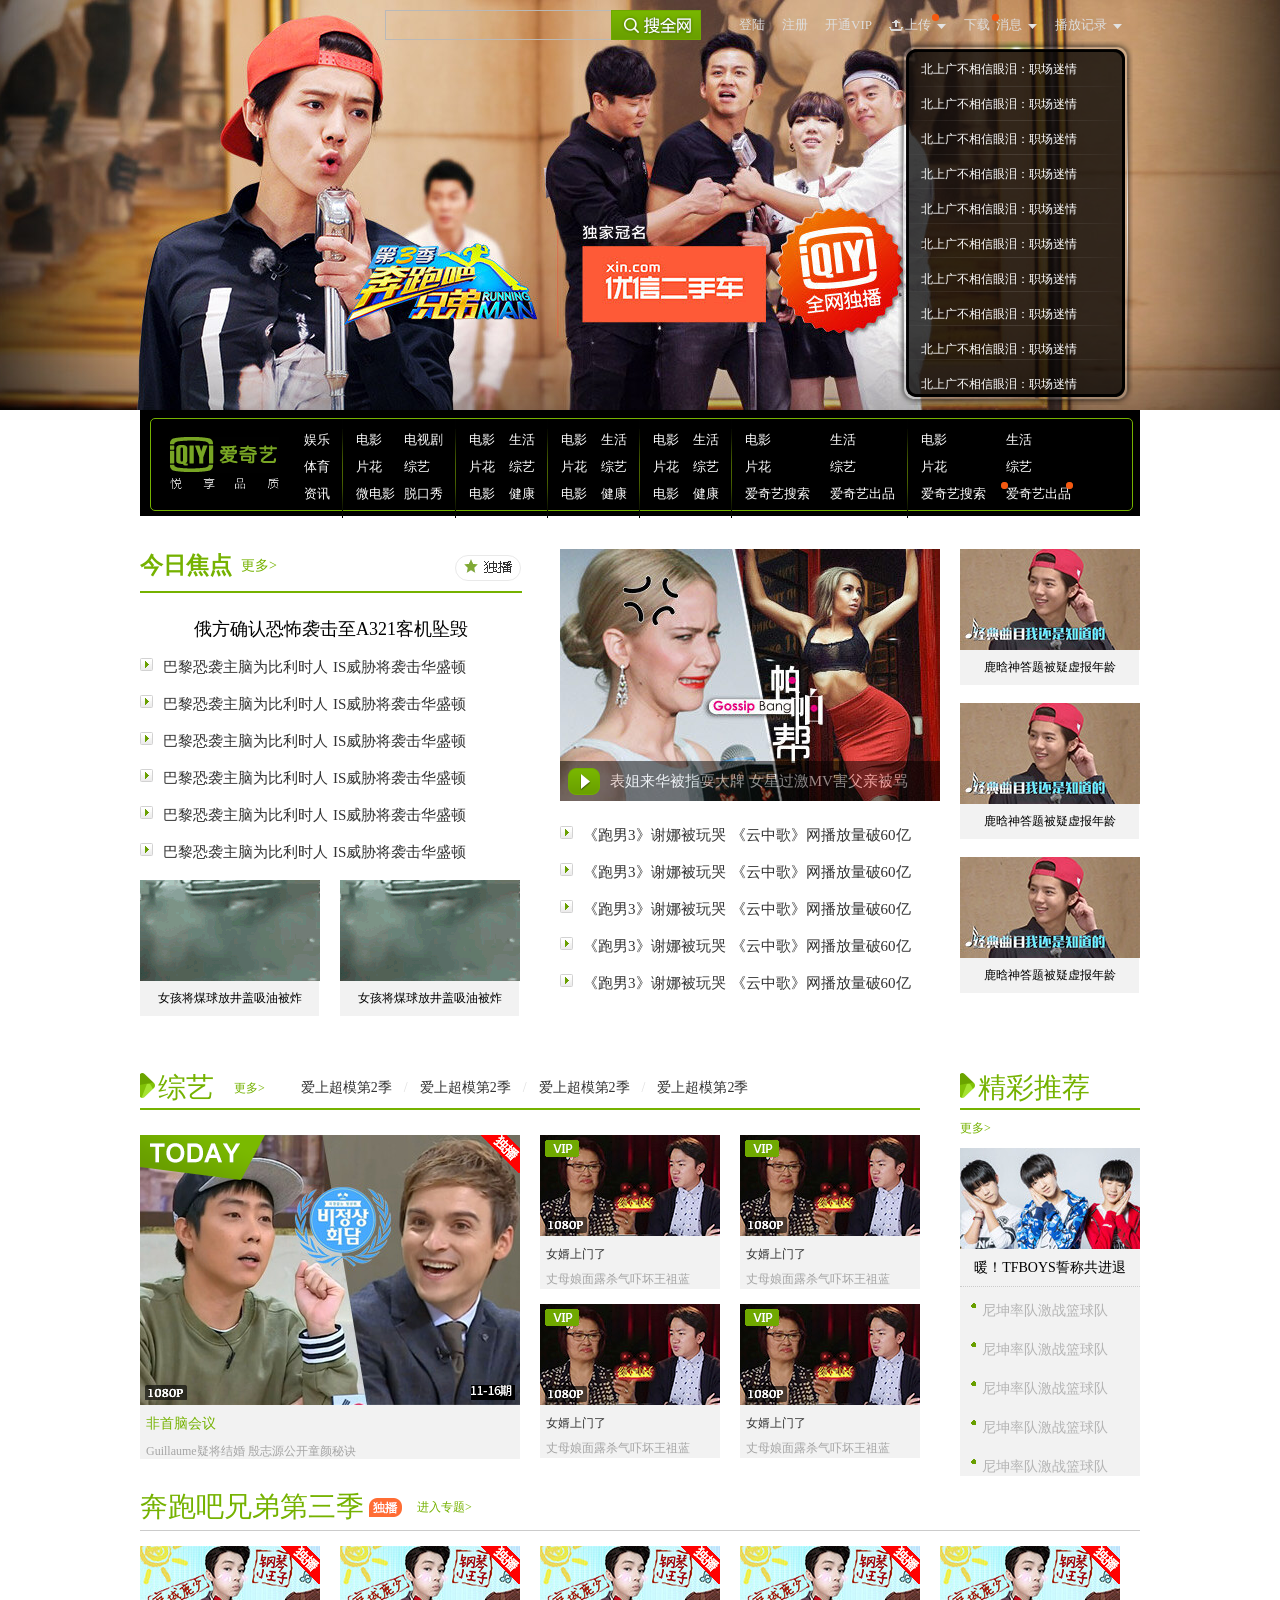
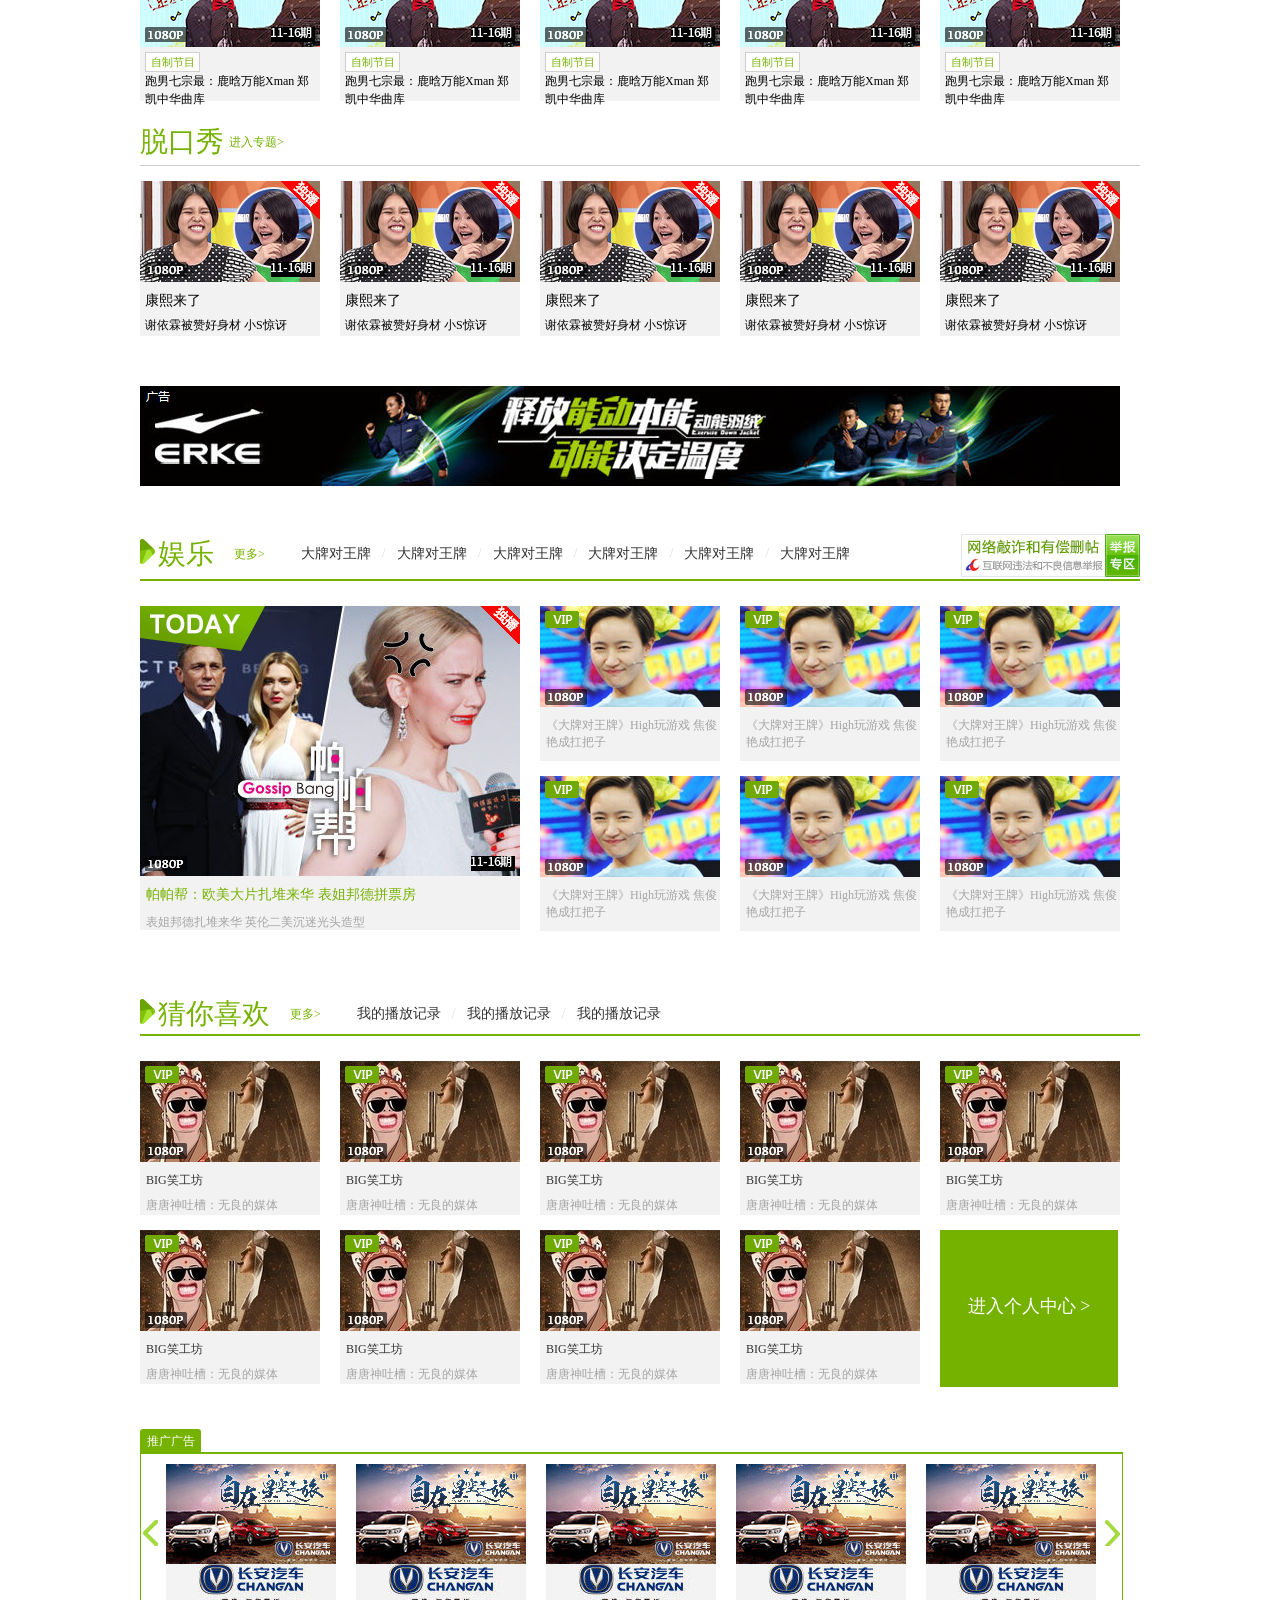
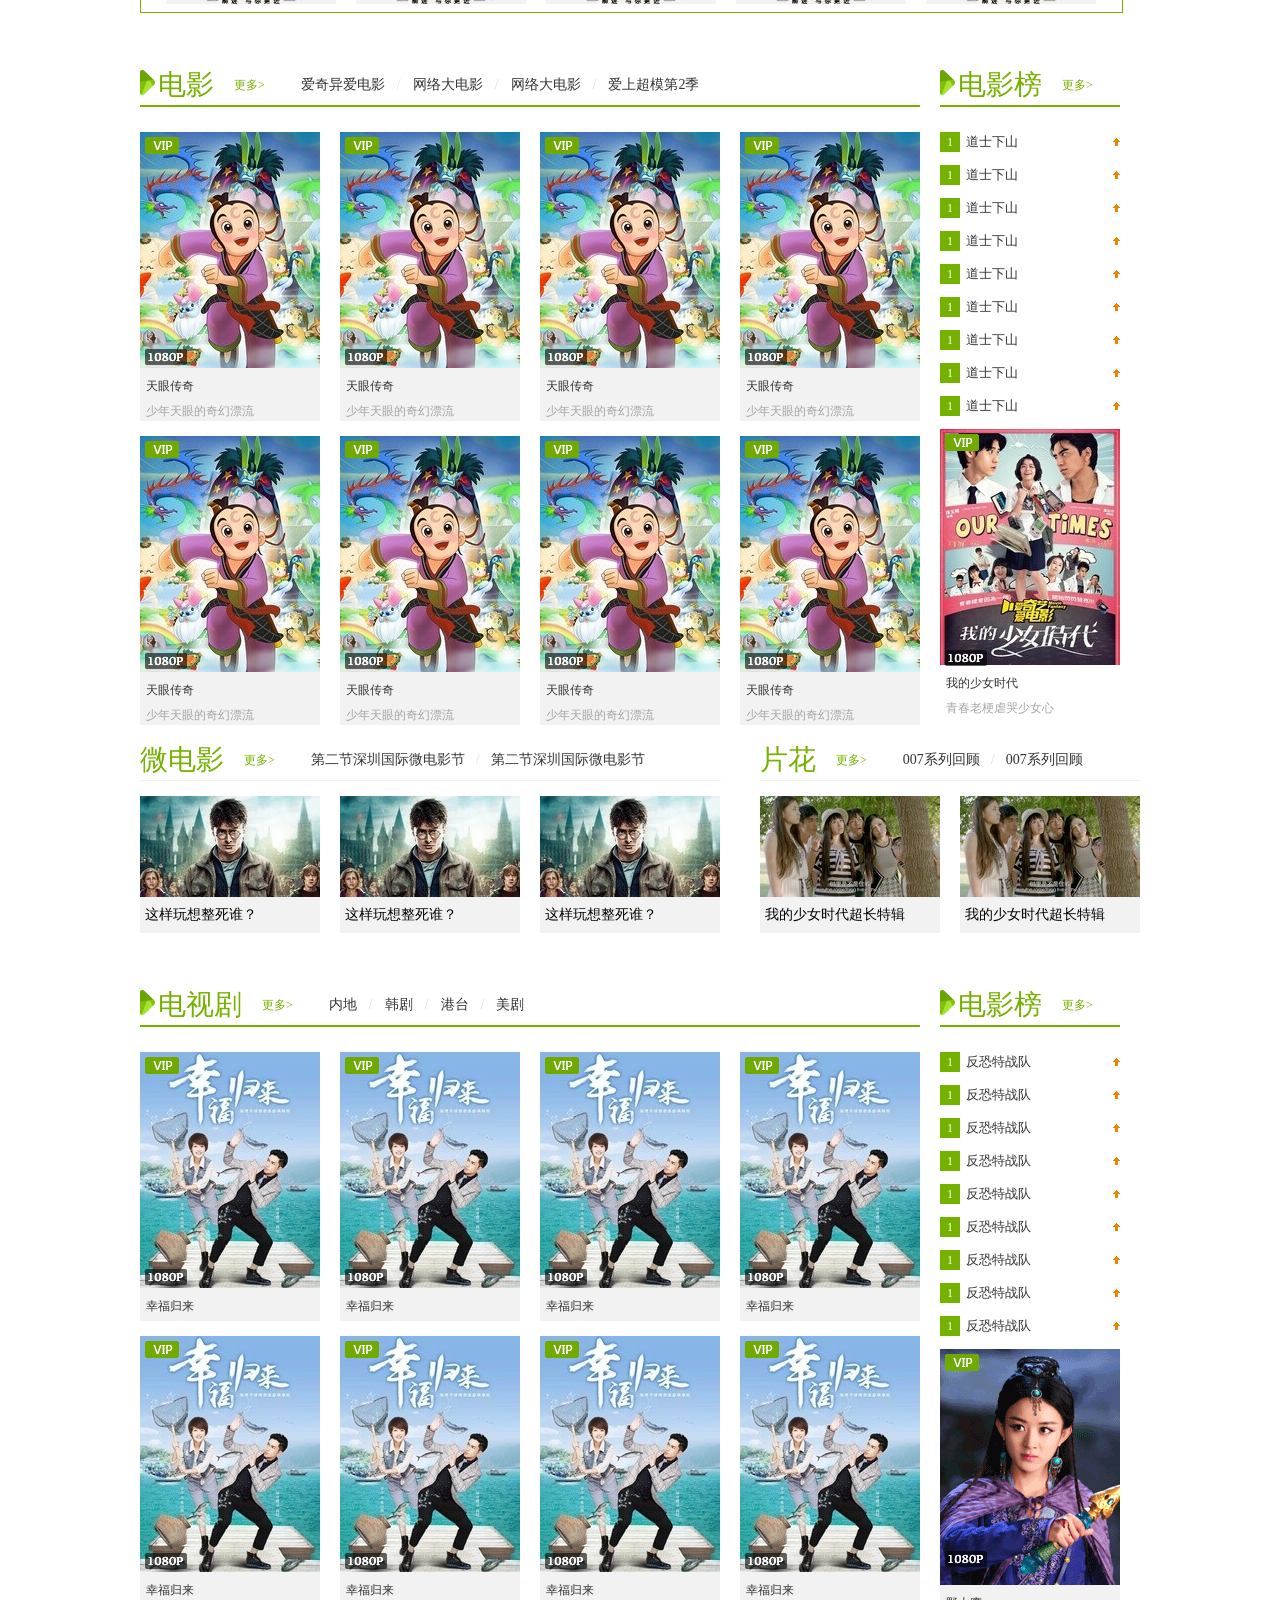
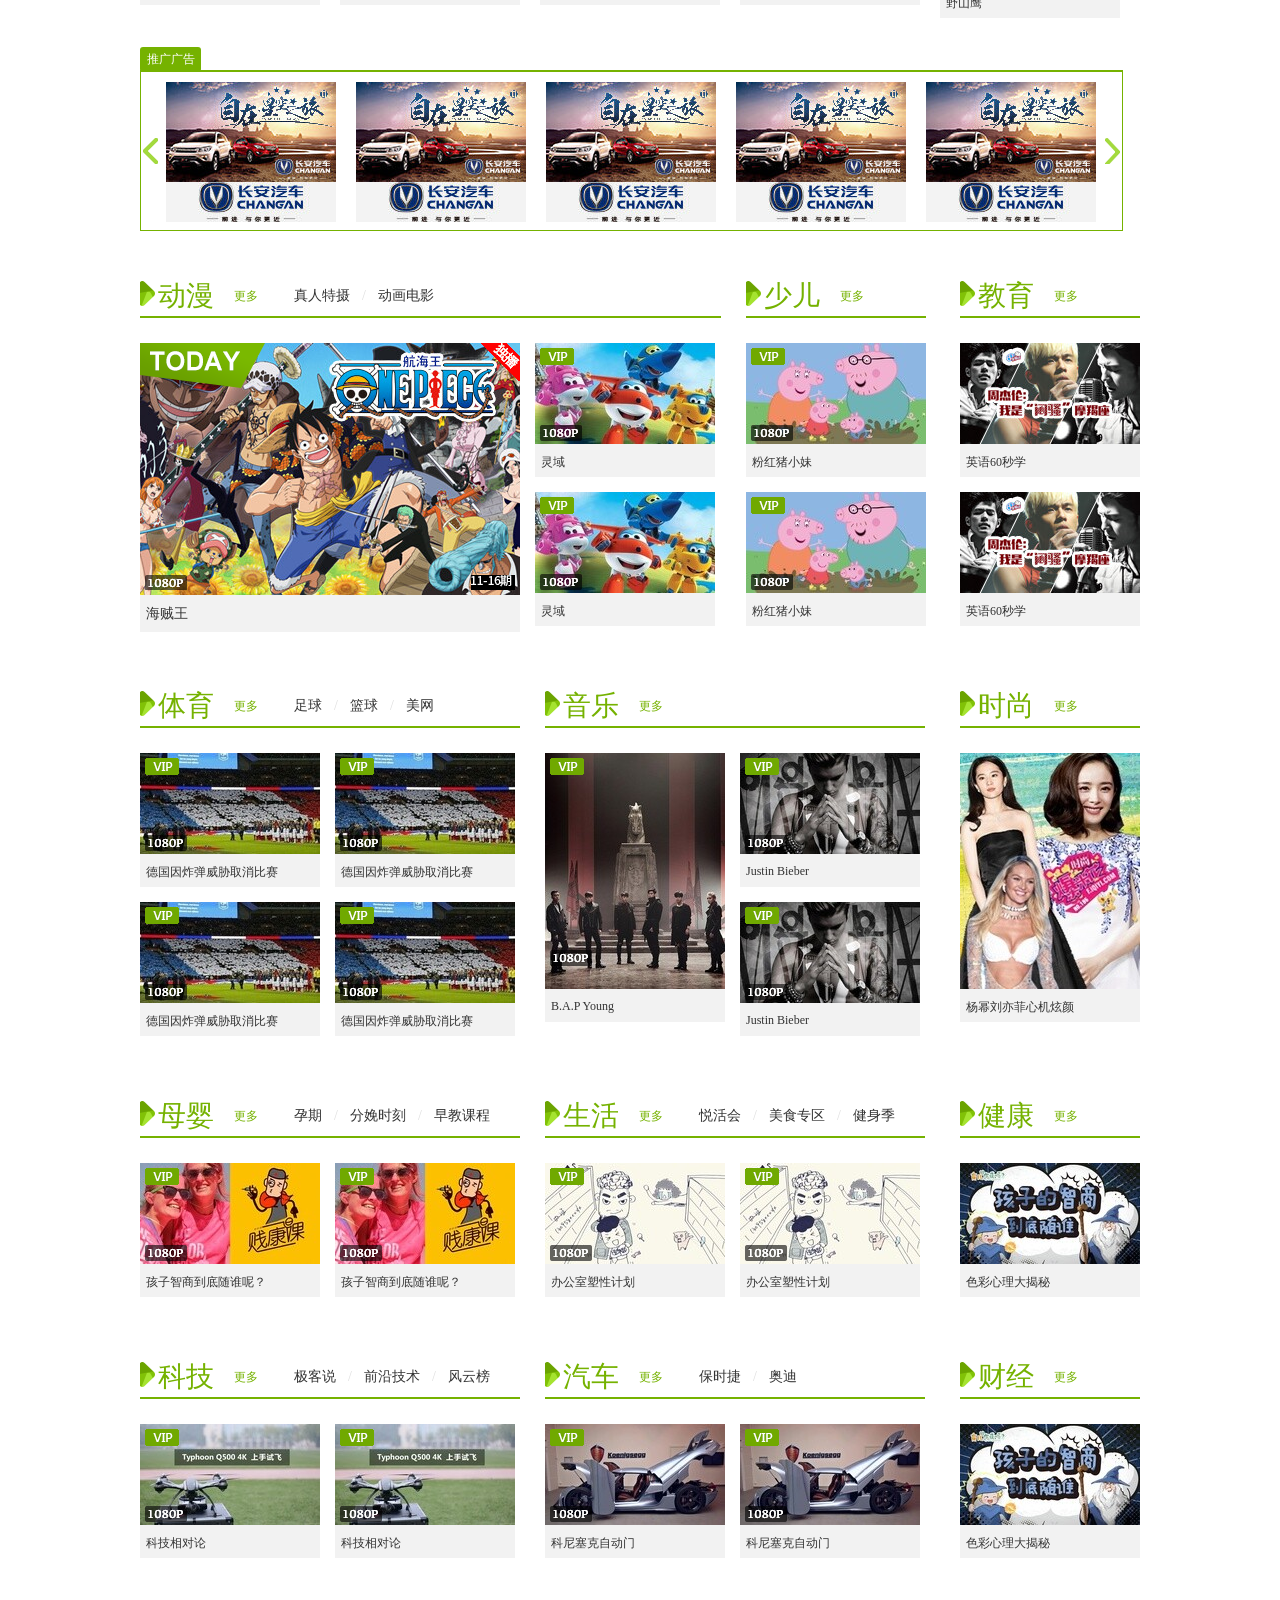
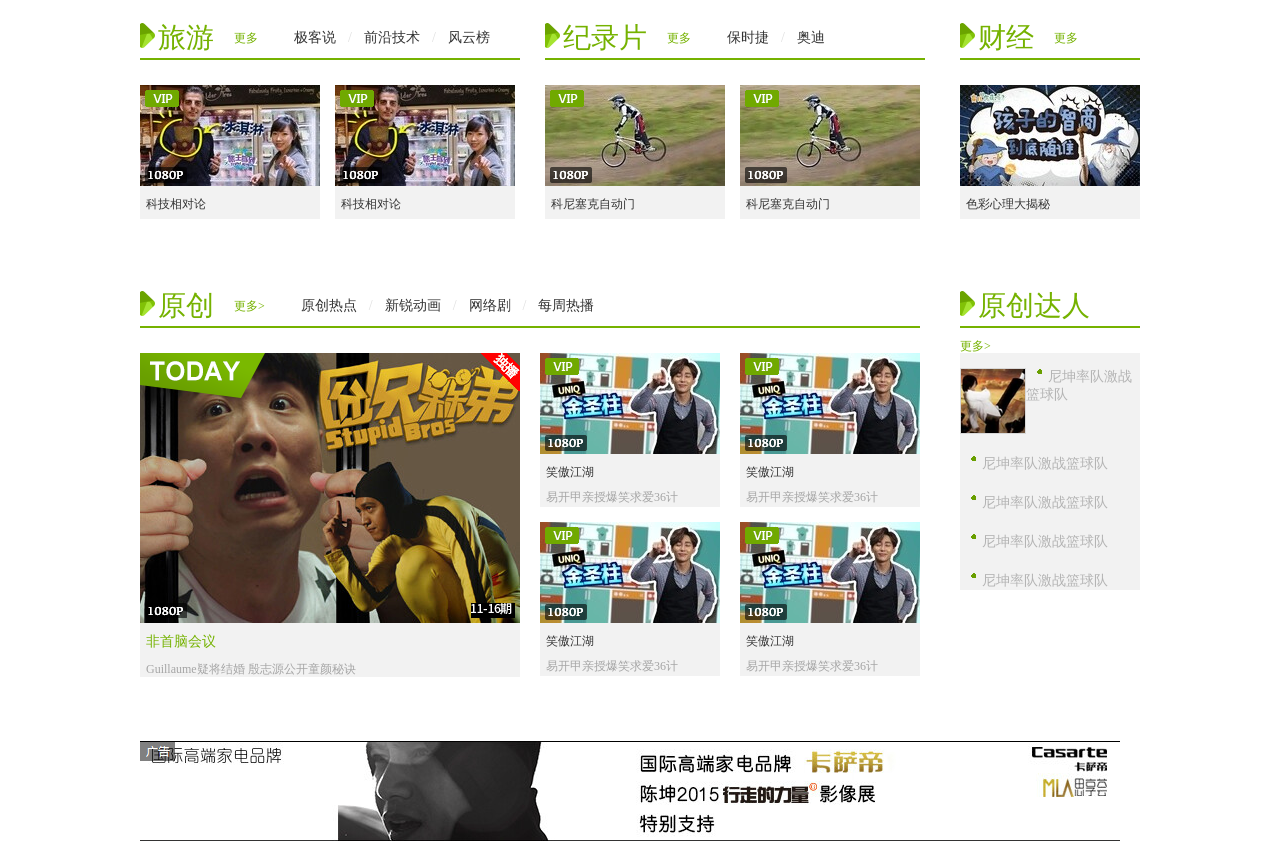
<file: pagework/websites/aiqiyi/index.html>
<!doctype html>
<html>
<head>
<meta charset="utf-8">
<title>无标题文档</title>
<link rel="stylesheet" href="css/common.css"/>
<link rel="stylesheet" href="css/style.css"/>

</head>

<body>

<div class="wrap">

<!--head-->
       <div class="head clearfix">
              <div class="loginbar fr clearfix">
                   <div class="search fl clearfix">
                        <form action="wwww.aiqiyi.com">
                            <input type="text" name="ipt" class="ipt fl"/>
                        <a href="#" class="fl"><img src="img/sosobtn.png"/></a>
                        </form>
                   </div>
                   <ul class="btn_a fl">
                       <li><a href="#">登陆</a></li>
                       <li><a href="#">注册</a></li>
                       <li><a href="#">开通VIP</a></li>
                       <li class="t1 clearfix">
                            <i class="a1"></i>
                            <a href="#">上传</a>
                            <span class="a1"></span>
                            <b></b>
                       </li>
                       <li class="t2 clearfix">
                            <a href="#">下载</a>
                             <span class="a2"></span>
                            <a href="#">消息</a>
                            <b></b>
                           
                       </li>
                        <li class="clearfix">
                            <a href="#">播放记录</a>
                            <b></b>
                       </li>
                       
                   </ul>
              
              
              </div>
              <div class="banner">
                   <ul class="banner_img" id="banner">
                      <li>
                          <a href="#"><img src="img/banner.jpg"/></a>
                      </li>
                       <li>
                          <a href="#"><img src="img/banner1.jpg"/></a>
                      </li>
                   </ul>
                   <div class="subnav">
                       <ul>
                           <li><a href="#">北上广不相信眼泪：职场迷情</a></li>
                           <li><a href="#">北上广不相信眼泪：职场迷情</a></li>
                           <li><a href="#">北上广不相信眼泪：职场迷情</a></li>
                           <li><a href="#">北上广不相信眼泪：职场迷情</a></li>
                           <li><a href="#">北上广不相信眼泪：职场迷情</a></li>
                           <li><a href="#">北上广不相信眼泪：职场迷情</a></li>
                           <li><a href="#">北上广不相信眼泪：职场迷情</a></li>
                           <li><a href="#">北上广不相信眼泪：职场迷情</a></li>
                           <li><a href="#">北上广不相信眼泪：职场迷情</a></li>
                           <li><a href="#">北上广不相信眼泪：职场迷情</a></li>
                        </ul>
                  </div>
              </div>
              
            <div class="banner_nav">
                 <div class="nav_box clearfix"> 
                     <h1 class="logo1 fl"><a href="#"></a></h1>
                     <ul class="fist_box fl">
                          <li>
                             <a href="#">娱乐</a>
                             <a href="#">体育</a>
                             <a href="#">资讯</a>
                          </li>
                      </ul>
                      <ul class="fist_box fl clearfix">
                          <li class="l3 fl">
                              <a href="#">电影</a>
                              <a href="#">片花</a>
                              <a href="#">微电影</a>
                          </li>
                           <li class="fl">
                              <a href="#">电视剧</a>
                              <a href="#">综艺</a>
                               <a href="#">脱口秀</a>
                          </li>
                      </ul> 
                      <ul class="fist_box fl clearfix">
                          <li class="l2 fl">
                              <a href="#">电影</a>
                              <a href="#">片花</a>
                              <a href="#">电影</a>
                          </li>
                           <li class="fl">
                              <a href="#">生活</a>
                              <a href="#">综艺</a>
                               <a href="#">健康</a>
                          </li>
                      </ul>
                      <ul class="fist_box fl clearfix">
                          <li class="l2 fl">
                              <a href="#">电影</a>
                              <a href="#">片花</a>
                              <a href="#">电影</a>
                          </li>
                           <li class="fl">
                              <a href="#">生活</a>
                              <a href="#">综艺</a>
                               <a href="#">健康</a>
                          </li>
                      </ul> 
                       <ul class="fist_box fl clearfix">
                          <li class="l2 fl">
                              <a href="#">电影</a>
                              <a href="#">片花</a>
                              <a href="#">电影</a>
                          </li>
                           <li class="fl">
                              <a href="#">生活</a>
                              <a href="#">综艺</a>
                               <a href="#">健康</a>
                          </li>
                      </ul> 
                      <ul class="fist_box fl clearfix">
                          <li class="l5 fl">
                              <a href="#">电影</a>
                              <a href="#">片花</a>
                              <a href="#">爱奇艺搜索</a>
                          </li>
                           <li class="fl">
                              <a href="#">生活</a>
                              <a href="#">综艺</a>
                               <a href="#">爱奇艺出品</a>
                          </li>
                      </ul> 
                        <ul class="fist_box fl clearfix">
                          <li class="l5 fl">
                              <a href="#">电影</a>
                              <a href="#">片花</a>
                              <a href="#">爱奇艺搜索</a>
                              <i></i>
                          </li>
                           <li class="fl">
                              <a href="#">生活</a>
                              <a href="#">综艺</a>
                               <a href="#">爱奇艺出品</a>
                               <i></i>
                          </li>
                      </ul> 
                 </div>
             </div>
             
       </div>

   <!--end head-->
   
   <!--conent-->
     <div class="conent">
           <div class="news_1 clearfix">
                 <div class="news1_lft fl">
                      <div class="focus">
                          <div class="title clearfix">
                               <h3>今日焦点</h3> 
                               <a href="#">更多></a>
                               <i></i>
                          </div>
                          <ul class="news_list">
                               <h3>
                                   <a href="#">俄方确认恐怖袭击至A321客机坠毁</a>
                               </h3>
                               
                               <li class="clearfix">
                                    <i></i>
                                   <a href="#">巴黎恐袭主脑为比利时人</a>
                                   <a href="#">IS威胁将袭击华盛顿</a>
                                </li>
                                <li class="clearfix">
                                    <i></i>
                                   <a href="#">巴黎恐袭主脑为比利时人</a>
                                   <a href="#">IS威胁将袭击华盛顿</a>
                                </li>
                                <li class="clearfix">
                                    <i></i>
                                   <a href="#">巴黎恐袭主脑为比利时人</a>
                                   <a href="#">IS威胁将袭击华盛顿</a>
                                </li>
                                <li class="clearfix">
                                    <i></i>
                                   <a href="#">巴黎恐袭主脑为比利时人</a>
                                   <a href="#">IS威胁将袭击华盛顿</a>
                                </li>
                                <li class="clearfix">
                                    <i></i>
                                   <a href="#">巴黎恐袭主脑为比利时人</a>
                                   <a href="#">IS威胁将袭击华盛顿</a>
                                </li>
                                <li class="clearfix">
                                    <i></i>
                                   <a href="#">巴黎恐袭主脑为比利时人</a>
                                   <a href="#">IS威胁将袭击华盛顿</a>
                                </li>
                          </ul>
                          <ul class="img_news clearfix">
                             <li>
                                  <img src="img/56ec.gif" alt="...."/>
                                  <a href="#">女孩将煤球放井盖吸油被炸</a>
                             </li>
                             <li>
                                  <img src="img/56ec.gif" alt="...."/>
                                  <a href="#">女孩将煤球放井盖吸油被炸</a>
                             </li>
                          </ul>
                      </div>
                 </div>
                 <div class="news1_rig fr clearfix">
                     <div class="rig1 fl">
                         <div class="news_title">
                              <a href="#"><img src="img/e02.jpg" alt="..."/></a>
                              <i class="play"></i>
                              <span>表姐来华被指耍大牌 女星过激MV害父亲被骂</span>
                          </div> 
                          
                            <ul class="news_list">
                               <li class="clearfix">
                                    <i></i>
                                   <a href="#">《跑男3》谢娜被玩哭</a>
                                   <a href="#">《云中歌》网播放量破60亿</a>
                                </li>
                               <li class="clearfix">
                                    <i></i>
                                   <a href="#">《跑男3》谢娜被玩哭</a>
                                   <a href="#">《云中歌》网播放量破60亿</a>
                                </li>
                                <li class="clearfix">
                                    <i></i>
                                   <a href="#">《跑男3》谢娜被玩哭</a>
                                   <a href="#">《云中歌》网播放量破60亿</a>
                                </li>
                                <li class="clearfix">
                                    <i></i>
                                   <a href="#">《跑男3》谢娜被玩哭</a>
                                   <a href="#">《云中歌》网播放量破60亿</a>
                                </li>
                                <li class="clearfix">
                                    <i></i>
                                   <a href="#">《跑男3》谢娜被玩哭</a>
                                   <a href="#">《云中歌》网播放量破60亿</a>
                                </li>
                             </ul> 
                     </div>
                     <div class="rig2 fl">
                       <ul class="img_list">
                         <li>
                             <a href="#"><img src="img/4d32.jpg" alt="..."/></a>
                             <a href="#" class="a1">鹿晗神答题被疑虚报年龄</a>
                         </li>
                         <li>
                             <a href="#"><img src="img/4d32.jpg" alt="..."/></a>
                             <a href="#" class="a1">鹿晗神答题被疑虚报年龄</a>
                         </li>
                         <li>
                             <a href="#"><img src="img/4d32.jpg" alt="..."/></a>
                             <a href="#" class="a1">鹿晗神答题被疑虚报年龄</a>
                         </li>
                       </ul>
                    </div>
                 </div>
             </div>
     
            <div class="news_2 clearfix">
                 <div class="news2_lft fl clearfix">
                     <div class="news2_nav clearfix" >
                         <div class="t11 fl clearfix">
                             <i></i>
                             <h3>综艺</h3>
                             <a href="#">更多></a>
                         </div>
                         <div class="t22 fl">
                           <a href="#">爱上超模第2季</a>
                           <span>/</span>
                           <a href="#">爱上超模第2季</a>
                           <span>/</span> 
                           <a href="#">爱上超模第2季</a>
                           <span>/</span>
                           <a href="#">爱上超模第2季</a>
                         </div>
                        
                     </div>
                    <div class="news2_box fl clearfix">
                          <div class="d1 fl">
                               <div class="dt">
                                   <a href="#"><img src="img/bd.jpg" alt="..."/></a>
                                   <i class="c1"></i>
                                   <i class="c2"></i>
                                   <i class="c3"></i>
                                   <i class="c4"></i>
                               </div>
                               <div class="dd">
                                     <a href="#"><h3>非首脑会议</h3></a>
                                     <a href="#"><span>Guillaume疑将结婚 殷志源公开童颜秘诀</span></a>
                                </div>
                          </div>
                          
                          <div class="d2 fl">
                                <ul class="df_list fl clearfix">
                                  <li class="fl">
                                       <div class="ll1">
                                           <a href="#"><img src="img/bf58.jpg" alt="..."/></a>
                                            <i class="g1"></i>
                                            <i class="g2"></i>
                                       </div>
                                       <div class="ll2">
                                            <a href="#"><h3>女婿上门了</h3></a>
                                            <a href="#"><span>丈母娘面露杀气吓坏王祖蓝</span></a>
                                       </div>
                                  </li>
                                  <li class="fl">
                                       <div class="ll1">
                                           <a href="#"><img src="img/bf58.jpg" alt="..."/></a>
                                            <i class="g1"></i>
                                            <i class="g2"></i>
                                       </div>
                                       <div class="ll2">
                                            <a href="#"><h3>女婿上门了</h3></a>
                                            <a href="#"><span>丈母娘面露杀气吓坏王祖蓝</span></a>
                                       </div>
                                  </li>
                                  <li class="fl">
                                       <div class="ll1">
                                           <a href="#"><img src="img/bf58.jpg" alt="..."/></a>
                                            <i class="g1"></i>
                                            <i class="g2"></i>
                                       </div>
                                       <div class="ll2">
                                            <a href="#"><h3>女婿上门了</h3></a>
                                            <a href="#"><span>丈母娘面露杀气吓坏王祖蓝</span></a>
                                       </div>
                                  </li>
                                  <li class="fl">
                                       <div class="ll1">
                                           <a href="#"><img src="img/bf58.jpg" alt="..."/></a>
                                            <i class="g1"></i>
                                            <i class="g2"></i>
                                       </div>
                                       <div class="ll2">
                                            <a href="#"><h3>女婿上门了</h3></a>
                                            <a href="#"><span>丈母娘面露杀气吓坏王祖蓝</span></a>
                                       </div>
                                  </li>
                         
                               </ul>
                          </div>
                    
                    </div>
                 </div>
                 
               <div class="news2_rig fr">
                     <div class="news2rig_nav clearfix" >
                         <div class="t11 fl clearfix">
                             <a href="#"><i></i></a>
                             <a href="#"><h3>精彩推荐</h3></a>
                             <a href="#">更多></a>
                         </div> 
                     </div> 
                     <div class="tf"> 
                         <a href="#"><img src="img/055c1e1.jpg" alt="..."/></a>
                         <a href="#" class="a1">暖！TFBOYS誓称共进退</a>
                     </div>
                     <ul class="tn">
                          <li class="clearfix">
                               <i></i>
                               <a href="#">尼坤率队激战篮球队</a>
                          </li>
                           <li class="clearfix">
                               <i></i>
                               <a href="#">尼坤率队激战篮球队</a>
                          </li>
                           <li class="clearfix">
                               <i></i>
                               <a href="#">尼坤率队激战篮球队</a>
                          </li>
                          <li class="clearfix">
                               <i></i>
                               <a href="#">尼坤率队激战篮球队</a>
                          </li>
                          <li class="clearfix">
                               <i></i>
                               <a href="#">尼坤率队激战篮球队</a>
                          </li>
                     </ul>
                </div>
          </div>
          
          <div class="news_3">
               <div class="news3_nav clearfix" >
                     <a href="#"><h3>奔跑吧兄弟第三季</h3></a>
                      <a href="#"><i></i></a>
                      <a href="#">进入专题></a>
                 </div>
                <ul class="news3_list clearfix">
                   <li class="fl">
                        <div class="runboy">
                           <a href="#"><img src="img/c0e9.jpg" alt="..."/></a>
                           <i class="at1"></i>
                           <i class="at2"></i>
                           <i class="at3"></i>
                        </div>
                        <div class="runboy_title clearfix">
                            <span>自制节目</span>
                            <a href="#">跑男七宗最：鹿晗万能Xman 郑凯中华曲库</a>
                        </div>
                   </li>
                    <li class="fl">
                        <div class="runboy">
                           <a href="#"><img src="img/c0e9.jpg" alt="..."/></a>
                           <i class="at1"></i>
                           <i class="at2"></i>
                           <i class="at3"></i>
                        </div>
                        <div class="runboy_title clearfix">
                            <span>自制节目</span>
                            <a href="#">跑男七宗最：鹿晗万能Xman 郑凯中华曲库</a>
                        </div>
                   </li>
                    <li class="fl">
                        <div class="runboy">
                           <a href="#"><img src="img/c0e9.jpg" alt="..."/></a>
                           <i class="at1"></i>
                           <i class="at2"></i>
                           <i class="at3"></i>
                        </div>
                        <div class="runboy_title clearfix">
                            <span>自制节目</span>
                            <a href="#">跑男七宗最：鹿晗万能Xman 郑凯中华曲库</a>
                        </div>
                   </li>
                    <li class="fl">
                        <div class="runboy">
                           <a href="#"><img src="img/c0e9.jpg" alt="..."/></a>
                           <i class="at1"></i>
                           <i class="at2"></i>
                           <i class="at3"></i>
                        </div>
                        <div class="runboy_title clearfix">
                            <span>自制节目</span>
                            <a href="#">跑男七宗最：鹿晗万能Xman 郑凯中华曲库</a>
                        </div>
                   </li>
                    <li class="fl">
                        <div class="runboy">
                           <a href="#"><img src="img/c0e9.jpg" alt="..."/></a>
                           <i class="at1"></i>
                           <i class="at2"></i>
                           <i class="at3"></i>
                        </div>
                        <div class="runboy_title clearfix">
                            <span>自制节目</span>
                            <a href="#">跑男七宗最：鹿晗万能Xman 郑凯中华曲库</a>
                        </div>
                   </li>

               </ul>

          </div>
          <div class="news_4">
               <div class="news4_nav clearfix" >
                     <a href="#"><h3>脱口秀</h3></a>
                      <a href="#">进入专题></a>
                 </div>
                <ul class="news4_list clearfix">
                   <li class="fl">
                        <div class="talk">
                           <a href="#"><img src="img/5ad498.jpg"alt="..."/></a>
                           <i class="at1"></i>
                           <i class="at2"></i>
                           <i class="at3"></i>
                        </div>
                        <div class="talk_title clearfix">
                            <span>康熙来了</span>
                            <a href="#">谢依霖被赞好身材 小S惊讶</a>
                        </div>
                   </li>
                    <li class="fl">
                        <div class="talk">
                           <a href="#"><img src="img/5ad498.jpg"alt="..."/></a>
                           <i class="at1"></i>
                           <i class="at2"></i>
                           <i class="at3"></i>
                        </div>
                        <div class="talk_title clearfix">
                            <span>康熙来了</span>
                            <a href="#">谢依霖被赞好身材 小S惊讶</a>
                        </div>
                   </li>
                    <li class="fl">
                        <div class="talk">
                           <a href="#"><img src="img/5ad498.jpg"alt="..."/></a>
                           <i class="at1"></i>
                           <i class="at2"></i>
                           <i class="at3"></i>
                        </div>
                        <div class="talk_title clearfix">
                            <span>康熙来了</span>
                            <a href="#">谢依霖被赞好身材 小S惊讶</a>
                        </div>
                   </li>
                    <li class="fl">
                        <div class="talk">
                           <a href="#"><img src="img/5ad498.jpg"alt="..."/></a>
                           <i class="at1"></i>
                           <i class="at2"></i>
                           <i class="at3"></i>
                        </div>
                        <div class="talk_title clearfix">
                            <span>康熙来了</span>
                            <a href="#">谢依霖被赞好身材 小S惊讶</a>
                        </div>
                   </li>
                    <li class="fl">
                        <div class="talk">
                           <a href="#"><img src="img/5ad498.jpg"alt="..."/></a>
                           <i class="at1"></i>
                           <i class="at2"></i>
                           <i class="at3"></i>
                        </div>
                        <div class="talk_title clearfix">
                            <span>康熙来了</span>
                            <a href="#">谢依霖被赞好身材 小S惊讶</a>
                        </div>
                   </li>

               </ul>

          </div>
          <div class="banner_middle">
            <a href="#"><img src="img/dccc.png" alt="..."/></a>
          </div>
          
          <div class="news_5 clearfix">
                     <div class="news5_nav clearfix" >
                         <div class="tt1 fl clearfix">
                             <i></i>
                             <h3>娱乐</h3>
                             <a href="#">更多></a>
                         </div>
                         <div class="tt2 fl">
                             <a href="#">大牌对王牌</a>
                             <span>/</span>
                              <a href="#">大牌对王牌</a>
                             <span>/</span> 
                             <a href="#">大牌对王牌</a>
                             <span>/</span>
                             <a href="#">大牌对王牌</a>
                             <span>/</span>
                             <a href="#">大牌对王牌</a>
                             <span>/</span>
                             <a href="#">大牌对王牌</a>
                         </div>
                         <div class="tt3 fr">
                           <a href="#"><img src="img/video-safe-black.png" alt="..."/></a>
                         </div>
                     </div>
                     
                     <div class="news5_box clearfix">
                          <div class="dd5 fl">
                               <div class="dt">
                                   <a href="#"><img src="img/680bb1.jpg" alt="..."/></a>
                                   <i class="c1"></i>
                                   <i class="c2"></i>
                                   <i class="c3"></i>
                                   <i class="c4"></i>
                               </div>
                               <div class="dd">
                                     <a href="#"><h3>帕帕帮：欧美大片扎堆来华 表姐邦德拼票房</h3></a>
                                     <a href="#"><span>表姐邦德扎堆来华 英伦二美沉迷光头造型</span></a>
                                </div>
                          </div>
                          
                          <div class="dd2 fl">
                                <ul class="dsf_list clearfix">
                                  <li class="fl">
                                       <div class="ll1">
                                           <a href="#"><img src="img/22f493.jpg" alt="..."/></a>
                                            <i class="g1"></i>
                                            <i class="g2"></i>
                                       </div>
                                       <div class="cl2">
                                            <a href="#">《大牌对王牌》High玩游戏 焦俊艳成扛把子</a>
                                       </div>
                                  </li>
                                  
                                   <li class="fl">
                                       <div class="ll1">
                                           <a href="#"><img src="img/22f493.jpg" alt="..."/></a>
                                            <i class="g1"></i>
                                            <i class="g2"></i>
                                       </div>
                                       <div class="cl2">
                                            <a href="#">《大牌对王牌》High玩游戏 焦俊艳成扛把子</a>
                                       </div>
                                  </li>
                                   <li class="fl">
                                       <div class="ll1">
                                           <a href="#"><img src="img/22f493.jpg" alt="..."/></a>
                                            <i class="g1"></i>
                                            <i class="g2"></i>
                                       </div>
                                       <div class="cl2">
                                            <a href="#">《大牌对王牌》High玩游戏 焦俊艳成扛把子</a>
                                       </div>
                                  </li>
                                   <li class="fl">
                                       <div class="ll1">
                                           <a href="#"><img src="img/22f493.jpg" alt="..."/></a>
                                            <i class="g1"></i>
                                            <i class="g2"></i>
                                       </div>
                                       <div class="cl2">
                                            <a href="#">《大牌对王牌》High玩游戏 焦俊艳成扛把子</a>
                                       </div>
                                  </li>
                                   <li class="fl">
                                       <div class="ll1">
                                           <a href="#"><img src="img/22f493.jpg" alt="..."/></a>
                                            <i class="g1"></i>
                                            <i class="g2"></i>
                                       </div>
                                       <div class="cl2">
                                            <a href="#">《大牌对王牌》High玩游戏 焦俊艳成扛把子</a>
                                       </div>
                                  </li>
                                   <li class="fl">
                                       <div class="ll1">
                                           <a href="#"><img src="img/22f493.jpg" alt="..."/></a>
                                            <i class="g1"></i>
                                            <i class="g2"></i>
                                       </div>
                                       <div class="cl2">
                                            <a href="#">《大牌对王牌》High玩游戏 焦俊艳成扛把子</a>
                                       </div>
                                  </li>
                               </ul>
                          </div>
                   </div>
                </div>   
                  
                <div class="news_6 clearfix">
                     <div class="news6_nav clearfix" >
                         <div class="tt1 fl clearfix">
                             <i></i>
                             <h3>猜你喜欢</h3>
                             <a href="#">更多></a>
                         </div>
                         <div class="tt2 fl">
                             <a href="#">我的播放记录</a>
                             <span>/</span>
                              <a href="#">我的播放记录</a>
                             <span>/</span> 
                             <a href="#">我的播放记录</a>
                         </div>
                    </div>
                    <div class="dd6 fl">
                            <ul class="dd6_list fl clearfix">
                                <li class="fl">
                                    <div class="ll1">
                                        <a href="#"><img src="img/v_101.jpg" alt="..."/></a>
                                         <i class="g1"></i>
                                         <i class="g2"></i>
                                     </div>
                                    <div class="ll2">
                                        <a href="#"><h3>BIG笑工坊</h3></a>
                                        <a href="#"><span>唐唐神吐槽：无良的媒体</span></a>
                                    </div>
                                </li>
                                <li class="fl">
                                    <div class="ll1">
                                        <a href="#"><img src="img/v_101.jpg" alt="..."/></a>
                                         <i class="g1"></i>
                                         <i class="g2"></i>
                                     </div>
                                    <div class="ll2">
                                        <a href="#"><h3>BIG笑工坊</h3></a>
                                        <a href="#"><span>唐唐神吐槽：无良的媒体</span></a>
                                    </div>
                                </li>
                                <li class="fl">
                                    <div class="ll1">
                                        <a href="#"><img src="img/v_101.jpg" alt="..."/></a>
                                         <i class="g1"></i>
                                         <i class="g2"></i>
                                     </div>
                                    <div class="ll2">
                                        <a href="#"><h3>BIG笑工坊</h3></a>
                                        <a href="#"><span>唐唐神吐槽：无良的媒体</span></a>
                                    </div>
                                </li>
                                <li class="fl">
                                    <div class="ll1">
                                        <a href="#"><img src="img/v_101.jpg" alt="..."/></a>
                                         <i class="g1"></i>
                                         <i class="g2"></i>
                                     </div>
                                    <div class="ll2">
                                        <a href="#"><h3>BIG笑工坊</h3></a>
                                        <a href="#"><span>唐唐神吐槽：无良的媒体</span></a>
                                    </div>
                                </li>
                                <li class="fl">
                                    <div class="ll1">
                                        <a href="#"><img src="img/v_101.jpg" alt="..."/></a>
                                         <i class="g1"></i>
                                         <i class="g2"></i>
                                     </div>
                                    <div class="ll2">
                                        <a href="#"><h3>BIG笑工坊</h3></a>
                                        <a href="#"><span>唐唐神吐槽：无良的媒体</span></a>
                                    </div>
                                </li>
                                <li class="fl">
                                    <div class="ll1">
                                        <a href="#"><img src="img/v_101.jpg" alt="..."/></a>
                                         <i class="g1"></i>
                                         <i class="g2"></i>
                                     </div>
                                    <div class="ll2">
                                        <a href="#"><h3>BIG笑工坊</h3></a>
                                        <a href="#"><span>唐唐神吐槽：无良的媒体</span></a>
                                    </div>
                                </li>
                                <li class="fl">
                                    <div class="ll1">
                                        <a href="#"><img src="img/v_101.jpg" alt="..."/></a>
                                         <i class="g1"></i>
                                         <i class="g2"></i>
                                     </div>
                                    <div class="ll2">
                                        <a href="#"><h3>BIG笑工坊</h3></a>
                                        <a href="#"><span>唐唐神吐槽：无良的媒体</span></a>
                                    </div>
                                </li>
                                <li class="fl">
                                    <div class="ll1">
                                        <a href="#"><img src="img/v_101.jpg" alt="..."/></a>
                                         <i class="g1"></i>
                                         <i class="g2"></i>
                                     </div>
                                    <div class="ll2">
                                        <a href="#"><h3>BIG笑工坊</h3></a>
                                        <a href="#"><span>唐唐神吐槽：无良的媒体</span></a>
                                    </div>
                                </li>
                                <li class="fl">
                                    <div class="ll1">
                                        <a href="#"><img src="img/v_101.jpg" alt="..."/></a>
                                         <i class="g1"></i>
                                         <i class="g2"></i>
                                     </div>
                                    <div class="ll2">
                                        <a href="#"><h3>BIG笑工坊</h3></a>
                                        <a href="#"><span>唐唐神吐槽：无良的媒体</span></a>
                                    </div>
                                </li>
                                <li class="center fl">
                                    <a href="#">进入个人中心 ></a>
                                </li>
                           </ul>
                    </div>
                </div>
                
                <div class="scroll">
                      <span>推广广告</span>
                      <a href="#" class="prve"></a>
                      <a href="#" class="next"></a>
                      <ul class="scroll_banner">
                          <li class="fl">
                              <a href="#"><img src="img/71ed.jpg" alt="..."/></a>
                              <a href="#"><img src="img/a8a4327d.jpg" alt="..."/></a>
                          </li>
                          <li class="fl">
                              <a href="#"><img src="img/71ed.jpg" alt="..."/></a>
                              <a href="#"><img src="img/a8a4327d.jpg" alt="..."/></a>
                          </li>
                          <li class="fl">
                              <a href="#"><img src="img/71ed.jpg" alt="..."/></a>
                              <a href="#"><img src="img/a8a4327d.jpg" alt="..."/></a>
                          </li>
                          <li class="fl">
                              <a href="#"><img src="img/71ed.jpg" alt="..."/></a>
                              <a href="#"><img src="img/a8a4327d.jpg" alt="..."/></a>
                          </li>
                          <li class="fl">
                              <a href="#"><img src="img/71ed.jpg" alt="..."/></a>
                              <a href="#"><img src="img/a8a4327d.jpg" alt="..."/></a>
                          </li>
                     </ul>
               </div>
               <div class="news_7 clearfix">
                 <div class="news7_lft fl clearfix">
                     <div class="news7_nav clearfix" >
                         <div class="t11 fl clearfix">
                             <i></i>
                             <h3>电影</h3>
                             <a href="#">更多></a>
                         </div>
                         <div class="t22 fl">
                             <a href="#">爱奇异爱电影</a>
                             <span>/</span>
                             <a href="#">网络大电影</a>
                             <span>/</span> 
                             <a href="#">网络大电影</a>
                             <span>/</span>
                             <a href="#">爱上超模第2季</a>
                         </div>
                     </div>
                     <div class="movie_box">
                         <ul class="movie_list">
                             <li class="fl">
                                    <div class="ll1">
                                        <a href="#"><img src="img/v_109696.jpg" alt="..."/></a>
                                         <i class="g1"></i>
                                         <i class="g2"></i>
                                     </div>
                                    <div class="ll2">
                                        <a href="#"><h3>天眼传奇</h3></a>
                                        <a href="#"><span>少年天眼的奇幻漂流</span></a>
                                    </div>
                                </li>
                               <li class="fl">
                                    <div class="ll1">
                                        <a href="#"><img src="img/v_109696.jpg" alt="..."/></a>
                                         <i class="g1"></i>
                                         <i class="g2"></i>
                                     </div>
                                    <div class="ll2">
                                        <a href="#"><h3>天眼传奇</h3></a>
                                        <a href="#"><span>少年天眼的奇幻漂流</span></a>
                                    </div>
                                </li>
                                <li class="fl">
                                    <div class="ll1">
                                        <a href="#"><img src="img/v_109696.jpg" alt="..."/></a>
                                         <i class="g1"></i>
                                         <i class="g2"></i>
                                     </div>
                                    <div class="ll2">
                                        <a href="#"><h3>天眼传奇</h3></a>
                                        <a href="#"><span>少年天眼的奇幻漂流</span></a>
                                    </div>
                                </li>
                                <li class="fl last4">
                                    <div class="ll1">
                                        <a href="#"><img src="img/v_109696.jpg" alt="..."/></a>
                                         <i class="g1"></i>
                                         <i class="g2"></i>
                                     </div>
                                    <div class="ll2">
                                        <a href="#"><h3>天眼传奇</h3></a>
                                        <a href="#"><span>少年天眼的奇幻漂流</span></a>
                                    </div>
                                </li>
                                <li class="fl">
                                    <div class="ll1">
                                        <a href="#"><img src="img/v_109696.jpg" alt="..."/></a>
                                         <i class="g1"></i>
                                         <i class="g2"></i>
                                     </div>
                                    <div class="ll2">
                                        <a href="#"><h3>天眼传奇</h3></a>
                                        <a href="#"><span>少年天眼的奇幻漂流</span></a>
                                    </div>
                                </li>
                                <li class="fl">
                                    <div class="ll1">
                                        <a href="#"><img src="img/v_109696.jpg" alt="..."/></a>
                                         <i class="g1"></i>
                                         <i class="g2"></i>
                                     </div>
                                    <div class="ll2">
                                        <a href="#"><h3>天眼传奇</h3></a>
                                        <a href="#"><span>少年天眼的奇幻漂流</span></a>
                                    </div>
                                </li>
                                <li class="fl">
                                    <div class="ll1">
                                        <a href="#"><img src="img/v_109696.jpg" alt="..."/></a>
                                         <i class="g1"></i>
                                         <i class="g2"></i>
                                     </div>
                                    <div class="ll2">
                                        <a href="#"><h3>天眼传奇</h3></a>
                                        <a href="#"><span>少年天眼的奇幻漂流</span></a>
                                    </div>
                                </li>
                                <li class="fl last4">
                                    <div class="ll1">
                                        <a href="#"><img src="img/v_109696.jpg" alt="..."/></a>
                                         <i class="g1"></i>
                                         <i class="g2"></i>
                                     </div>
                                    <div class="ll2">
                                        <a href="#"><h3>天眼传奇</h3></a>
                                        <a href="#"><span>少年天眼的奇幻漂流</span></a>
                                    </div>
                                </li>
                         </ul>
                     </div>  
                  </div>
                  <div class="news7_rig fl clearfix">
                       <div class="news2rig_nav clearfix" >
                         <div class="t11 fl clearfix">
                             <a href="#"><i></i></a>
                             <a href="#"><h3>电影榜</h3></a>
                             <a href="#">更多></a>
                         </div> 
                      </div> 
                       <ol class="movie_doc">
                           <li class="clearfix">
                              <span>1</span>
                              <p>道士下山</p>
                              <i></i>
                           </li>
                           <li class="clearfix">
                              <span>1</span>
                              <p>道士下山</p>
                              <i></i>
                           </li>
                           <li class="clearfix">
                              <span>1</span>
                              <p>道士下山</p>
                              <i></i>
                           </li>
                           <li class="clearfix">
                              <span>1</span>
                              <p>道士下山</p>
                              <i></i>
                           </li>
                           <li class="clearfix">
                              <span>1</span>
                              <p>道士下山</p>
                              <i></i>
                           </li>
                           <li class="clearfix">
                              <span>1</span>
                              <p>道士下山</p>
                              <i></i>
                            </li>
                           <li class="clearfix">
                              <span>1</span>
                              <p>道士下山</p>
                              <i></i>
                           </li>
                           <li class="clearfix">
                              <span>1</span>
                              <p>道士下山</p>
                              <i></i>
                           </li>
                           <li class="clearfix">
                              <span>1</span>
                              <p>道士下山</p>
                              <i></i>
                           </li>
                           
                       </ol>
                       <div class="movie_vip">
                           <div class="ml1">
                                 <a href="#"><img src="img/v_1097.jpg" alt="..."/></a>
                                  <i class="g1"></i>
                                  <i class="gg2"></i>
                           </div>
                            <div class="ml2">
                                 <a href="#"><h3>我的少女时代</h3></a>
                                 <a href="#"><span>青春老梗虐哭少女心</span></a>
                            </div>
                      </div>
                </div>
             </div>
             
             <div class="news_8 clearfix">
                  <div class="news8_left fl">
                     <div class="news8_nav clearfix" >
                         <div class="tt1 fl clearfix">
                             
                             <h3>微电影</h3>
                             <a href="#">更多></a>
                         </div>
                         <div class="tt2 fl">
                             <a href="#">第二节深圳国际微电影节</a>
                             <span>/</span>
                              <a href="#">第二节深圳国际微电影节</a>
                          </div>
                     </div>
                     <ul class="vm clearfix">
                         <li class="vm_list fl">
                            <a href="#"><img src="img/v_109701.jpg" alt="..."/></a>
                            <a href="#"><span>这样玩想整死谁？</span></a>
                         </li>
                         <li class="vm_list fl">
                            <a href="#"><img src="img/v_109701.jpg" alt="..."/></a>
                            <a href="#"><span>这样玩想整死谁？</span></a>
                         </li>
                         <li class="vm_list fl">
                            <a href="#"><img src="img/v_109701.jpg" alt="..."/></a>
                            <a href="#"><span>这样玩想整死谁？</span></a>
                         </li>
                     </ul>    
                 </div> 
                  <div class="news8_right fr">
                     <div class="news8_nav clearfix" >
                         <div class="tt1 fl clearfix">
                             
                             <h3>片花</h3>
                             <a href="#">更多></a>
                         </div>
                         <div class="tt2 fl">
                             <a href="#">007系列回顾</a>
                             <span>/</span>
                              <a href="#">007系列回顾</a>
                          </div>
                     </div>
                     <ul class="vm clearfix">
                         <li class="vm_list fl">
                            <a href="#"><img src="img/uv_3053365274_m_601_180_101.jpg" alt="..."/></a>
                            <a href="#"><span>我的少女时代超长特辑</span></a>
                         </li>
                         <li class="vm_list fl">
                            <a href="#"><img src="img/uv_3053365274_m_601_180_101.jpg" alt="..."/></a>
                            <a href="#"><span>我的少女时代超长特辑</span></a>
                         </li>
                     </ul>    
                 </div> 
            </div>    
              <div class="news_9 clearfix">
                 <div class="news9_lft fl clearfix">
                     <div class="news9_nav clearfix" >
                         <div class="t11 fl clearfix">
                             <i></i>
                             <h3>电视剧</h3>
                             <a href="#">更多></a>
                         </div>
                         <div class="t22 fl">
                             <a href="#">内地</a>
                             <span>/</span>
                             <a href="#">韩剧</a>
                             <span>/</span> 
                             <a href="#">港台</a>
                             <span>/</span>
                             <a href="#">美剧</a>
                         </div>
                     </div>
                     <div class="movie_box">
                         <ul class="movie_list">
                             <li class="fl">
                                    <div class="ll1">
                                        <a href="#"><img src="img/a_10036.jpg" alt="..."/></a>
                                         <i class="g1"></i>
                                         <i class="gc2"></i>
                                     </div>
                                    <div class="kl2">
                                        <a href="#"><h3>幸福归来</h3></a>
                                    </div>
                                </li>
                               <li class="fl">
                                    <div class="ll1">
                                        <a href="#"><img src="img/a_10036.jpg" alt="..."/></a>
                                         <i class="g1"></i>
                                         <i class="gc2"></i>
                                     </div>
                                    <div class="kl2">
                                        <a href="#"><h3>幸福归来</h3></a>
                                    </div>
                                </li>
                                <li class="fl">
                                    <div class="ll1">
                                        <a href="#"><img src="img/a_10036.jpg" alt="..."/></a>
                                         <i class="g1"></i>
                                         <i class="gc2"></i>
                                     </div>
                                    <div class="kl2">
                                        <a href="#"><h3>幸福归来</h3></a>
                                    </div>
                                </li>
                                 <li class="fl">
                                    <div class="ll1">
                                        <a href="#"><img src="img/a_10036.jpg" alt="..."/></a>
                                         <i class="g1"></i>
                                         <i class="gc2"></i>
                                     </div>
                                    <div class="kl2">
                                        <a href="#"><h3>幸福归来</h3></a>
                                    </div>
                                </li>
                                 <li class="fl">
                                    <div class="ll1">
                                        <a href="#"><img src="img/a_10036.jpg" alt="..."/></a>
                                         <i class="g1"></i>
                                         <i class="gc2"></i>
                                     </div>
                                    <div class="kl2">
                                        <a href="#"><h3>幸福归来</h3></a>
                                    </div>
                                </li>
                                 <li class="fl">
                                    <div class="ll1">
                                        <a href="#"><img src="img/a_10036.jpg" alt="..."/></a>
                                         <i class="g1"></i>
                                         <i class="gc2"></i>
                                     </div>
                                    <div class="kl2">
                                        <a href="#"><h3>幸福归来</h3></a>
                                    </div>
                                </li>
                                 <li class="fl">
                                    <div class="ll1">
                                        <a href="#"><img src="img/a_10036.jpg" alt="..."/></a>
                                         <i class="g1"></i>
                                         <i class="gc2"></i>
                                     </div>
                                    <div class="kl2">
                                        <a href="#"><h3>幸福归来</h3></a>
                                    </div>
                                </li>
                                 <li class="fl">
                                    <div class="ll1">
                                        <a href="#"><img src="img/a_10036.jpg" alt="..."/></a>
                                         <i class="g1"></i>
                                         <i class="gc2"></i>
                                     </div>
                                    <div class="kl2">
                                        <a href="#"><h3>幸福归来</h3></a>
                                    </div>
                                </li>
                         </ul>
                     </div>  
                  </div>
                  <div class="news9_rig fl clearfix">
                       <div class="news2rig_nav clearfix" >
                         <div class="t11 fl clearfix">
                             <a href="#"><i></i></a>
                             <a href="#"><h3>电影榜</h3></a>
                             <a href="#">更多></a>
                         </div> 
                      </div> 
                                            <ol class="movie_doc">
                           <li class="clearfix">
                              <span>1</span>
                              <p>反恐特战队</p>
                              <i></i>
                           </li>
                           <li class="clearfix">
                              <span>1</span>
                              <p>反恐特战队</p>
                              <i></i>
                           </li>
                           <li class="clearfix">
                              <span>1</span>
                              <p>反恐特战队</p>
                              <i></i>
                           </li>
                           <li class="clearfix">
                              <span>1</span>
                              <p>反恐特战队</p>
                              <i></i>
                           </li>
                           <li class="clearfix">
                              <span>1</span>
                              <p>反恐特战队</p>
                              <i></i>
                           </li>
                           <li class="clearfix">
                              <span>1</span>
                             <p>反恐特战队</p>
                              <i></i>
                            </li>
                           <li class="clearfix">
                              <span>1</span>
                              <p>反恐特战队</p>
                              <i></i>
                           </li>
                           <li class="clearfix">
                              <span>1</span>
                             <p>反恐特战队</p>
                              <i></i>
                           </li>
                           <li class="clearfix">
                              <span>1</span>
                              <p>反恐特战队</p>
                              <i></i>
                           </li>
                           
                       </ol>
                       <div class="movie_vip">
                           <div class="ml1">
                                 <a href="#"><img src='img/d0a72.png' alt="..."/></a>
                                  <i class="gg1"></i>
                                  <i class="gg2"></i>
                           </div>
                            <div class="kl2">
                                 <a href="#"><h3>野山鹰</h3></a>
                            </div>
                       </div>
                  </div>
             </div>
             <div class="scroll">
                      <span>推广广告</span>
                      <a href="#" class="prve"></a>
                      <a href="#" class="next"></a>
                      <ul class="scroll_banner">
                          <li class="fl">
                              <a href="#"><img src="img/71ed.jpg" alt="..."/></a>
                              <a href="#"><img src="img/a8a4327d.jpg" alt="..."/></a>
                          </li>
                          <li class="fl">
                              <a href="#"><img src="img/71ed.jpg" alt="..."/></a>
                              <a href="#"><img src="img/a8a4327d.jpg" alt="..."/></a>
                          </li>
                          <li class="fl">
                              <a href="#"><img src="img/71ed.jpg" alt="..."/></a>
                              <a href="#"><img src="img/a8a4327d.jpg" alt="..."/></a>
                          </li>
                          <li class="fl">
                              <a href="#"><img src="img/71ed.jpg" alt="..."/></a>
                              <a href="#"><img src="img/a8a4327d.jpg" alt="..."/></a>
                          </li>
                          <li class="fl">
                              <a href="#"><img src="img/71ed.jpg" alt="..."/></a>
                              <a href="#"><img src="img/a8a4327d.jpg" alt="..."/></a>
                          </li>
                     </ul>
               </div>
             
            <div class="news_10 clearfix">
                 <div class="news10_lft fl clearfix">
                     <div class="news10_nav clearfix" >
                         <div class="t11 fl clearfix">
                             <i></i>
                             <h3>动漫</h3>
                             <a href="#">更多</a>
                         </div>
                         <div class="t22 fl">
                             <a href="#">真人特摄</a>
                             <span>/</span>
                             <a href="#">动画电影</a>
                         </div>
                     </div>
                     <div class="katon_box clearfix" >
                           <div class="dd10 fl">
                               <div class="ddt">
                                   <a href="#"><img src="img/c4999.jpg" alt="..."/></a>
                                   <i class="c1"></i>
                                   <i class="c2"></i>
                                   <i class="c3"></i>
                                   <i class="c4"></i>
                               </div>
                               <div class="dlt">
                                     <a href="#"><h3>海贼王</h3></a>
                                </div>
                          </div>
                           <ul class="ka_list fl">
                               <li>
                                    <div class="ll1">
                                        <a href="#"><img src="img/a_100001.jpg" alt="..."/></a>
                                         <i class="g1"></i>
                                         <i class="gc2"></i>
                                     </div>
                                    <div class="kl2">
                                        <a href="#"><h3>灵域</h3></a>
                                    </div>
                                </li>
                                 <li>
                                    <div class="ll1">
                                        <a href="#"><img src="img/a_100001.jpg" alt="..."/></a>
                                         <i class="g1"></i>
                                         <i class="gc2"></i>
                                     </div>
                                    <div class="kl2">
                                        <a href="#"><h3>灵域</h3></a>
                                    </div>
                                </li>
                            </ul>
                        </div>
                    </div>  
                     <div class="news10_mid fl clearfix">
                       <div class="news10mid_nav clearfix" >
                          <div class="t11 fl clearfix">
                              <i></i>
                              <h3>少儿</h3>
                              <a href="#">更多</a>
                          </div>
                      </div>
                      <ul class="ka_list ">
                               <li>
                                    <div class="ll1">
                                        <a href="#"><img src="img/a_1001.jpg" alt="..."/></a>
                                         <i class="g1"></i>
                                         <i class="gc2"></i>
                                     </div>
                                    <div class="kl2">
                                        <a href="#"><h3>粉红猪小妹</h3></a>
                                    </div>
                                </li>
                                <li>
                                    <div class="ll1">
                                        <a href="#"><img src="img/a_1001.jpg" alt="..."/></a>
                                         <i class="g1"></i>
                                         <i class="gc2"></i>
                                     </div>
                                    <div class="kl2">
                                        <a href="#"><h3>粉红猪小妹</h3></a>
                                    </div>
                              </li>
                      </ul>
                   </div>
                   
                   <div class="news10_right fr clearfix">
                       <div class="news10rt_nav clearfix" >
                          <div class="t11 fl clearfix">
                              <i></i>
                              <h3>教育</h3>
                              <a href="#">更多</a>
                          </div>
                      </div>
                      <ul class="ka_list ">
                               <li>
                                   <div class="ll1">
                                        <a href="#"><img src="img/ec1457ba38.jpg" alt="..."/></a>
                                    </div>
                                    <div class="kl2">
                                        <a href="#"><h3>英语60秒学</h3></a>
                                    </div>
                               </li>
                               <li>
                                    <div class="ll1">
                                        <a href="#"><img src="img/ec1457ba38.jpg" alt="..."/></a>
                                     </div>
                                    <div class="kl2">
                                        <a href="#"><h3>英语60秒学</h3></a>
                                    </div>
                               </li>
                         </ul>
                   </div>
              </div>
              
               <div class="news_11 clearfix">
                 <div class="news11_lft fl clearfix">
                     <div class="news11_nav clearfix" >
                         <div class="t11 fl clearfix">
                             <i></i>
                             <h3>体育</h3>
                             <a href="#">更多</a>
                         </div>
                         <div class="t22 fl">
                             <a href="#">足球</a>
                             <span>/</span>
                             <a href="#">篮球</a>
                             <span>/</span>
                             <a href="#">美网</a>
                         </div>
                     </div>
                      <ul class="sport_list clearfix">
                            <li class="fl">
                               <div class="ll1">
                                  <a href="#"><img src="img/v_1090_101.jpg" alt="..."/></a>
                                  <i class="g1"></i>
                                  <i class="gc2"></i>
                               </div>
                               <div class="kl2">
                                   <a href="#"><h3>德国因炸弹威胁取消比赛</h3></a>
                               </div>
                           </li>         
                               
                          <li class="fl last5">
                               <div class="ll1">
                                  <a href="#"><img src="img/v_1090_101.jpg" alt="..."/></a>
                                  <i class="g1"></i>
                                  <i class="gc2"></i>
                               </div>
                               <div class="kl2">
                                   <a href="#"><h3>德国因炸弹威胁取消比赛</h3></a>
                               </div>
                           </li>   
                           <li class="fl">
                               <div class="ll1">
                                  <a href="#"><img src="img/v_1090_101.jpg" alt="..."/></a>
                                  <i class="g1"></i>
                                  <i class="gc2"></i>
                               </div>
                               <div class="kl2">
                                   <a href="#"><h3>德国因炸弹威胁取消比赛</h3></a>
                               </div>
                           </li>   
                           <li class="fl last5">
                               <div class="ll1">
                                  <a href="#"><img src="img/v_1090_101.jpg" alt="..."/></a>
                                  <i class="g1"></i>
                                  <i class="gc2"></i>
                               </div>
                               <div class="kl2">
                                   <a href="#"><h3>德国因炸弹威胁取消比赛</h3></a>
                               </div>
                           </li>   
                      </ul>
                  </div>  
                     <div class="news11_mid fl clearfix">
                       <div class="news11mid_nav clearfix" >
                          <div class="t11 fl clearfix">
                              <i></i>
                              <h3>音乐</h3>
                              <a href="#">更多</a>
                          </div>
                      </div>
                      <div class="music_list clearfix">
                           <div class="bap fl">
                               <div class="ll1">
                                        <a href="#"><img src="img/v_109716.jpg" alt="..."/></a>
                                         <i class="g1"></i>
                                         <i class="g2"></i>
                                     </div>
                                    <div class="kl2">
                                        <a href="#"><h3>B.A.P Young</h3></a>
                                    </div>
                           </div>
                      
                             <ul class="ka_list fl">
                               <li>
                                    <div class="ll1">
                                        <a href="#"><img src="img/v_1097101.jpg" alt="..."/></a>
                                         <i class="g1"></i>
                                         <i class="gc2"></i>
                                     </div>
                                    <div class="kl2">
                                        <a href="#"><h3>Justin Bieber</h3></a>
                                    </div>
                                </li>
                                <li>
                                    <div class="ll1">
                                        <a href="#"><img src="img/v_1097101.jpg" alt="..."/></a>
                                         <i class="g1"></i>
                                         <i class="gc2"></i>
                                     </div>
                                    <div class="kl2">
                                        <a href="#"><h3>Justin Bieber</h3></a>
                                    </div>
                                </li>
                           </ul>
                      </div>
                   </div>
                   <div class="news10_right fr clearfix">
                       <div class="news10rt_nav clearfix" >
                          <div class="t11 fl clearfix">
                              <i></i>
                              <h3>时尚</h3>
                              <a href="#">更多</a>
                          </div>
                      </div>
                      <ul class="ka_list ">
                               <li>
                                   <div class="ll1">
                                        <a href="#"><img src='img/v_10972_236.jpg' alt="..."/></a>
                                    </div>
                                    <div class="kl2">
                                        <a href="#"><h3>杨幂刘亦菲心机炫颜</h3></a>
                                    </div>
                               </li>
                         </ul>
                   </div>
              </div>
              <div class="news_11 clearfix">
                 <div class="news11_lft fl clearfix">
                     <div class="news11_nav clearfix" >
                         <div class="t11 fl clearfix">
                             <i></i>
                             <h3>母婴</h3>
                             <a href="#">更多</a>
                         </div>
                         <div class="t22 fl">
                             <a href="#">孕期</a>
                             <span>/</span>
                             <a href="#">分娩时刻</a>
                             <span>/</span>
                             <a href="#">早教课程</a>
                         </div>
                     </div>
                      <ul class="sport_list clearfix">
                            <li class="fl">
                               <div class="ll1">
                                  <a href="#"><img src="img/v_109722233_m_601_m1_180_101.jpg" alt="..."/></a>
                                  <i class="g1"></i>
                                  <i class="gc2"></i>
                               </div>
                               <div class="kl2">
                                   <a href="#"><h3>孩子智商到底随谁呢？</h3></a>
                               </div>
                           </li>         
                               
                          <li class="fl last5">
                               <div class="ll1">
                                  <a href="#"><img src="img/v_109722233_m_601_m1_180_101.jpg" alt="..."/></a>
                                  <i class="g1"></i>
                                  <i class="gc2"></i>
                               </div>
                               <div class="kl2">
                                   <a href="#"><h3>孩子智商到底随谁呢？</h3></a>
                               </div>
                           </li>        
                           
                      </ul>
                  </div>  
                   <div class="news11_mid fl clearfix">
                       <div class="news11mid_nav clearfix" >
                          <div class="t11 fl clearfix">
                              <i></i>
                              <h3>生活</h3>
                              <a href="#">更多</a>
                          </div>
                          <div class="t22 fl">
                             <a href="#">悦活会</a>
                             <span>/</span>
                             <a href="#">美食专区</a>
                             <span>/</span>
                             <a href="#">健身季</a>
                         </div>
                      </div>
                      <ul class="sport_list clearfix">
                            <li class="fl">
                               <div class="ll1">
                                  <a href="#"><img src="img/v_109723867_m_601_180_101.jpg" alt="..."/></a>
                                  <i class="g1"></i>
                                  <i class="gc2"></i>
                               </div>
                               <div class="kl2">
                                   <a href="#"><h3>办公室塑性计划</h3></a>
                               </div>
                           </li>         
                               
                          <li class="last5 fl">
                                <div class="ll1">
                                  <a href="#"><img src="img/v_109723867_m_601_180_101.jpg" alt="..."/></a>
                                  <i class="g1"></i>
                                  <i class="gc2"></i>
                               </div>
                               <div class="kl2">
                                   <a href="#"><h3>办公室塑性计划</h3></a>
                               </div>
                           </li>             
                       </ul>
                     </div>
                   
                   <div class="news10_right fr clearfix">
                       <div class="news10rt_nav clearfix" >
                          <div class="t11 fl clearfix">
                              <i></i>
                              <h3>健康</h3>
                              <a href="#">更多</a>
                          </div>
                      </div>
                      <ul class="ka_list ">
                               <li>
                                   <div class="ll1">
                                        <a href="#"><img src="img/v_109723491_m_601_180_101.jpg" alt="..."/></a>
                                    </div>
                                    <div class="kl2">
                                        <a href="#"><h3>色彩心理大揭秘</h3></a>
                                    </div>
                               </li>
                         </ul>
                   </div>
              </div>
              
               <div class="news_11 clearfix">
                 <div class="news11_lft fl clearfix">
                     <div class="news11_nav clearfix" >
                         <div class="t11 fl clearfix">
                             <i></i>
                             <h3>科技</h3>
                             <a href="#">更多</a>
                         </div>
                         <div class="t22 fl">
                             <a href="#">极客说</a>
                             <span>/</span>
                             <a href="#">前沿技术</a>
                             <span>/</span>
                             <a href="#">风云榜</a>
                         </div>
                     </div>
                      <ul class="sport_list clearfix">
                            <li class="fl">
                               <div class="ll1">
                                  <a href="#"><img src='img/v_109718770_m_601_180_101.jpg' alt="..."/></a>
                                  <i class="g1"></i>
                                  <i class="gc2"></i>
                               </div>
                               <div class="kl2">
                                   <a href="#"><h3>科技相对论</h3></a>
                               </div>
                           </li>         
                               
                          <li class="fl last5">
                               <div class="ll1">
                                  <a href="#"><img src='img/v_109718770_m_601_180_101.jpg' alt="..."/></a>
                                  <i class="g1"></i>
                                  <i class="gc2"></i>
                               </div>
                               <div class="kl2">
                                   <a href="#"><h3>科技相对论</h3></a>
                               </div>
                           </li>        
                           
                      </ul>
                  </div>  
                   <div class="news11_mid fl clearfix">
                       <div class="news11mid_nav clearfix" >
                          <div class="t11 fl clearfix">
                              <i></i>
                              <h3>汽车</h3>
                              <a href="#">更多</a>
                          </div>
                          <div class="t22 fl">
                             <a href="#">保时捷</a>
                             <span>/</span>
                             <a href="#">奥迪</a>
                         </div>
                      </div>
                      <ul class="sport_list clearfix">
                            <li class="fl">
                               <div class="ll1">
                                  <a href="#"><img src='img/v_109721580_m_601_180_101.jpg' alt="..."/></a>
                                  <i class="g1"></i>
                                  <i class="gc2"></i>
                               </div>
                               <div class="kl2">
                                   <a href="#"><h3>科尼塞克自动门</h3></a>
                               </div>
                           </li>         
                               
                          <li class="last5 fl">
                                 <div class="ll1">
                                  <a href="#"><img src='img/v_109721580_m_601_180_101.jpg' alt="..."/></a>
                                  <i class="g1"></i>
                                  <i class="gc2"></i>
                               </div>
                               <div class="kl2">
                                   <a href="#"><h3>科尼塞克自动门</h3></a>
                               </div>
                           </li>             
                       </ul>
                     </div>
                   
                   <div class="news10_right fr clearfix">
                       <div class="news10rt_nav clearfix" >
                          <div class="t11 fl clearfix">
                              <i></i>
                              <h3>财经</h3>
                              <a href="#">更多</a>
                          </div>
                      </div>
                      <ul class="ka_list ">
                               <li>
                                   <div class="ll1">
                                        <a href="#"><img src="img/v_109723491_m_601_180_101.jpg" alt="..."/></a>
                                    </div>
                                    <div class="kl2">
                                        <a href="#"><h3>色彩心理大揭秘</h3></a>
                                    </div>
                               </li>
                         </ul>
                   </div>
              </div>
              
             <div class="news_11 clearfix">
                 <div class="news11_lft fl clearfix">
                     <div class="news11_nav clearfix" >
                         <div class="t11 fl clearfix">
                             <i></i>
                             <h3>旅游</h3>
                             <a href="#">更多</a>
                         </div>
                         <div class="t22 fl">
                             <a href="#">极客说</a>
                             <span>/</span>
                             <a href="#">前沿技术</a>
                             <span>/</span>
                             <a href="#">风云榜</a>
                         </div>
                     </div>
                      <ul class="sport_list clearfix">
                            <li class="fl">
                               <div class="ll1">
                                  <a href="#"><img src='img/v_109725195_m_601_180_101.jpg' alt="..."/></a>
                                  <i class="g1"></i>
                                  <i class="gc2"></i>
                               </div>
                               <div class="kl2">
                                   <a href="#"><h3>科技相对论</h3></a>
                               </div>
                           </li>         
                               
                          <li class="fl last5">
                               <div class="ll1">
                                  <a href="#"><img src='img/v_109725195_m_601_180_101.jpg' alt="..."/></a>
                                  <i class="g1"></i>
                                  <i class="gc2"></i>
                               </div>
                               <div class="kl2">
                                   <a href="#"><h3>科技相对论</h3></a>
                               </div>
                           </li>        
                           
                      </ul>
                  </div>  
                   <div class="news11_mid fl clearfix">
                       <div class="news11mid_nav clearfix" >
                          <div class="t11 fl clearfix">
                              <i></i>
                              <h3>纪录片</h3>
                              <a href="#">更多</a>
                          </div>
                          <div class="t22 fl">
                             <a href="#">保时捷</a>
                             <span>/</span>
                             <a href="#">奥迪</a>
                         </div>
                      </div>
                      <ul class="sport_list clearfix">
                            <li class="fl">
                               <div class="ll1">
                                  <a href="#"><img src='img/v_201909773_l_601_m1_180_101.jpg' alt="..."/></a>
                                  <i class="g1"></i>
                                  <i class="gc2"></i>
                               </div>
                               <div class="kl2">
                                   <a href="#"><h3>科尼塞克自动门</h3></a>
                               </div>
                           </li>         
                               
                          <li class="last5 fl">
                                 <div class="ll1">
                                  <a href="#"><img src='img/v_201909773_l_601_m1_180_101.jpg' alt="..."/></a>
                                  <i class="g1"></i>
                                  <i class="gc2"></i>
                               </div>
                               <div class="kl2">
                                   <a href="#"><h3>科尼塞克自动门</h3></a>
                               </div>
                           </li>             
                       </ul>
                     </div>
                   
                   <div class="news10_right fr clearfix">
                       <div class="news10rt_nav clearfix" >
                          <div class="t11 fl clearfix">
                              <i></i>

                              <h3>财经</h3>
                              <a href="#">更多</a>
                          </div>
                      </div>
                      <ul class="ka_list ">
                               <li>
                                   <div class="ll1">
                                        <a href="#"><img src="img/v_109723491_m_601_180_101.jpg" alt="..."/></a>
                                    </div>
                                    <div class="kl2">
                                        <a href="#"><h3>色彩心理大揭秘</h3></a>
                                    </div>
                               </li>
                         </ul>
                   </div>
              </div>
              
              <div class="news_2 clearfix">
                 <div class="news2_lft fl clearfix">
                     <div class="news2_nav clearfix" >
                         <div class="t11 fl clearfix">
                             <i></i>
                             <h3>原创</h3>
                             <a href="#">更多></a>
                         </div>
                         <div class="t22 fl">
                           <a href="#">原创热点</a>
                           <span>/</span>
                           <a href="#">新锐动画</a>
                           <span>/</span> 
                           <a href="#">网络剧</a>
                           <span>/</span>
                           <a href="#">每周热播</a>
                         </div>
                         <div class="t333 fr clearfix">
                           <i class="icon1"></i>
                           <i class="icon2"></i>
                         </div>
                     </div>
                    <div class="news2_box fl clearfix">
                          <div class="d1 fl">
                               <div class="dt">
                                   <a href="#"><img src='img/b1c41bef81cb4a359059c5c8b12613f7.jpg' alt="..."/></a>
                                   <i class="c1"></i>
                                   <i class="c2"></i>
                                   <i class="c3"></i>
                                   <i class="c4"></i>
                               </div>
                               <div class="dd">
                                     <a href="#"><h3>非首脑会议</h3></a>
                                     <a href="#"><span>Guillaume疑将结婚 殷志源公开童颜秘诀</span></a>
                                </div>
                          </div>
                          
                          <div class="d2 fl">
                                <ul class="df_list fl clearfix">
                                  <li class="fl">
                                       <div class="ll1">
                                           <a href="#"><img src='img/v_109726879_m_601_m1_180_101.jpg' alt="..."/></a>
                                            <i class="g1"></i>
                                            <i class="g2"></i>
                                       </div>
                                       <div class="ll2">
                                            <a href="#"><h3>笑傲江湖</h3></a>
                                            <a href="#"><span>易开甲亲授爆笑求爱36计</span></a>
                                       </div>
                                  </li>
                                  <li class="fl">
                                       <div class="ll1">
                                           <a href="#"><img src='img/v_109726879_m_601_m1_180_101.jpg' alt="..."/></a>
                                            <i class="g1"></i>
                                            <i class="g2"></i>
                                       </div>
                                       <div class="ll2">
                                            <a href="#"><h3>笑傲江湖</h3></a>
                                            <a href="#"><span>易开甲亲授爆笑求爱36计</span></a>
                                       </div>
                                  </li>
                                  <li class="fl">
                                       <div class="ll1">
                                           <a href="#"><img src='img/v_109726879_m_601_m1_180_101.jpg' alt="..."/></a>
                                            <i class="g1"></i>
                                            <i class="g2"></i>
                                       </div>
                                       <div class="ll2">
                                            <a href="#"><h3>笑傲江湖</h3></a>
                                            <a href="#"><span>易开甲亲授爆笑求爱36计</span></a>
                                       </div>
                                  </li>
                                  <li class="fl">
                                       <div class="ll1">
                                           <a href="#"><img src='img/v_109726879_m_601_m1_180_101.jpg' alt="..."/></a>
                                            <i class="g1"></i>
                                            <i class="g2"></i>
                                       </div>
                                       <div class="ll2">
                                            <a href="#"><h3>笑傲江湖</h3></a>
                                            <a href="#"><span>易开甲亲授爆笑求爱36计</span></a>
                                       </div>
                                  </li>
                         
                               </ul>
                          </div>
                    
                    </div>
                 </div>
                 
               <div class="news2_rig fr">
                     <div class="news2rig_nav clearfix" >
                         <div class="t11 fl clearfix">
                             <a href="#"><i></i></a>
                             <a href="#"><h3>原创达人</h3></a>
                             <a href="#">更多></a>
                         </div> 
                     </div> 
                     
                     <ul class="tn">
                          <li class="clearfix">
                               <img src="img/fvs.png" alt="..." class="fl"/>
                               <i></i>
                               <a href="#">尼坤率队激战篮球队</a>
                          </li>
                           <li class="clearfix">
                               <i></i>
                               <a href="#">尼坤率队激战篮球队</a>
                          </li>
                           <li class="clearfix">
                               <i></i>
                               <a href="#">尼坤率队激战篮球队</a>
                          </li>
                          <li class="clearfix">
                               <i></i>
                               <a href="#">尼坤率队激战篮球队</a>
                          </li>
                          <li class="clearfix">
                               <i></i>
                               <a href="#">尼坤率队激战篮球队</a>
                          </li>
                     </ul>
                </div>
          </div>
     </div>    
      <div class="banner_middle">
            <a href="#"><img src='img/qffdd.png' alt="..."/></a>
        </div>           
                    
                    
                    
                    
                    
</div>            
 




</body>
</html>
</file>
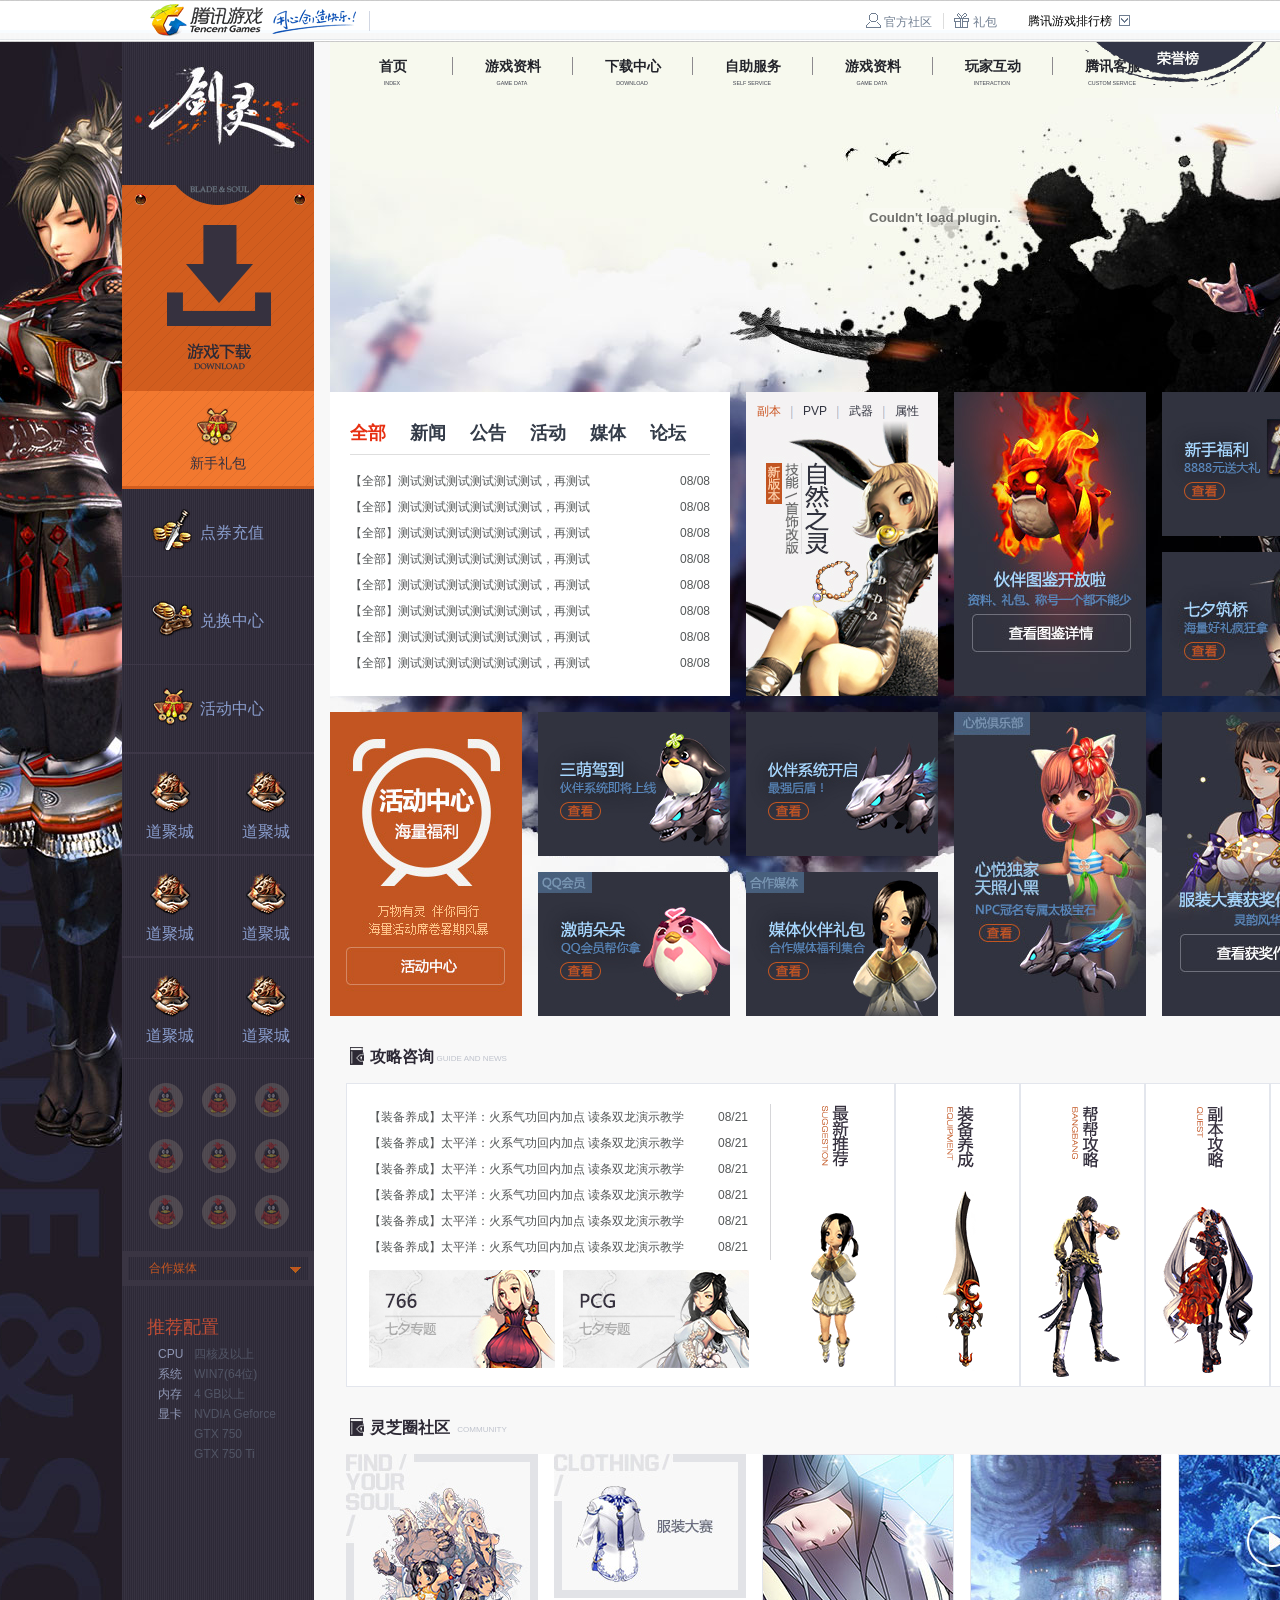
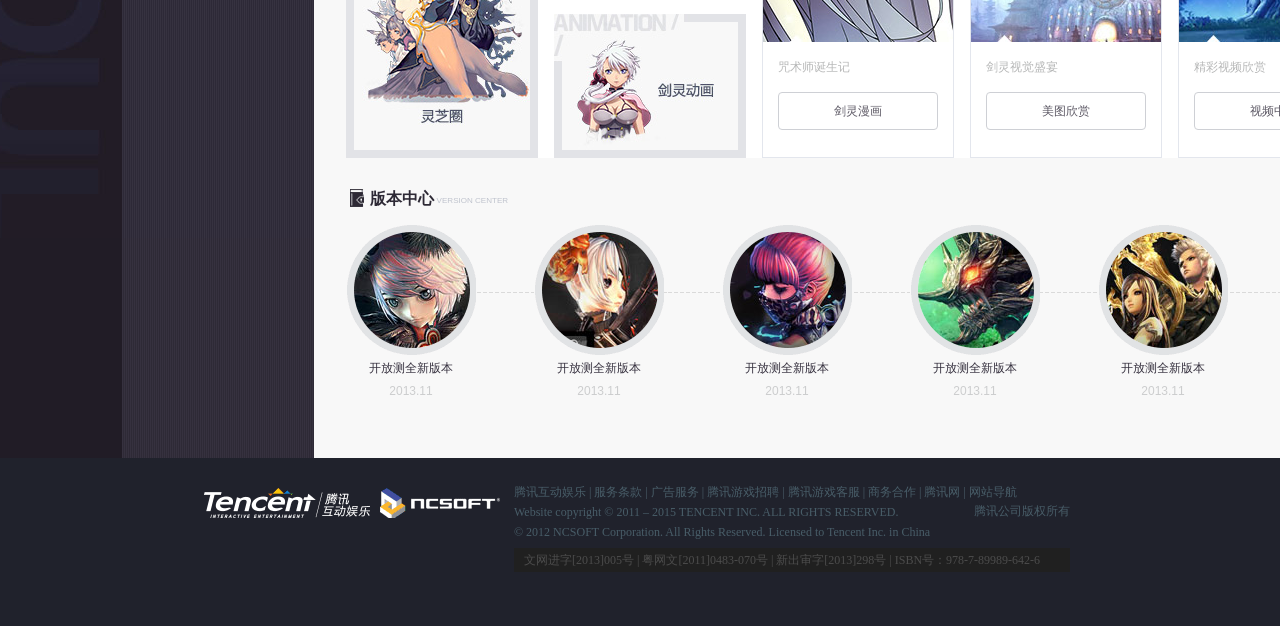
<file: pagework/websites/blade-soul/index.html>
<!DOCTYPE html>
<html lang="en">
<head>
	<meta charset="UTF-8">
	<title>剑灵</title>
	<link rel="stylesheet" type="text/css" href="css/base.css" />
	<link rel="stylesheet" type="text/css" href="css/main.css" />
	<script type="text/javascript" src="js/script.js"></script>
</head>
<body>
	<div class="header">
		<div class="top_wrap">
			<div class="top_tit clearfix">
				<h2>
					<a href="javascript:;">
					</a>
				</h2>
				<div class="top_rank">
					<a href="javascript:;">腾讯游戏排行榜</a><span></span>
				</div>
				<div class="top_gift clearfix">
					<a href="javascript:;" class="forum">官方社区</a>
					<a href="javascript:;" class="gift">礼包</a>
				</div>
			</div>
		</div>
	</div>

	<div class="main clearfix">
		<div class="rongyu">
			<a href="javascript:;"></a>
		</div>
		<!-- main left -->
		<div class="left_wrap">
			<div class="left_nav">
				<h1>
					<a href="javascript:;">剑灵</a>
				</h1>
				<a href="javascript:;" class="download">
					<i class="top_margin"></i>
					<i class="down_bg"></i>
				</a>
				<a href="javascript:;" class="libao">
					<i class="libao_bg"></i>
					<i class="libao_text">新手礼包</i>
					<i class="libao_bot"></i>
				</a>
				<ul class="service1 clearfix">
					<li>
						<a href="javascript:;">点券充值<i></i></a>
					</li>
					<li>
						<a href="javascript:;">兑换中心<i class="icon2"></i></a>
					</li>
					<li>
						<a href="javascript:;">活动中心<i class="icon3"></i></a>
					</li>
				</ul>
				<ul class="service2 clearfix"> 
					<li>
						<a href="javascript">道聚城<i></i></a>
					</li>
					<li>
						<a href="javascript">道聚城<i></i></a>
					</li>
					<li>
						<a href="javascript">道聚城<i></i></a>
					</li>
					<li>
						<a href="javascript">道聚城<i></i></a>
					</li>
					<li>
						<a href="javascript">道聚城<i></i></a>
					</li>
					<li>
						<a href="javascript">道聚城<i></i></a>
					</li>
				</ul>
				<ul class="iconser clearfix">
					<li>
						<a href="javascript:;"></a>
					</li>
					<li>
						<a href="javascript:;"></a>
					</li>
					<li>
						<a href="javascript:;"></a>
					</li>
					<li>
						<a href="javascript:;"></a>
					</li>
					<li>
						<a href="javascript:;"></a>
					</li>
					<li>
						<a href="javascript:;"></a>
					</li>
					<li>
						<a href="javascript:;"></a>
					</li>
					<li>
						<a href="javascript:;"></a>
					</li>
					<li>
						<a href="javascript:;"></a>
					</li>
				</ul>
				<div class="hezuo">
					合作媒体<i></i>
				</div>
				<div class="peizhi">
					<h4>推荐配置</h4>
					<p class="clearfix">
						<span>CPU</span>
						<i>四核及以上</i>
					</p>
					<p class="clearfix">
						<span>系统</span>
						<i>WIN7(64位)</i>
					</p>
					<p class="clearfix">
						<span>内存</span>
						<i>4 GB以上</i>
					</p>
					<p class="clearfix">
						<span>显卡</span>
						<i>NVDIA Geforce<br />
						   GTX 750<br />
						   GTX 750 Ti
						</i>
					</p>
				</div>
			</div>
		</div>
		<!-- main right -->
		<div class="right">
			<!-- main right nav -->
			<div class="main_nav">
				<div class="container clearfix">
					<dl>
						<dt>
							<a class="main_tit" href="javascript:;">首页</a>
							<span class="sub_tit" >INDEX</span>
						</dt>
					</dl>
					<dl>
					<dt>
						<a class="main_tit" href="javascript:;">游戏资料</a>
						<span class="sub_tit" >GAME DATA</span>
					</dt>
						<dd>
							<a href="javascript:;" >游戏特色</a>
							<a href="javascript:;" >职业介绍</a>
							<a href="javascript:;" >新手指南</a>
							<a href="javascript:;" >帮帮攻略</a>
							<a href="javascript:;" >副本攻略</a>
						</dd>
					</dl>
					<dl>
					<dt>
						<a class="main_tit" href="javascript:;">下载中心</a>
						<span class="sub_tit" >DOWNLOAD</span>
					</dt>
					<dd><a href="javascript:;" >下载客户端</a></dd>
						<dd><a href="javascript:;" >南天国体验服</a></dd>
					</dl>
					<dl>
					<dt>
						<a class="main_tit" href="javascript:;">自助服务</a>
						<span class="sub_tit" >SELF SERVICE</span>
					</dt>
						<dd>
							<a href="javascript:;" >安全模式</a>
							<a href="javascript:;" >Q游助手</a>
							<a href="javascript:;" >封停查询</a>
							<a href="javascript:;" >被盗找回</a>
						</dd>
					</dl>
					<dl>
					<dt>
						<a class="main_tit" href="javascript:;">游戏资料</a>
						<span class="sub_tit" >GAME DATA</span>
					</dt>
						<dd>
							<a href="javascript:;" >游戏特色</a>
							<a href="javascript:;" >职业介绍</a>
							<a href="javascript:;" >新手指南</a>
							<a href="javascript:;" >帮帮攻略</a>
							<a href="javascript:;" >副本攻略</a>
						</dd>
					</dl>
					<dl>
					<dt>
						<a class="main_tit" href="javascript:;">玩家互动</a>
						<span class="sub_tit" >INTERACTION</a>
					</dt>
						<dd>
							<a href="javascript:;" >洪门论坛</a>
							<a href="javascript:;" >灵芝圈社区</a>
							<a href="javascript:;" >剑灵微博</a>
							<a href="javascript:;" >门派排行</a>
							<a href="javascript:;" >比武场排行</a>
						</dd>
					</dl>
					<dl>
					<dt>
						<a class="main_tit" href="javascript:;">腾讯客服</a>
						<span class="sub_tit" >CUSTOM SERVICE</a>
					</dt>
						<dd>
							<a href="javascript:;" >在线客服</a>
							<a href="javascript:;" >客服专区</a>
							<a href="javascript:;" >用户协议</a>
							<a href="javascript:;" >玩家条例</a>
						</dd>
					</dl>
				</div>
			</div>
			<!-- main right flash -->
			<embed id="flash" name="swfcontent_swf_embed" src="img/main0813.swf" width="1046" height="350" base="" wmode="transparent" allowfullscreen="true" allowscriptaccess="always" quality="high" flashvars="" type="application/x-shockwave-flash" pluginspage="http://www.macromedia.com/go/getflashplayer" />
			<!-- main right bot -->
			<div class="right_bot clearfix">
				<!-- right bot left_cards -->
				<div class="left_cards">
					<div class="btn clearfix">
						<span class="selected"></span>
						<span></span>
						<span></span>
						<span></span>
						<span></span>
						<span></span>
					</div>
					<ul class="clearfix">
						<li class="list">
							<a href="javascript:;">
								<img src="img/1439778997994138510.jpg" />
							</a>
						</li>
						<li class="list">
							<a href="javascript:;">
								<img src="img/1439504087871629187.jpg" />
							</a>
						</li>
						<li class="list">
							<a href="javascript:;">
								<img src="img/1439428454035815543.jpg" />
							</a>
						</li>
						<li class="list">
							<a href="javascript:;">
								<img src="img/1439426846610791511.jpg" />
							</a>
						</li>
						<li class="list">
							<a href="javascript:;">
								<img src="img/1437612603511795255.jpg" />
							</a>
						</li>
						<li class="list">
							<a href="javascript:;">
								<img src="img/1437444920013290952.jpg" />
							</a>
						</li>
					</ul>
				</div>
				<!-- right bot right_box -->
				<div class="right_box clearfix">
					<!-- right box right_news -->
					<div class="right_news">
						<h2 class="clearfix">
							<span class="selected">全部</span>
							<span>新闻</span>
							<span>公告</span>
							<span>活动</span>
							<span>媒体</span>
							<span>论坛</span>
						</h2>
						<ul>
							<li class="list">
								<ul class="clearfix">
									<li class="clearfix">
										<a href="javascript:;">【全部】测试测试测试测试测试测试，再测试</a><i>08/08</i>
									</li>
									<li class="clearfix">
										<a href="javascript:;">【全部】测试测试测试测试测试测试，再测试</a><i>08/08</i>
									</li>
									<li class="clearfix">
										<a href="javascript:;">【全部】测试测试测试测试测试测试，再测试</a><i>08/08</i>
									</li>
									<li class="clearfix">
										<a href="javascript:;">【全部】测试测试测试测试测试测试，再测试</a><i>08/08</i>
									</li>
									<li class="clearfix">
										<a href="javascript:;">【全部】测试测试测试测试测试测试，再测试</a><i>08/08</i>
									</li>
									<li class="clearfix">
										<a href="javascript:;">【全部】测试测试测试测试测试测试，再测试</a><i>08/08</i>
									</li>
									<li class="clearfix">
										<a href="javascript:;">【全部】测试测试测试测试测试测试，再测试</a><i>08/08</i>
									</li>
									<li class="clearfix">
										<a href="javascript:;">【全部】测试测试测试测试测试测试，再测试</a><i>08/08</i>
									</li>
								</ul>
							</li>
							<li class="list">
								<ul class="clearfix">
									<li class="clearfix">
										<a href="javascript:;">【新闻】测试测试测试测试测试测试，再测试</a><i>08/09</i>
									</li>
									<li class="clearfix">
										<a href="javascript:;">【新闻】测试测试测试测试测试测试，再测试</a><i>08/09</i>
									</li>
									<li class="clearfix">
										<a href="javascript:;">【新闻】测试测试测试测试测试测试，再测试</a><i>08/09</i>
									</li>
									<li class="clearfix">
										<a href="javascript:;">【新闻】测试测试测试测试测试测试，再测试</a><i>08/09</i>
									</li>
									<li class="clearfix">
										<a href="javascript:;">【新闻】测试测试测试测试测试测试，再测试</a><i>08/09</i>
									</li>
									<li class="clearfix">
										<a href="javascript:;">【新闻】测试测试测试测试测试测试，再测试</a><i>08/09</i>
									</li>
									<li class="clearfix">
										<a href="javascript:;">【新闻】测试测试测试测试测试测试，再测试</a><i>08/09</i>
									</li>
									<li class="clearfix">
										<a href="javascript:;">【新闻】测试测试测试测试测试测试，再测试</a><i>08/09</i>
									</li>
								</ul>
							</li>
							<li class="list">
								<ul class="clearfix">
									<li class="clearfix">
										<a href="javascript:;">【公告】测试测试测试测试测试测试，再测试</a><i>08/10</i>
									</li>
									<li class="clearfix">
										<a href="javascript:;">【公告】测试测试测试测试测试测试，再测试</a><i>08/10</i>
									</li>
									<li class="clearfix">
										<a href="javascript:;">【公告】测试测试测试测试测试测试，再测试</a><i>08/10</i>
									</li>
									<li class="clearfix">
										<a href="javascript:;">【公告】测试测试测试测试测试测试，再测试</a><i>08/10</i>
									</li>
									<li class="clearfix">
										<a href="javascript:;">【公告】测试测试测试测试测试测试，再测试</a><i>08/10</i>
									</li>
									<li class="clearfix">
										<a href="javascript:;">【公告】测试测试测试测试测试测试，再测试</a><i>08/10</i>
									</li>
									<li class="clearfix">
										<a href="javascript:;">【公告】测试测试测试测试测试测试，再测试</a><i>08/10</i>
									</li>
									<li class="clearfix">
										<a href="javascript:;">【公告】测试测试测试测试测试测试，再测试</a><i>08/10</i>
									</li>
								</ul>
							</li>
							<li class="list">
								<ul class="clearfix">
									<li class="clearfix">
										<a href="javascript:;">【活动】测试测试测试测试测试测试，再测试</a><i>08/11</i>
									</li>
									<li class="clearfix">
										<a href="javascript:;">【活动】测试测试测试测试测试测试，再测试</a><i>08/11</i>
									</li>
									<li class="clearfix">
										<a href="javascript:;">【活动】测试测试测试测试测试测试，再测试</a><i>08/11</i>
									</li>
									<li class="clearfix">
										<a href="javascript:;">【活动】测试测试测试测试测试测试，再测试</a><i>08/11</i>
									</li>
									<li class="clearfix">
										<a href="javascript:;">【活动】测试测试测试测试测试测试，再测试</a><i>08/11</i>
									</li>
									<li class="clearfix">
										<a href="javascript:;">【活动】测试测试测试测试测试测试，再测试</a><i>08/11</i>
									</li>
									<li class="clearfix">
										<a href="javascript:;">【活动】测试测试测试测试测试测试，再测试</a><i>08/11</i>
									</li>
									<li class="clearfix">
										<a href="javascript:;">【活动】测试测试测试测试测试测试，再测试</a><i>08/11</i>
									</li>
								</ul>
							</li>
							<li class="list">
								<ul class="clearfix">
									<li class="clearfix">
										<a href="javascript:;">【娱乐】测试测试测试测试测试测试，再测试</a><i>08/12</i>
									</li>
									<li class="clearfix">
										<a href="javascript:;">【娱乐】测试测试测试测试测试测试，再测试</a><i>08/12</i>
									</li>
									<li class="clearfix">
										<a href="javascript:;">【娱乐】测试测试测试测试测试测试，再测试</a><i>08/12</i>
									</li>
									<li class="clearfix">
										<a href="javascript:;">【娱乐】测试测试测试测试测试测试，再测试</a><i>08/12</i>
									</li>
									<li class="clearfix">
										<a href="javascript:;">【娱乐】测试测试测试测试测试测试，再测试</a><i>08/12</i>
									</li>
									<li class="clearfix">
										<a href="javascript:;">【娱乐】测试测试测试测试测试测试，再测试</a><i>08/12</i>
									</li>
									<li class="clearfix">
										<a href="javascript:;">【娱乐】测试测试测试测试测试测试，再测试</a><i>08/12</i>
									</li>
									<li class="clearfix">
										<a href="javascript:;">【娱乐】测试测试测试测试测试测试，再测试</a><i>08/12</i>
									</li>
								</ul>
							</li>
							<li class="list">
								<ul class="clearfix">
									<li class="clearfix">
										<a href="javascript:;">【论坛】测试测试测试测试测试测试，再测试</a><i>08/13</i>
									</li>
									<li class="clearfix">
										<a href="javascript:;">【论坛】测试测试测试测试测试测试，再测试</a><i>08/13</i>
									</li>
									<li class="clearfix">
										<a href="javascript:;">【论坛】测试测试测试测试测试测试，再测试</a><i>08/13</i>
									</li>
									<li class="clearfix">
										<a href="javascript:;">【论坛】测试测试测试测试测试测试，再测试</a><i>08/13</i>
									</li>
									<li class="clearfix">
										<a href="javascript:;">【论坛】测试测试测试测试测试测试，再测试</a><i>08/13</i>
									</li>
									<li class="clearfix">
										<a href="javascript:;">【论坛】测试测试测试测试测试测试，再测试</a><i>08/13</i>
									</li>
									<li class="clearfix">
										<a href="javascript:;">【论坛】测试测试测试测试测试测试，再测试</a><i>08/13</i>
									</li>
									<li class="clearfix">
										<a href="javascript:;">【论坛】测试测试测试测试测试测试，再测试</a><i>08/13</i>
									</li>
								</ul>
							</li>
						</ul>
					</div>
					<!-- right box right_pvp  -->
					<div class="right_pvp">
						<div class="btn clearfix">
							<span class="selected">副本</span><i></i>
							<span>PVP</span><i></i>
							<span>武器</span><i></i>
							<span>属性</span>
						</div>
						<ul class="clearfix">
							<li class="list">
								<a href="javascript:;">
									<img src="img/1435110160345765478.jpg" />
								</a>
							</li>
							<li class="list">
								<a href="javascript:;">
									<img src="img/1435110228315618486.jpg" />
								</a>
							</li>
							<li class="list">
								<a href="javascript:;">
									<img src="img/1435110270385539373.jpg" />
								</a>
							</li>
							<li class="list">
								<a href="javascript:;">
									<img src="img/1435863200169968564.jpg" />
								</a>
							</li>
						</ul>
					</div>
					<!-- right box blackbox1 -->
					<a href="javascript:;" class="blackbox"> 
						<img src="img/1439430062486294094.jpg" />
					</a>
					<!-- right box blackbox2 -->
					<ul class="blackbox">
						<li>
							<a href="javascript:;">
								<img src="img/1435634039644860166.jpg" />
							</a>
						</li>
						<li>
							<a href="javascript:;">
								<img src="img/1440024723351420866.jpg" />
							</a>
						</li>
					</ul>
					<a href="javascript:;" class="blackbox"> 
						<img src="img/ecenter.jpg" />
					</a>
					<ul class="blackbox">
						<li>
							<a href="javascript:;">
								<img src="img/1438042863777045235.jpg" />
							</a>
						</li>
						<li>
							<a href="javascript:;">
								<img src="img/1440035966480791404.jpg" />
							</a>
						</li>
					</ul>
					<ul class="blackbox">
						<li>
							<a href="javascript:;">
								<img src="img/1438911096313272064.jpg" />
							</a>
						</li>
						<li>
							<a href="javascript:;">
								<img src="img/1439861487997914842.jpg" />
							</a>
						</li>
					</ul>
					<a href="javascript:;" class="blackbox"> 
						<img src="img/1439430247131524351.jpg" />
					</a>
					<a href="javascript:;" class="blackbox"> 
						<img src="img/1439344882755056538.jpg" />
					</a>
				</div>
				<!-- right bot right_info -->
				<div class="right_info">
					<h2><a href="javascript:;">攻略咨询</a><i>GUIDE AND NEWS</i></h2>
					<div class="info_cont clearfix">
						<div class="info_news clearfix">
							<p class="clearfix">
								<a href="javascript">【装备养成】太平洋：火系气功回内加点 读条双龙演示教学</a>
								<i>08/21</i>
							</p>
							<p class="clearfix">
								<a href="javascript">【装备养成】太平洋：火系气功回内加点 读条双龙演示教学</a>
								<i>08/21</i>
							</p>
							<p class="clearfix">
								<a href="javascript">【装备养成】太平洋：火系气功回内加点 读条双龙演示教学</a>
								<i>08/21</i>
							</p>
							<p class="clearfix">
								<a href="javascript">【装备养成】太平洋：火系气功回内加点 读条双龙演示教学</a>
								<i>08/21</i>
							</p>
							<p class="clearfix">
								<a href="javascript">【装备养成】太平洋：火系气功回内加点 读条双龙演示教学</a>
								<i>08/21</i>
							</p>
							<p class="clearfix">
								<a href="javascript">【装备养成】太平洋：火系气功回内加点 读条双龙演示教学</a>
								<i>08/21</i>
							</p>
							<a class="info_img" href="javascript:;">
								<img src="img/1440034616468198505.jpg" />
							</a>
							<a class="info_img" href="javascript:;">
								<img src="img/1440034699365322179.jpg" />
							</a>
						</div>
						<ul class="info_pic clearfix">
							<li>
								<a href="javascript:;">
									<img src="img/gpic_1.png" />
								</a>
							</li>
							<li>
								<a href="javascript:;">
									<img src="img/gpic_2.png" />
								</a>
							</li>
							<li>
								<a href="javascript:;">
									<img src="img/gpic_3.png" />
								</a>
							</li>
							<li>
								<a href="javascript:;">
									<img src="img/gpic_4.png" />
								</a>
							</li>
							<li>
								<a href="javascript:;">
									<img src="img/gpic_5.png" />
								</a>
							</li>
							<li>
								<a href="javascript:;">
									<img src="img/gpic_6.png" />
								</a>
							</li>
							<li>
								<a href="javascript:;">
									<img src="img/gpic_7.png" />
								</a>
							</li>
							<li>
								<a href="javascript:;">
									<img src="img/gpic_8.png" />
								</a>
							</li>
						</ul>
					</div>
				</div>
				<div class="right_info another">
					<h2><a href="javascript:;">灵芝圈社区</a><i>COMMUNITY</i></h2>
					<div class="info_cont clearfix">
						<div class="playbtn">
							<a href="javascript:;">
								<img src="img/1435104385485000516.jpg" />
							</a>
						</div>
						<div class="animate">
							<a href="javascript:;">
								<img src="img/1435194547230061514.jpg" />
							</a>
							<div class="clearfix">
								<a href="javascript:;">
									<img src="img/1435194565591271868.jpg" />
								</a>
								<a href="javascript:;">
									<img src="img/1435194583316977406.jpg" />
								</a>
							</div>
						</div>
						<ul class="comic clearfix">
							<li>
								<a class="comic_img" href="javascript:;">
									<img src="img/commulnk_1.jpg" />
								</a>
								<p>咒术师诞生记</p>
								<a class="comic_name" href="javascript:;">剑灵漫画</a>
							</li>
							<li>
								<a class="comic_img" href="javascript:;">
									<img src="img/commulnk_2.jpg" />
								</a>
								<p>剑灵视觉盛宴</p>
								<a class="comic_name" href="javascript:;">美图欣赏</a>
							</li>
							<li>
								<a class="comic_img" href="javascript:;">
									<img src="img/commulnk_3.jpg" />
								</a>
								<p>精彩视频欣赏</p>
								<a class="comic_name" href="javascript:;">视频中心</a>
							</li>
						</ul>
					</div>
				</div>
				<div class="right_info version">
					<h2><a href="javascript:;">版本中心</a><i>VERSION CENTER</i></h2>
					<div class="player">
						<i class="bgline"></i>
						<ul class="clearfix">
							<li>
								<a href="javascript:;">
									<img src="img/vpic_1.jpg" />
								</a>
								<i class="shalter"></i>
								<p>开放测全新版本</p>
								<span>2013.11</span>
							</li>
							<li>
								<a href="javascript:;">
									<img src="img/vpic_2.jpg" />
								</a>
								<i class="shalter"></i>
								<p>开放测全新版本</p>
								<span>2013.11</span>
							</li>
							<li>
								<a href="javascript:;">
									<img src="img/vpic_3.jpg" />
								</a>
								<i class="shalter"></i>
								<p>开放测全新版本</p>
								<span>2013.11</span>
							</li>
							<li>
								<a href="javascript:;">
									<img src="img/vpic_4.jpg" />
								</a>
								<i class="shalter"></i>
								<p>开放测全新版本</p>
								<span>2013.11</span>
							</li>
							<li>
								<a href="javascript:;">
									<img src="img/vpic_5.jpg" />
								</a>
								<i class="shalter"></i>
								<p>开放测全新版本</p>
								<span>2013.11</span>
							</li>
							<li>
								<a href="javascript:;">
									<img src="img/vpic_6.jpg" />
								</a>
								<i class="shalter"></i>
								<p>开放测全新版本</p>
								<span>2013.11</span>
							</li>
							<li>
								<a href="javascript:;">
									<img src="img/vpic_7.jpg" />
								</a>
								<i class="shalter"></i>
								<p>开放测全新版本</p>
								<span>2013.11</span>
							</li>
							<li>
								<a href="javascript:;">
									<img src="img/vpic_8.jpg" />
								</a>
								<i class="shalter"></i>
								<p>开放测全新版本</p>
								<span>2013.11</span>
							</li>
						</ul>
					</div>
				</div>
			</div>
		</div>
	</div>

	<div class="footer clearfix">
		<div class="logo1">
			<a href="javascript:;"></a>
		</div>
		<div class="logo2">
			<a href="javascript:;"></a>
		</div>
		<div class="footer_text">
            <p>
                <a href="javascript:;">腾讯互动娱乐</a><span class="foot-split">|</span><a href="javascript:;">服务条款</a><span class="foot-split">|</span><a href="javascript:;">广告服务</a><span class="foot-split">|</span><a href="javascript:;">腾讯游戏招聘</a><span class="foot-split">|</span><a href="javascript:;">腾讯游戏客服</a><span class="foot-split">|</span><a href="javascript:;">商务合作</a><span class="foot-split">|</span><a href="javascript:;">腾讯网</a><span class="foot-split">|</span><a href="javascript:;">网站导航</a>
            </p>
            <p class="clearfix">
	            <a href="javascript:;" class="copyright">腾讯公司版权所有</a>Website copyright © 2011 – 2015 TENCENT INC. ALL RIGHTS RESERVED.
            </p>
            <p>© 2012 NCSOFT Corporation. All Rights Reserved. Licensed to Tencent Inc. in China</p>
            <p class="license">文网进字[2013]005号<span class="foot-split">|</span><em><a href="javascript:;">粤网文[2011]0483-070号</a></em><span class="foot-split">|</span>新出审字[2013]298号<span class="foot-split">|</span>ISBN号：978-7-89989-642-6</p>
        </div>
	</div>
</body>
</html>
</file>
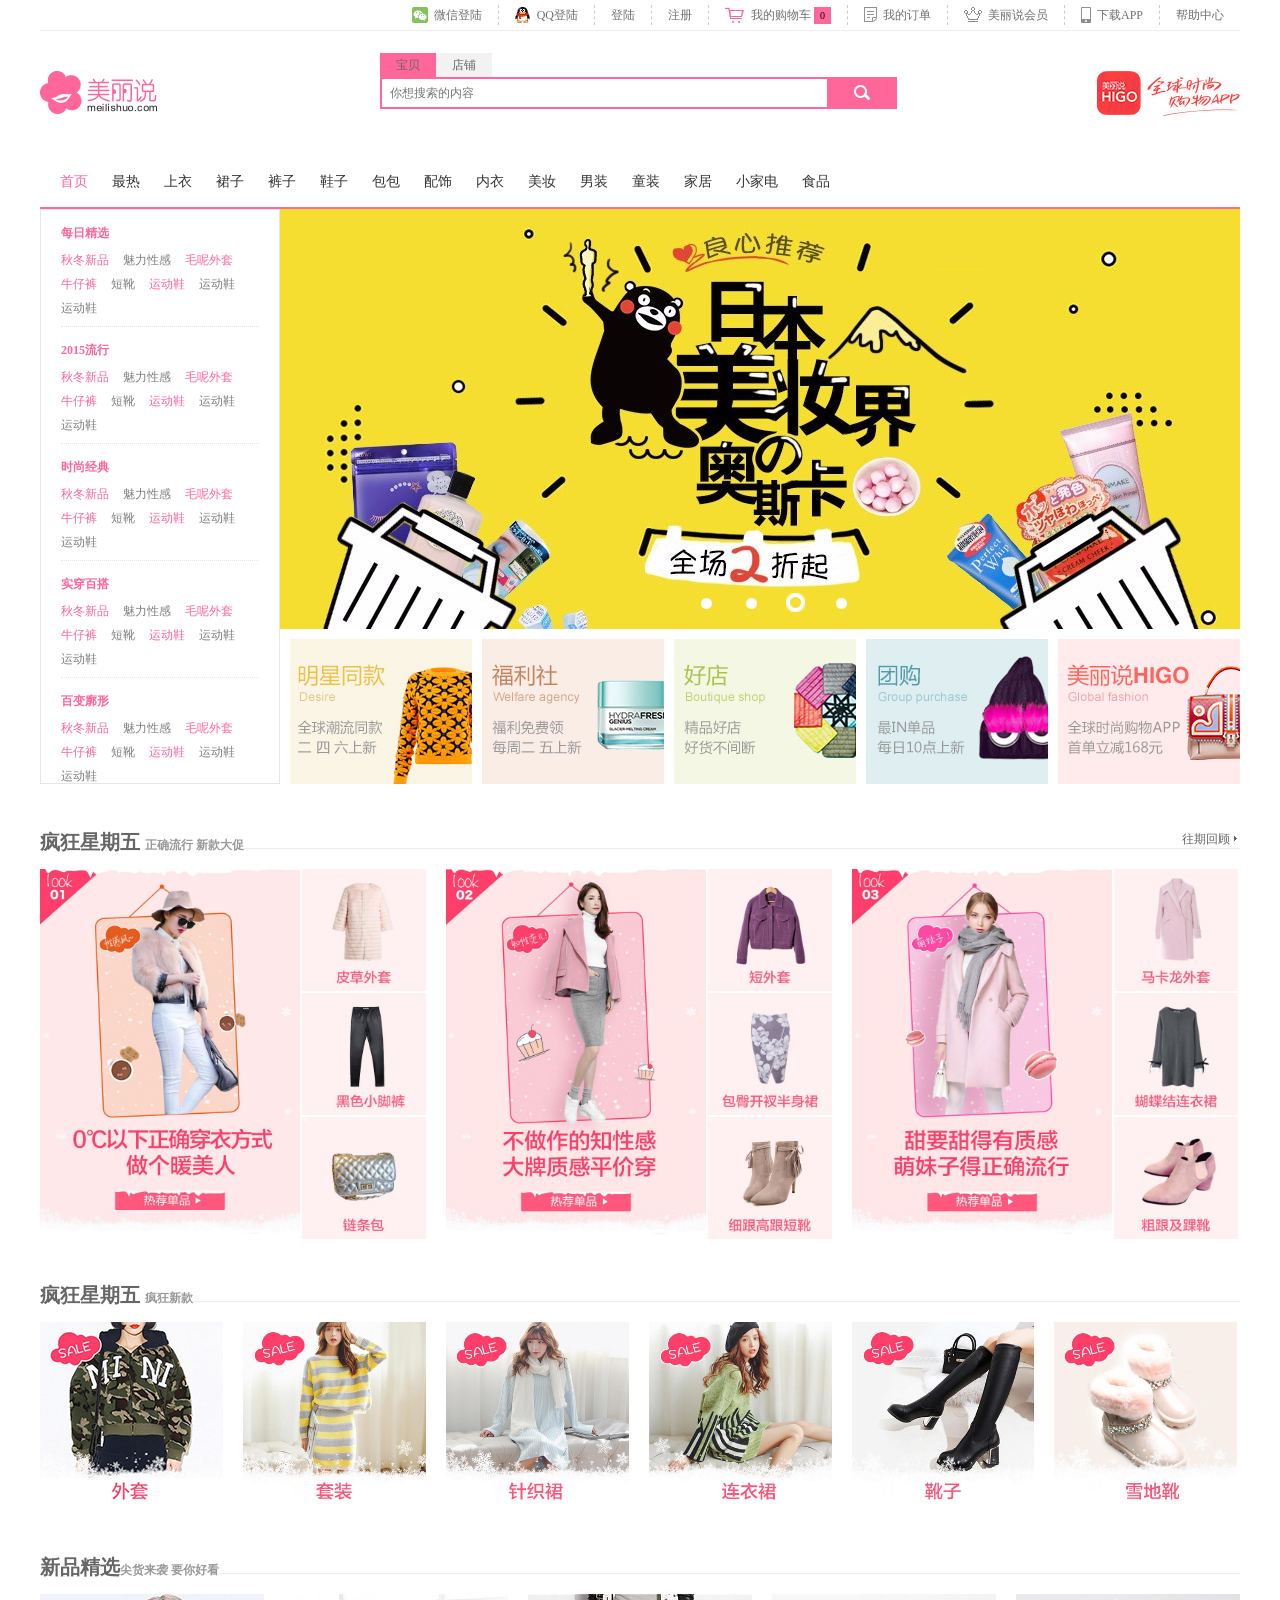
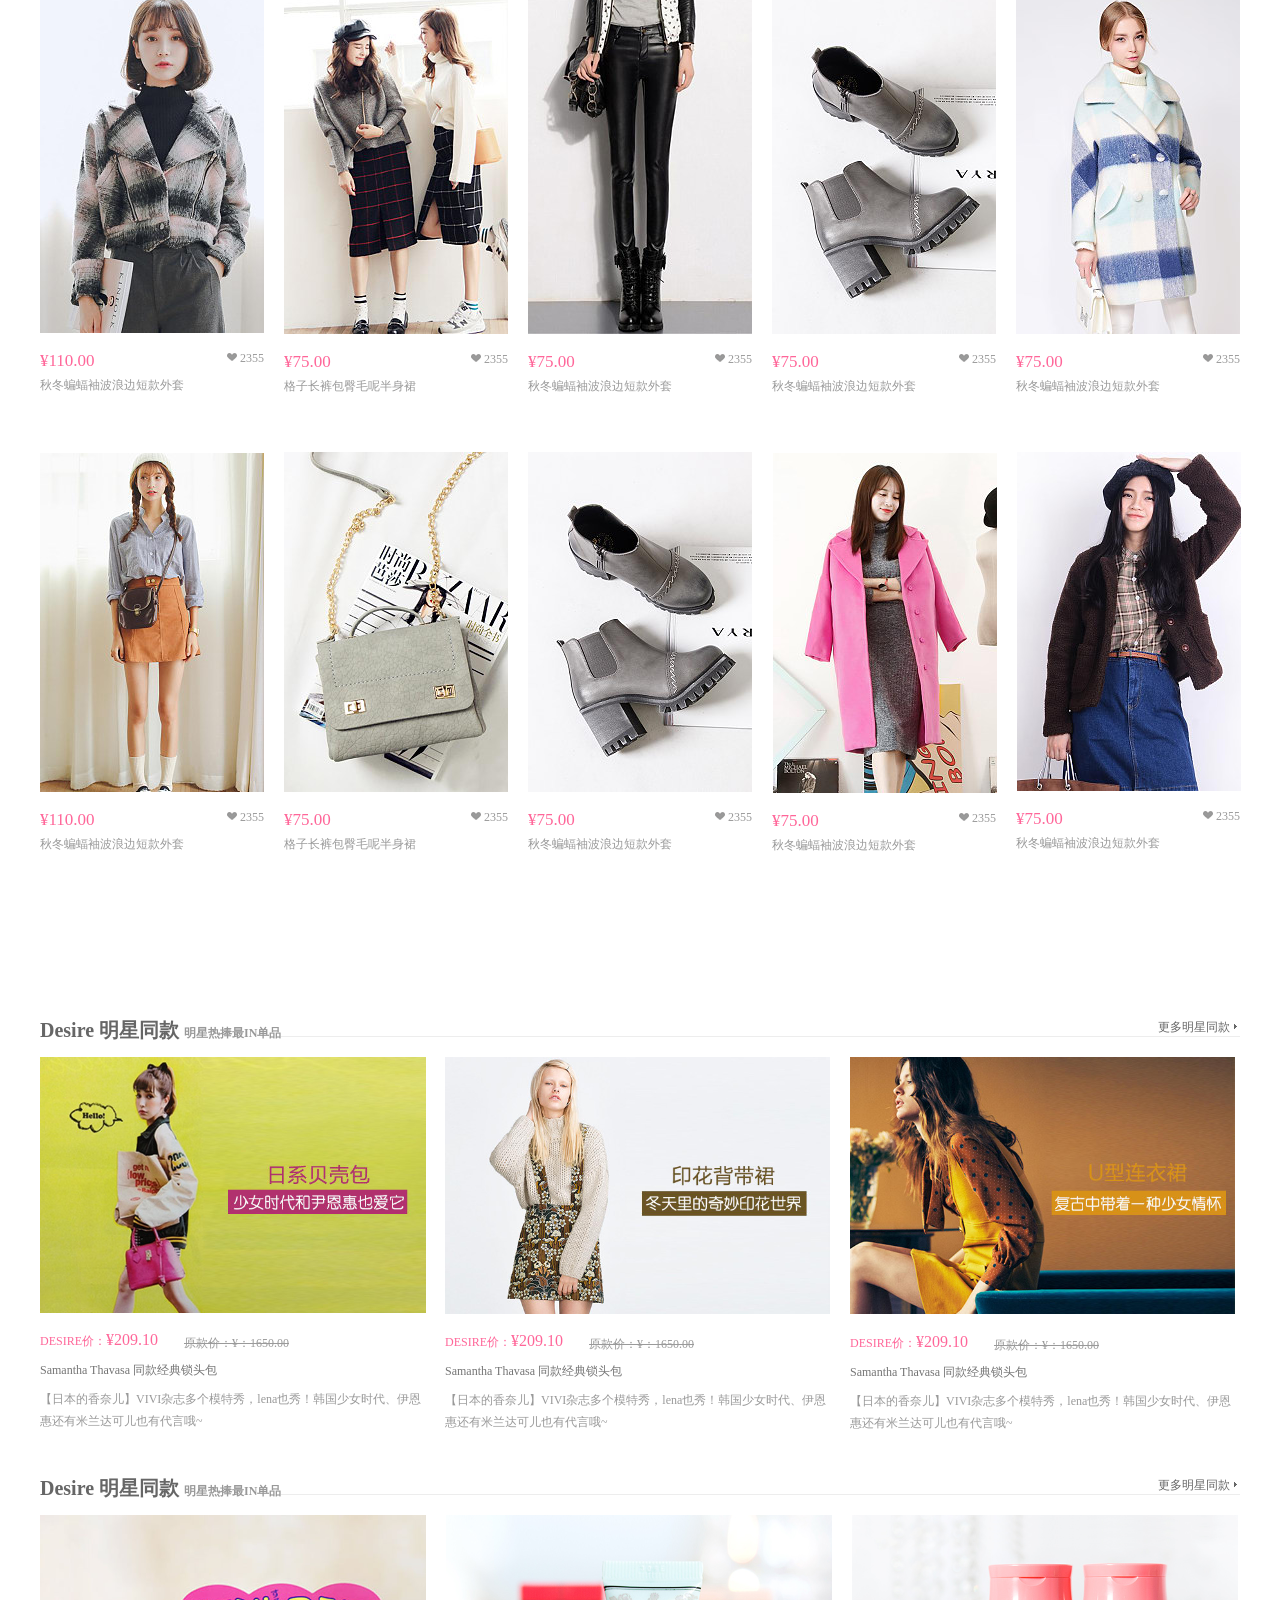
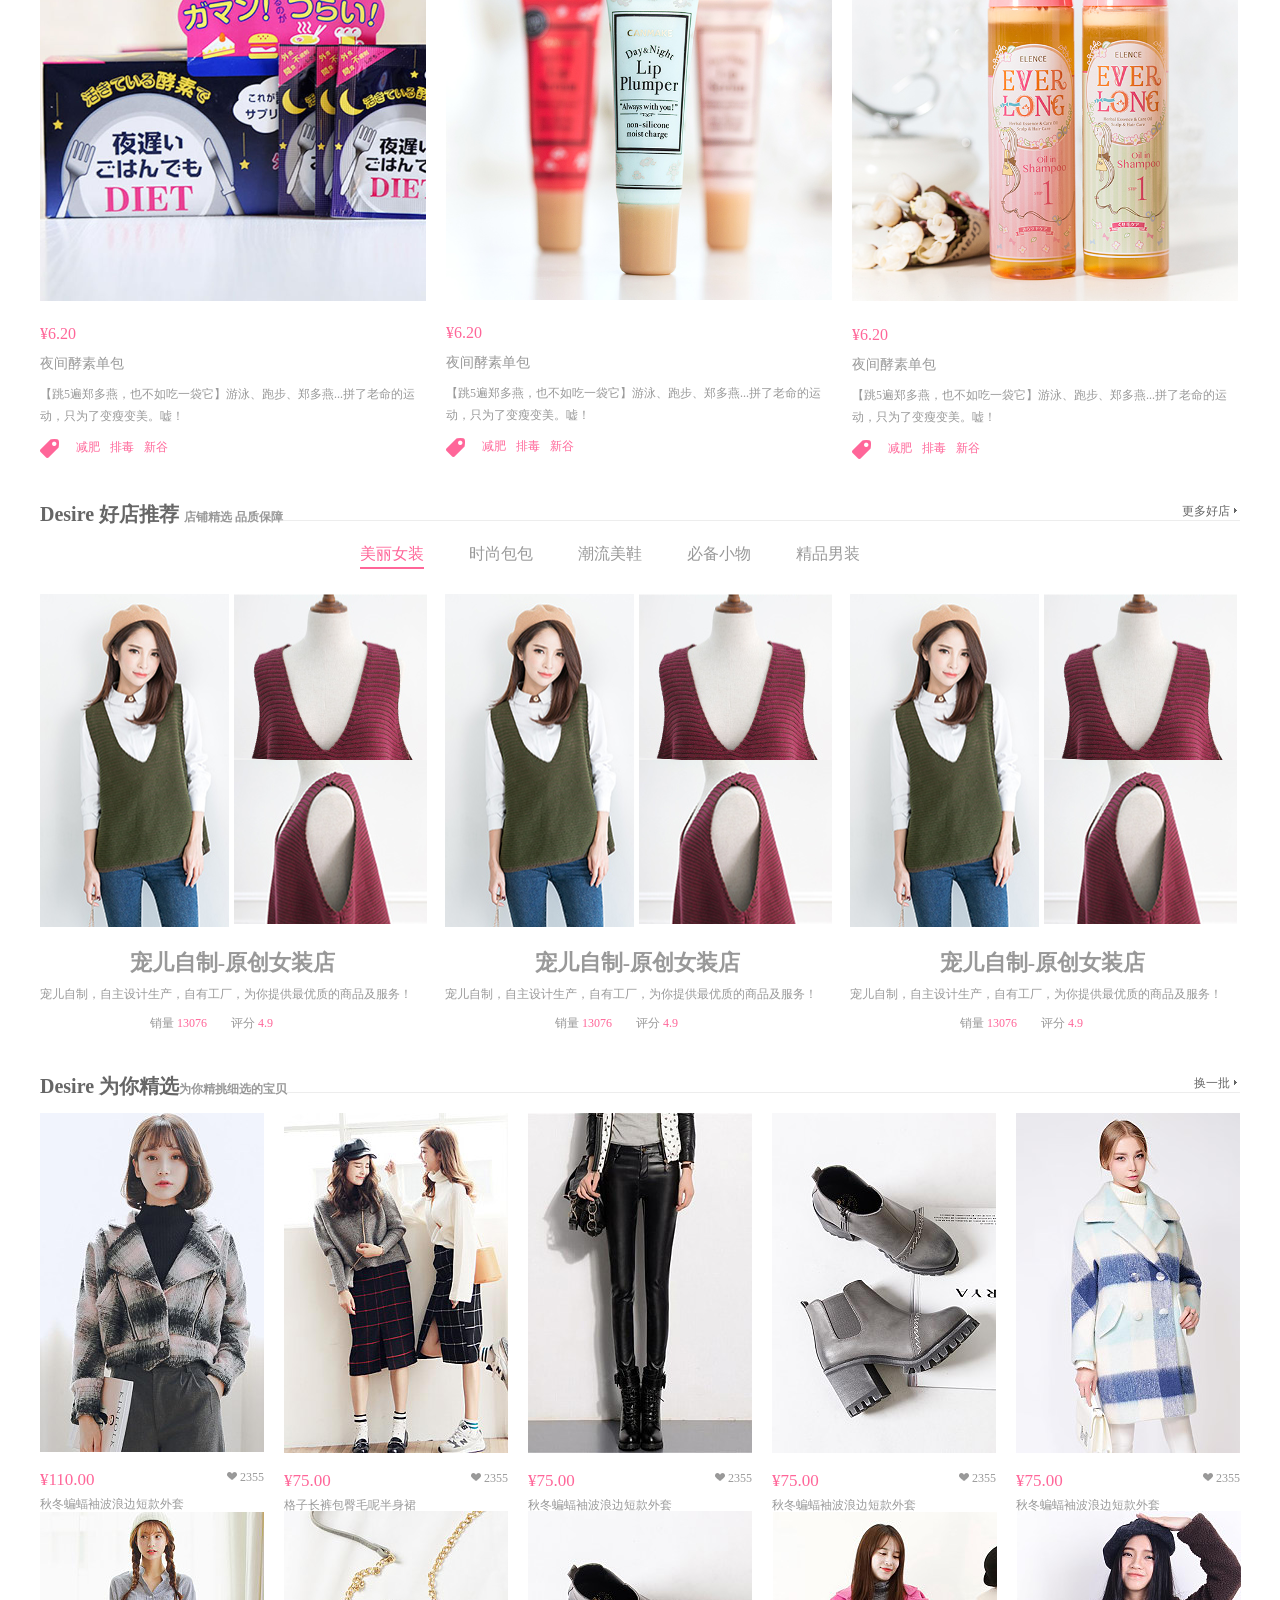
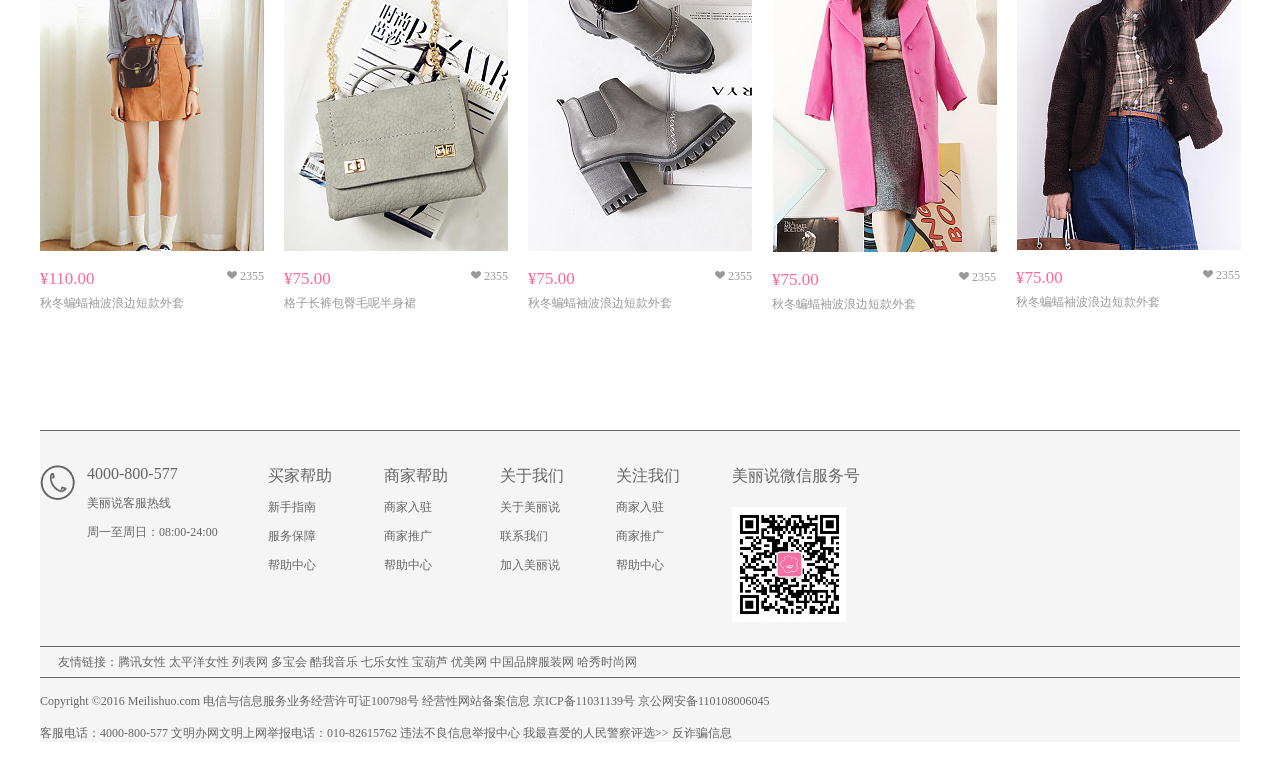
<file: pagework/websites/meilishuo/index.html>
<!DOCTYPE HTML PUBLIC "-//W3C//DTD HTML 4.01//EN" "http://www.w3.org/TR/html4/strict.dtd">
<html>
<head>
<meta http-equiv="Content-Type" content="text/html; charset=utf-8">
<title>无标题文档</title>
<link style rel="stylesheet" href="css/common.css"/>
<link style rel="stylesheet" href="css/style.css"/>
</head>

<body>
<div class="wrap">
      <!--head-->
     <div class="head">
         <div class="loginbar">
            <ul class="clearfix">
                <li class="cb">
                    <i class=" weixin"></i>
                    <a href="#">微信登陆</a>
                </li>
                <li>
                    <i class="qq"></i>
                    <a href="#">QQ登陆</a>
                </li>
                <li>
                   <a href="#">登陆</a>
                </li>
                <li>
                    
                    <a href="#">注册</a>
                </li>
                <li>
                    <i class="car"></i>
                    <a href="#">我的购物车</a>
                    <i class="num ">0</i>
                </li>
                <li>
                    <i class="dd"></i>
                    <a href="#">我的订单</a>
                </li>
                <li>
                    <i class="wg"></i>
                    <a href="#">美丽说会员</a>
                </li>
                <li>
                    <i class="sj"></i>
                    <a href="#">下载APP</a>
                </li>
                 <li>
               
                    <a href="#">帮助中心</a>
                </li>

            </ul>
      </div>
      
          <div class="search_box clearfix">
               <h1 class="logo fl"><a href="#"></a></h1>
             
                  <div class="search">
                      <div class="search_nav clearfix">
                         <a href="#" class="fl active">宝贝</a>
                         <a href="#" class="fl">店铺</a>
                       </div>
                        <div class="soso clearfix">
                             <input type="text" class="ipt fl" placeholder="你想搜索的内容"/>
                            <a href="#" class="fl"></a>
                        </div> 
                  </div>
                  
           
           <h2 class="logo2 fr"><a href="#"></a></h2>
          </div> 
         
    </div>
     <!-- end head-->
      <!--conent-->
      <div class="conent">
           <div class="banner_nav clearfix">
               <a href="#" class="active">首页</a>
               <a href="#">最热</a>
               <a href="#">上衣</a>
               <a href="#">裙子</a>
               <a href="#">裤子</a>
               <a href="#">鞋子</a>
               <a href="#">包包</a>
               <a href="#">配饰</a>
               <a href="#">内衣</a>
               <a href="#">美妆</a>
               <a href="#">男装</a>
               <a href="#">童装</a>
               <a href="#">家居</a>
               <a href="#">小家电</a>
               <a href="#">食品</a>
           </div>
          
           <div class=" banner clearfix">
                <div class="banner_left fl">
                    <ul class=" fl " >
                       <li>
                           <h3>每日精选</h3>
                           <div class="clearfix">
                               <a href="#" class="active">秋冬新品</a>
                               <a href="#">魅力性感</a>
                               <a href="#" class="active">毛呢外套</a>
                               <a href="#"时尚套装 class="active"></a>
                               <a href="#"class="active">牛仔裤</a>
                               <a href="#">短靴</a>
                               <a href="#" class="active">运动鞋</a>
                               <a href="#">运动鞋</a>
                               <a href="#">运动鞋</a>
                            </div>
                        </li>
                           
                        <li>
                           <h3>2015流行</h3>
                           <div class="clearfix">
                               <a href="#" class="active">秋冬新品</a>
                               <a href="#">魅力性感</a>
                               <a href="#" class="active">毛呢外套</a>
                               <a href="#"时尚套装 class="active"></a>
                               <a href="#"class="active">牛仔裤</a>
                               <a href="#">短靴</a>
                               <a href="#" class="active">运动鞋</a>
                               <a href="#">运动鞋</a>
                               <a href="#">运动鞋</a>
                            </div>
                        </li>
                        
                        <li>
                           <h3>时尚经典</h3>
                           <div class="clearfix">
                               <a href="#" class="active">秋冬新品</a>
                               <a href="#">魅力性感</a>
                               <a href="#" class="active">毛呢外套</a>
                               <a href="#"时尚套装 class="active"></a>
                               <a href="#"class="active">牛仔裤</a>
                               <a href="#">短靴</a>
                               <a href="#" class="active">运动鞋</a>
                               <a href="#">运动鞋</a>
                               <a href="#">运动鞋</a>
                            </div>
                        </li>
                        
                        <li>
                           <h3>实穿百搭</h3>
                           <div class="clearfix">
                               <a href="#" class="active">秋冬新品</a>
                               <a href="#">魅力性感</a>
                               <a href="#" class="active">毛呢外套</a>
                               <a href="#"时尚套装 class="active"></a>
                               <a href="#"class="active">牛仔裤</a>
                               <a href="#">短靴</a>
                               <a href="#" class="active">运动鞋</a>
                               <a href="#">运动鞋</a>
                               <a href="#">运动鞋</a>
                            </div>
                        </li>  
                        
                        <li class="ax">
                           <h3>百变廓形</h3>
                           <div class="clearfix ">
                               <a href="#" class="active">秋冬新品</a>
                               <a href="#">魅力性感</a>
                               <a href="#" class="active">毛呢外套</a>
                               <a href="#"时尚套装 class="active"></a>
                               <a href="#"class="active">牛仔裤</a>
                               <a href="#">短靴</a>
                               <a href="#" class="active">运动鞋</a>
                               <a href="#">运动鞋</a>
                               <a href="#">运动鞋</a>
                            </div>
                        </li>  
                        
                    </ul>
                </div>
                    
           <div class=" banner_right fr">
                   <div class="banner_img">
                  
                      <ul class="page1">
                          <li>
                             <a href="#">
                                 <img src="img/image2.jpg" alt="..."/>
                             </a>
                          </li>
                          <li>
                             <a href="#">
                                 <img src="img/mls.jpg" alt="..."/>
                             </a>
                          </li>
                      </ul>
                          <div class="icon clearfix">
                             <a href="#" class="prve fl">&lt;</a>
                             <a href="#" class="next fr">&gt;</a> 
                          </div>
                          <div class="doc clearfix">
                              <a href="#" ></a>
                                <a href="#"></a>
                                <a href="#"class="active"></a>
                              <a href="#"></a>
                           </div>
                     </div>
                               
                  <div class="hot clearfix">
                      <a href="#"><img src="img/c773.jpg" alt="..."/></a>
                       <a href="#"><img src="img/edcf.jpg" alt="..."/></a>
                        <a href="#"><img src="img/5316h.jpg"alt="..."/></a>
                         <a href="#"><img src="img/a82d.jpg" alt="..."/></a>
                         <a href="#"><img src="img/63a3d.jpg" alt="..."/></a>
                     </div>
           
           </div>
      </div>
           <div class="main">
         
               <div class="list clearfix">
                    <h3>疯狂星期五 <span>正确流行 新款大促</span></h3>
                     <div class="back_right fr clearfix">
                          <i class="fr"></i>
                          <a href="#" class="fr" >往期回顾</a>
                          
                     </div>
                   <ul class="clearfix">
                     <li class="look_1 clearfix fl"> 
                          <a href="#"><img src="img/look01.jpg" alt="..." class="a1 fl"/></a>
                          <div class="look_right fr">
                              <a href="#"><img src="img/809a7.jpg" alt="..." class="b1 "/></a>
                              <a href="#"><img src="img/a94e.jpg" alt="..." class="b1 "/></a>
                              <a href="#"><img src="img/a0.jpg" alt="..." class="b1 "/></a>
                          </div>  
                     </li>
                     <li class="look_1 mid  clearfix fl"> 
                          <a href="#"><img src="img/e8f7c6.jpg" alt="..." class="a1 fl"/></a>
                          <div class="look_right fr">
                              <a href="#"><img src="img/ebd9ab.jpg" alt="..." class="b1 "/></a>
                              <a href="#"><img src="img/ad58.jpg" alt="..." class="b1 "/></a>
                              <a href="#"><img src="img/d589.jpg" alt="..." class="b1 "/></a>
                          </div>  
                     </li>
                     <li class="look_1 clearfix fl"> 
                          <a href="#"><img src="img/66f57.jpg" alt="..." class="a1 fl"/></a>
                          <div class="look_right fr">
                              <a href="#"><img src="img/72cb.jpg" alt="..." class="b1 "/></a>
                              <a href="#"><img src="img/944ee.jpg" alt="..." class="b1 "/></a>
                              <a href="#"><img src="img/6a3e.jpg" alt="..." class="b1 "/></a>
                          </div>  
                     </li>
                   </ul>  
                </div>
        
       
            <div class="list clearfix">
                    <h3>疯狂星期五 <span>疯狂新款</span></h3>
                 <div class="look2 clearfix">
                      <a href="#"><img src="img/ffd.png" alt="..."/></a>
                       <a href="#" ><img src="img/page2.png" alt="..."/></a> 
                       <a href="#" ><img src="img/pgge3.png" alt="..."/></a>
                      <a href="#" ><img src="img/hh5.png" alt="..."/></a>
                      <a href="#" ><img src="img/gggg.png" alt="..."/></a>
                      <a href="#" class="last"><img src="img/wee.png" alt="..."/></a>
                 </div>
                    
                <div class="list clearfix">
                    <h3>新品精选<span>尖货来袭 要你好看</span></h3> 
                 
                    <div class="look3">
                        <ul class="clearfix">
                            <li class="list_1 fl">
                               <div class="clearfix"> 
                                   <a href="#"><img src="img/wwww.png" alt="..."/></a>
                                   <h4 class="fl">¥110.00</h4>
                                   <span class="fr">2355</span>
                                   <i class="fr"></i>
                                 </div>
                                <a href="#" class="a22 fl">秋冬蝙蝠袖波浪边短款外套</a> 
                            </li> 
                            
                            <li class="list_1 fl ">
                               <div class="clearfix"> 
                                   <a href="#"><img src="img/ffff.png" alt="..."/></a>
                                   <h4 class="fl">¥75.00</h4>
                                   <span class="fr">2355</span>
                                   <i class="fr"></i>
                                </div>
                                <a href="#" class="a22 fl">格子长裤包臀毛呢半身裙</a> 
                            </li>
                             
                            <li class="list_1 fl ">
                               <div class="clearfix"> 
                                   <a href="#"><img src="img/dfgg.png" alt="..."/></a>
                                   <h4 class="fl">¥75.00</h4>
                                   <span class="fr">2355</span>
                                   <i class="fr"></i>
                                </div>
                                <a href="#" class="a22 fl">秋冬蝙蝠袖波浪边短款外套</a> 
                            </li> 
                            
                            <li class="list_1 fl ">
                               <div class="clearfix"> 
                                   <a href="#"><img src="img/rtrf.png" alt="..."/></a>
                                   <h4 class="fl">¥75.00</h4>
                                   <span class="fr">2355</span>
                                   <i class="fr"></i>
                                </div>
                                <a href="#" class="a22 fl">秋冬蝙蝠袖波浪边短款外套</a> 
                            </li> 
                            
                            <li class="list_1 lili fl ">
                               <div class=" clearfix"> 
                                   <a href="#"><img src="img/pou.png" alt="..."/></a>
                                   <h4 class="fl">¥75.00</h4>
                                   <span class="fr">2355</span>
                                   <i class="fr"></i>
                                </div>
                                <a href="#" class="a22 fl">秋冬蝙蝠袖波浪边短款外套</a> 
                            </li>  
                            <li class="list_1 fl">
                               <div class="clearfix"> 
                                   <a href="#"><img src="img/aa2.png" alt="..."/></a>
                                   <h4 class="fl">¥110.00</h4>
                                   <span class="fr">2355</span>
                                   <i class="fr"></i>
                                 </div>
                                <a href="#" class="a22 fl">秋冬蝙蝠袖波浪边短款外套</a> 
                            </li> 
                            
                            <li class="list_1 fl ">
                               <div class="clearfix"> 
                                   <a href="#"><img src="img/rr2.png" alt="..."/></a>
                                   <h4 class="fl">¥75.00</h4>
                                   <span class="fr">2355</span>
                                   <i class="fr"></i>
                                </div>
                                <a href="#" class="a22 fl">格子长裤包臀毛呢半身裙</a> 
                            </li>
                             
                            <li class="list_1 fl ">
                               <div class="clearfix"> 
                                   <a href="#"><img src="img/rtrf.png" alt="..."/></a>
                                   <h4 class="fl">¥75.00</h4>
                                   <span class="fr">2355</span>
                                   <i class="fr"></i>
                                </div>
                                <a href="#" class="a22 fl">秋冬蝙蝠袖波浪边短款外套</a> 
                            </li> 
                            
                            <li class="list_1 fl ">
                               <div class="clearfix"> 
                                   <a href="#"><img src="img/ddfd.png" alt="..."/></a>
                                   <h4 class="fl">¥75.00</h4>
                                   <span class="fr">2355</span>
                                   <i class="fr"></i>
                                </div>
                                <a href="#" class="a22 fl">秋冬蝙蝠袖波浪边短款外套</a> 
                            </li> 
                            
                            <li class="list_1 lili fl ">
                               <div class=" clearfix"> 
                                   <a href="#"><img src="img/ssss.png" alt="..."/></a>
                                   <h4 class="fl">¥75.00</h4>
                                   <span class="fr">2355</span>
                                   <i class="fr"></i>
                                </div>
                                <a href="#" class="a22 fl">秋冬蝙蝠袖波浪边短款外套</a> 
                            </li>                          
                        </ul>
                    </div>  
                </div> 
                  
                  <div class="list clearfix">
                      <h3>Desire 明星同款 <span>明星热捧最IN单品</span></h3>
                     <div class="back_right fr clearfix">
                          <i class="fr"></i>
                          <a href="#" class="fr" >更多明星同款</a>      
                     </div>
                     
                      <ul class="look4 clearfix">
                          <li class="fl" >
                             <div class="star clearfix">
                             <a href="#"><img src="img/ttt.png" alt="..."/></a>
                             <h4 class="fl">DESIRE价：<i>¥209.10</i></h4>
                              <span class="fl">原款价：¥：1650.00</span>
                             </div>
                              <div class="al2">
                                  <a href="#">Samantha Thavasa 同款经典锁头包</a>
                                  <i>【日本的香奈儿】VIVI杂志多个模特秀，lena也秀！韩国少女时代、伊恩惠还有米兰达可儿也有代言哦~</i>
                              </div>        
                          </li>
                
                         <li class="fl" >
                             <div class="star clearfix">
                             <a href="#"><img src="img/xxx.png" alt="..."/></a>
                             <h4 class="fl">DESIRE价：<i>¥209.10</i></h4>
                              <span class="fl">原款价：¥：1650.00</span>
                             </div>
                              <div class="al2">
                                  <a href="#">Samantha Thavasa 同款经典锁头包</a>
                                  <i>【日本的香奈儿】VIVI杂志多个模特秀，lena也秀！韩国少女时代、伊恩惠还有米兰达可儿也有代言哦~</i>
                              </div>        
                          </li>
                         
                         <li class="last2 fl" >
                             <div class="star clearfix">
                             <a href="#"><img src="img/sss.png" alt="..."/></a>
                             <h4 class="fl">DESIRE价：<i>¥209.10</i></h4>
                              <span class="fl">原款价：¥：1650.00</span>
                             </div>
                              <div class="al2">
                                  <a href="#">Samantha Thavasa 同款经典锁头包</a>
                                  <i>【日本的香奈儿】VIVI杂志多个模特秀，lena也秀！韩国少女时代、伊恩惠还有米兰达可儿也有代言哦~</i>
                              </div>        
                          </li>                
                     </ul>
                
                 </div>
                 
                 <div class="list clearfix">
                      <h3>Desire 明星同款 <span>明星热捧最IN单品</span></h3>
                     <div class="back_right fr clearfix">
                          <i class="fr"></i>
                          <a href="#" class="fr" >更多明星同款</a>      
                     </div>
                     
                     <ul class="look5 clearfix">
                          <li class="list_a fl">
                              <a href="#"><img src="img/l2.png" alt="..."/></a>
                              <h4>¥6.20</h4>
                              <h5>夜间酵素单包</h5>
                              <p>【跳5遍郑多燕，也不如吃一袋它】游泳、跑步、郑多燕...拼了老命的运动，只为了变瘦变美。嘘！</p>
                             <div class="icon_1 clearfix"> 
                                   <i class="fl"></i>
                                   <a href="#" class="fl">减肥</a>
                                   <a href="#" class="fl">排毒</a>
                                   <a href="#" class="fl">新谷</a>
                             </div>
                          </li>
                          
                          <li class="list_a a2a2 fl">
                              <a href="#"><img src="img/ww.png" alt="..."/></a>
                              <h4>¥6.20</h4>
                              <h5>夜间酵素单包</h5>
                              <p>【跳5遍郑多燕，也不如吃一袋它】游泳、跑步、郑多燕...拼了老命的运动，只为了变瘦变美。嘘！</p>
                             <div class="icon_1 clearfix"> 
                                   <i class="fl"></i>
                                   <a href="#" class="fl">减肥</a>
                                   <a href="#" class="fl">排毒</a>
                                   <a href="#" class="fl">新谷</a>
                             </div>
                          </li>
                          
                          <li class="list_a fl">
                              <a href="#"><img src="img/dd2.png" alt="..."/></a>
                              <h4>¥6.20</h4>
                              <h5>夜间酵素单包</h5>
                              <p>【跳5遍郑多燕，也不如吃一袋它】游泳、跑步、郑多燕...拼了老命的运动，只为了变瘦变美。嘘！</p>
                             <div class="icon_1 clearfix"> 
                                   <i class="fl"></i>
                                   <a href="#" class="fl">减肥</a>
                                   <a href="#" class="fl">排毒</a>
                                   <a href="#" class="fl">新谷</a>
                             </div>
                          </li>
                     </ul>
                   </div>
                   
                   <div class="list clearfix">
                      <h3>Desire 好店推荐 <span>店铺精选 品质保障</span></h3>
                      <div class="back_right fr clearfix">
                          <i class="fr"></i>
                          <a href="#" class="fr" >更多好店</a>      
                     </div>
                     
                     <div class="shopping_nav clearfix">
                         <a href="a#" class="fl active">美丽女装</a>
                         <a href="a#" class="fl">时尚包包</a>
                         <a href="a#" class="fl">潮流美鞋</a>
                         <a href="a#" class="fl">必备小物</a>
                         <a href="a#" class="fl">精品男装</a>
                     </div>
                   <ul class="clearfix">
                       <li class="look6 fl">
                           <div class="good clearfix">
                                <a href="#" class="fl"><img src="img/dfdff.png" alt="..." /></a>
                                <div class="good_right fr">
                                     <a href="#" class="b1"><img src="img/sdd.png" alt="..." /></a>
                                     <a href="#" class="b1"><img src="img/fff2.png" alt="..." /></a>
                               </div>  
                          </div>
                          <h4>宠儿自制-原创女装店</h4>
                          <p>宠儿自制，自主设计生产，自有工厂，为你提供最优质的商品及服务！</p>
                           <div class="point clearfix">
                              <span class="fl">销量 <i>13076</i></span>
                              <span class="fl">评分 <i>4.9</i></span>
                          </div>
                        </li>
                        
                        <li class="look6 mid_ fl">
                           <div class="good clearfix">
                                <a href="#" class="fl"><img src="img/dfdff.png" alt="..." /></a>
                                <div class="good_right fr">
                                     <a href="#" class="b1"><img src="img/sdd.png" alt="..." /></a>
                                     <a href="#" class="b1"><img src="img/fff2.png" alt="..." /></a>
                               </div>  
                          </div>
                          <h4>宠儿自制-原创女装店</h4>
                          <p>宠儿自制，自主设计生产，自有工厂，为你提供最优质的商品及服务！</p>
                           <div class="point clearfix">
                              <span class="fl">销量 <i>13076</i></span>
                              <span class="fl">评分 <i>4.9</i></span>
                          </div>
                        </li>
                        <li class="look6 fl">
                           <div class="good clearfix">
                                <a href="#" class="fl"><img src="img/dfdff.png" alt="..." /></a>
                                <div class="good_right fr">
                                     <a href="#" class="b1"><img src="img/sdd.png" alt="..." /></a>
                                     <a href="#" class="b1"><img src="img/fff2.png" alt="..." /></a>
                               </div>  
                          </div>
                          <h4>宠儿自制-原创女装店</h4>
                          <p>宠儿自制，自主设计生产，自有工厂，为你提供最优质的商品及服务！</p>
                           <div class="point clearfix">
                              <span class="fl">销量 <i>13076</i></span>
                              <span class="fl">评分 <i>4.9</i></span>
                          </div>
                        </li>
                   </ul>   
                  </div>
                  
                  <div class="list clearfix">
                      <h3>Desire 为你精选<span>为你精挑细选的宝贝</span></h3>
                     <div class="back_right fr clearfix">
                          <i class="fr"></i>
                          <a href="#" class="fr" >换一批</a>      
                     </div>  
                     
                     <div class="look7">
                        <ul class="clearfix">
                            <li class="list_6 fl">
                               <div class="clearfix"> 
                                   <a href="#"><img src="img/wwww.png" alt="..."/></a>
                                   <h4 class="fl">¥110.00</h4>
                                   <span class="fr">2355</span>
                                   <i class="fr"></i>
                                 </div>
                                <a href="#" class="a22 fl">秋冬蝙蝠袖波浪边短款外套</a> 
                            </li> 
                            
                            <li class="list_6 fl ">
                               <div class="clearfix"> 
                                   <a href="#"><img src="img/ffff.png" alt="..."/></a>
                                   <h4 class="fl">¥75.00</h4>
                                   <span class="fr">2355</span>
                                   <i class="fr"></i>
                                </div>
                                <a href="#" class="a22 fl">格子长裤包臀毛呢半身裙</a> 
                            </li>
                             
                            <li class="list_6 fl ">
                               <div class="clearfix"> 
                                   <a href="#"><img src="img/dfgg.png" alt="..."/></a>
                                   <h4 class="fl">¥75.00</h4>
                                   <span class="fr">2355</span>
                                   <i class="fr"></i>
                                </div>
                                <a href="#" class="a22 fl">秋冬蝙蝠袖波浪边短款外套</a> 
                            </li> 
                            
                            <li class="list_6 fl ">
                               <div class="clearfix"> 
                                   <a href="#"><img src="img/rtrf.png" alt="..."/></a>
                                   <h4 class="fl">¥75.00</h4>
                                   <span class="fr">2355</span>
                                   <i class="fr"></i>
                                </div>
                                <a href="#" class="a22 fl">秋冬蝙蝠袖波浪边短款外套</a> 
                            </li> 
                            
                            <li class="list_6 lili fl ">
                               <div class=" clearfix"> 
                                   <a href="#"><img src="img/pou.png" alt="..."/></a>
                                   <h4 class="fl">¥75.00</h4>
                                   <span class="fr">2355</span>
                                   <i class="fr"></i>
                                </div>
                                <a href="#" class="a22 fl">秋冬蝙蝠袖波浪边短款外套</a> 
                            </li>  
                            <li class="list_6 fl">
                               <div class="clearfix"> 
                                   <a href="#"><img src="img/aa2.png" alt="..."/></a>
                                   <h4 class="fl">¥110.00</h4>
                                   <span class="fr">2355</span>
                                   <i class="fr"></i>
                                 </div>
                                <a href="#" class="a22 fl">秋冬蝙蝠袖波浪边短款外套</a> 
                            </li> 
                            
                            <li class="list_6 fl ">
                               <div class="clearfix"> 
                                   <a href="#"><img src="img/rr2.png" alt="..."/></a>
                                   <h4 class="fl">¥75.00</h4>
                                   <span class="fr">2355</span>
                                   <i class="fr"></i>
                                </div>
                                <a href="#" class="a22 fl">格子长裤包臀毛呢半身裙</a> 
                            </li>
                             
                            <li class="list_6 fl ">
                               <div class="clearfix"> 
                                   <a href="#"><img src="img/rtrf.png" alt="..."/></a>
                                   <h4 class="fl">¥75.00</h4>
                                   <span class="fr">2355</span>
                                   <i class="fr"></i>
                                </div>
                                <a href="#" class="a22 fl">秋冬蝙蝠袖波浪边短款外套</a> 
                            </li> 
                            
                            <li class="list_6 fl ">
                               <div class="clearfix"> 
                                   <a href="#"><img src="img/ddfd.png" alt="..."/></a>
                                   <h4 class="fl">¥75.00</h4>
                                   <span class="fr">2355</span>
                                   <i class="fr"></i>
                                </div>
                                <a href="#" class="a22 fl">秋冬蝙蝠袖波浪边短款外套</a> 
                            </li> 
                            
                            <li class="list_6 lili fl ">
                               <div class=" clearfix"> 
                                   <a href="#"><img src="img/ssss.png" alt="..."/></a>
                                   <h4 class="fl">¥75.00</h4>
                                   <span class="fr">2355</span>
                                   <i class="fr"></i>
                                </div>
                                <a href="#" class="a22 fl">秋冬蝙蝠袖波浪边短款外套</a> 
                            </li>                          
                        </ul>
                     </div> 
             </div>
           </div>
         </div>
        </div>
  <!--end conent-->
  <!--foot-->
   <div class="foot">
       <div class="foot_a1 clearfix">
          <div class="cal fl">
              <h3>4000-800-577</h3>
              <i>美丽说客服热线</i>
              <i>周一至周日：08:00-24:00</i>
          </div>
           <img src="img/eeeeee.png" alt="..." class="icon_tell"/>
           <div class="ads fl clearfix">
               <div class="ads_1 fl" >
                 <h3>买家帮助</h3>
                 <a href="#">新手指南</a>
                 <a href="#">服务保障</a>
                 <a href="#">帮助中心</a>
              </div>  
               <div class="ads_1 fl">
                  <h3>商家帮助</h3>
                 <a href="#">商家入驻</a>
                 <a href="#">商家推广</a>
                 <a href="#">帮助中心</a>
               </div>
               <div class="ads_1 fl">
                  <h3>关于我们</h3>
                 <a href="#">关于美丽说</a>
                 <a href="#">联系我们</a>
                 <a href="#">加入美丽说</a>
                </div>
              <div class="ads_1 fl">
                  <h3>关注我们</h3>
                 <a href="#">商家入驻</a>
                 <a href="#">商家推广</a>
                 <a href="#">帮助中心</a>
               </div>
              <div class="ads_2 fl">
                 <h3>美丽说微信服务号</h3>
                 <i></i>
            </div>
         </div>
       </div>
      <div class="foot_a2">
         <p>友情链接：<a href="#">腾讯女性</a>
         <a href="#">太平洋女性</a>
         <a href="#">列表网</a>
         <a href="#">多宝会</a>
         <a href="#">酷我音乐</a>
         <a href="#">七乐女性</a>
         <a href="#">宝葫芦</a>
         <a href="#">优美网</a>
         <a href="#">中国品牌服装网</a>
         <a href="#"男士时尚/a>
         <a href="#">哈秀时尚网</a>
         </p>
       </div> 
      <div class="foot_a3">
        <p>Copyright ©2016 Meilishuo.com  电信与信息服务业务经营许可证100798号 经营性网站备案信息  京ICP备11031139号  京公网安备110108006045 </p>
        <p>客服电话：4000-800-577  文明办网文明上网举报电话：010-82615762  违法不良信息举报中心 我最喜爱的人民警察评选>> 反诈骗信息</p>
      </div>    
       </div>
   
   </div>
   <!--end foot-->
</div>
</body>
</html>
</file>
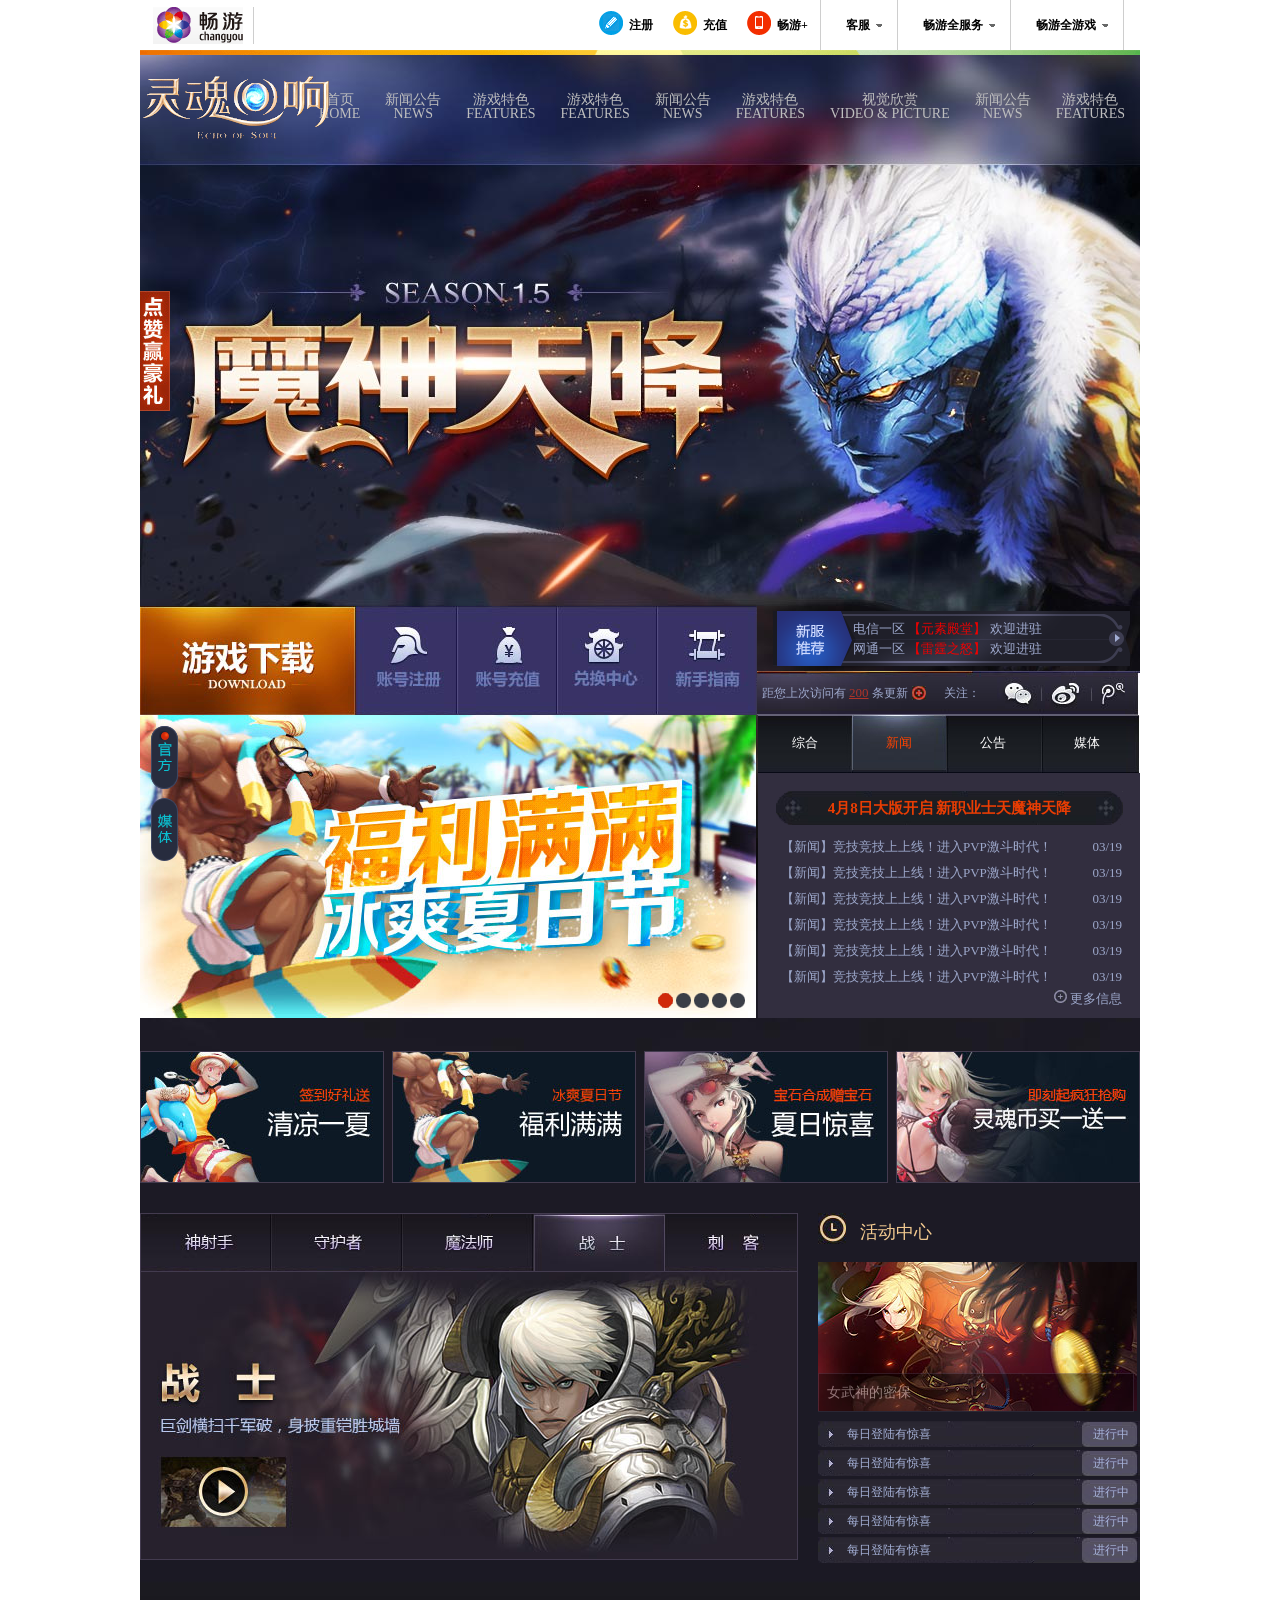
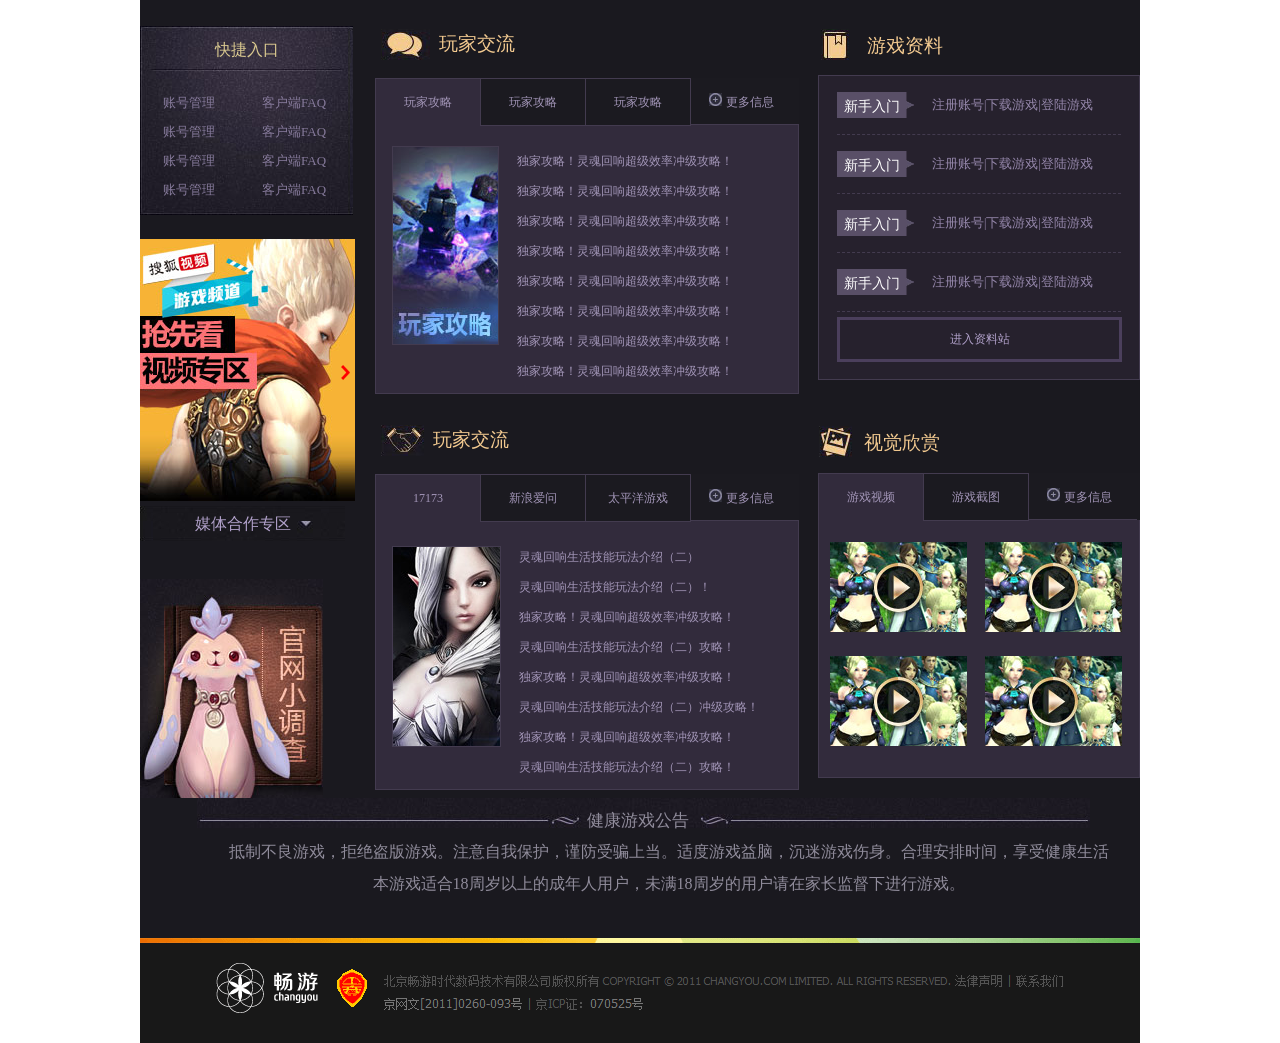
<file: pagework/websites/soul/index.html>
<!doctype html>
<html>
<head>
<meta charset="utf-8">
<title>无标题文档</title>
<link rel="stylesheet" href="css/common.css"/>
<link rel="stylesheet" href="css/style.css"/>
</head>

<body>

<div class="wrap">
   
   <!--head-->
   
     <div class="head">
      
        <div class="loginbar clearfix">
            <h1 class="loge1 fl"><i></i></h1>
               <ul class="zhuce fl clearfix">
                    <li class="fst fl">
                        <i class="zc"></i>
                         <a href="#">注册</a>
                     </li>
                     <li class="fl">
                         <i class="cz"></i>
                          <a href="#">充值</a>
                      </li>
                    <li class="fl">
                        <i class="cy"></i>
                        <a href="#">畅游+</a>
                    </li>
                 </ul>
          
                 <ul class="kefu fl clearfix"> 
                        <li class="fl clearfix">
                          <a href="#">客服</a>
                          <i></i>
                       </li>
                      <li class="fl clearfix">
                          <a href="#">畅游全服务</a>
                          <i></i>
                    </li>
                    <li class="fl clearfix">
                          <a href="#">畅游全游戏</a>
                          <i></i>
                    </li>
 
                </ul> 
            </div>
            
        <div class="line"></div> 
         
        <div class="banner">
               <h2></h2>
               <i class="loge2"></i>
               <div class="banner_nav clearfix">
                  <ul class="clearfix fr">
                     <li>
                         <a href="#">首页</a>
                         <a href="#">HOME</a>
                     </li>
                       <li>
                         <a href="#">新闻公告</a>
                         <a href="#">NEWS</a>
                     </li>
                      <li>
                         <a href="#">游戏特色</a>
                         <a href="#">FEATURES</a>
                     </li>
                      <li>
                         <a href="#">游戏特色</a>
                         <a href="#">FEATURES</a>
                     </li>
                      <li>
                         <a href="#">新闻公告</a>
                         <a href="#">NEWS</a>
                     </li>
                      <li>
                         <a href="#">游戏特色</a>
                         <a href="#">FEATURES</a>
                     </li>
                      <li>
                         <a href="#">视觉欣赏</a>
                         <a href="#">VIDEO & PICTURE</a>
                     </li>
                      <li>
                         <a href="#">新闻公告</a>
                         <a href="#">NEWS</a>
                     </li>
                      <li>
                         <a href="#">游戏特色</a>
                         <a href="#">FEATURES</a>
                     </li>
                  </ul>
               </div>
            </div>
         </div>
       </body>
        <!--end head-->
        
        <!--conent-->
        <div class="conent">
        
            <div class="main_hot clearfix"> 
               <div class="download fl clearfix">
                     <a href="#" class="d1 fl"></a>
                     <a href="#" class="d2 fl"></a>
                     <a href="#" class="d3 fl"></a>
                     <a href="#" class="d4 fl"></a>
                     <a href="#" class="d5 fl"></a>
                 </div>
                 
                <div class="newland fr">
                     <div class="new1">
                        <p>电信一区<a href="#"> 【元素殿堂】 </a>欢迎进驻</p>
                        <p>网通一区<a href="#"> 【雷霆之怒】 </a>欢迎进驻</p>
                     </div>
                   
                     <div class="new2 clearfix">
                        <div class="player fl clearfix">
                             <p class="fl">距您上次访问有 <a href="#">200</a> 条更新 </p>
                             <i class="fl"></i>
                             <span class="fl">关注：</span>
                                <div class=" touch fl clearfix">
                                    <a href="#" class="w1 fl"></a>
                                    <a href="#" class="w2 fl"></a>
                                     <a href="#" class="w3 fl"></a>
                                 </div>
                         </div>
                     </div>  
                 </div>
            </div>
            
            <div class="main">
            
                  <div class="news_1 clearfix">
                  
                      <div class="news_img1 fl">
                           <i class="gf active"></i>
                           <i class="mt"></i>
                           <div class="doc clearfix">
                               <a href="#" class="active"></a>
                               <a href="#"></a>
                               <a href="#"></a>
                               <a href="#"></a>
                               <a href="#"></a>
                          </div> 
                      </div> 
                                           
                     <div class="news_list1 fr">
                          <div class="news_nav clearfix">
                             <a href="#">综合</a>
                             <a href="#" class="active">新闻</a>
                             <a href="#">公告</a>
                             <a href="#">媒体</a>
                          </div>
                          <h3>4月8日大版开启 新职业士天魔神天降</h3>
                          <ul>
                              <li class="clearfix">
                                  <a href="#" class="fl">【新闻】竞技竞技上上线！进入PVP激斗时代！</a>
                                  <a href="#" class="fr">03/19</a>
                              </li>
                             <li class="clearfix">
                                  <a href="#" class="fl">【新闻】竞技竞技上上线！进入PVP激斗时代！</a>
                                  <a href="#" class="fr">03/19</a>
                              </li>
                              <li class="clearfix">
                                  <a href="#" class="fl">【新闻】竞技竞技上上线！进入PVP激斗时代！</a>
                                  <a href="#" class="fr">03/19</a>
                              </li>
                              <li class="clearfix">
                                  <a href="#" class="fl">【新闻】竞技竞技上上线！进入PVP激斗时代！</a>
                                  <a href="#" class="fr">03/19</a>
                              </li>
                              <li class="clearfix">
                                  <a href="#" class="fl">【新闻】竞技竞技上上线！进入PVP激斗时代！</a>
                                  <a href="#" class="fr">03/19</a>
                              </li>
                              <li class="clearfix">
                                  <a href="#" class="fl">【新闻】竞技竞技上上线！进入PVP激斗时代！</a>
                                  <a href="#" class="fr">03/19</a>
                              </li> 
                          </ul>
                          <div class="more clearfix">
                              <a href="#" class="fr">更多信息</a>
                             <i class="fr"></i>
                          </div> 
                          
                     </div>
                </div>
            
                 <div class="column clearfix">
                    <a href="#"><img src="img/main_a2 (3).jpg" alt="..."/></a>
                    <a href="#"><img src="img/main_a2 (1).jpg" alt="..."/></a>
                    <a href="#"><img src="img/main_a2 (2).jpg" alt="..."/></a>
                    <a href="#"><img src="img/main_a2.jpg" alt="..."/></a>
                  
                 </div>
              
                 
                 <div class="guild clearfix">
                    
                      <div class="guild_lft fl">
                         <div class="guild_nav clearfix">
                             <a href="#" class="g1"></a>
                             <a href="#" class="g2"></a>
                             <a href="#" class="g3"></a>
                             <a href="#" class="g4 active"></a>
                             <a href="#" class="g5"></a>
                         </div>
                         <img src="img/zhanshi.jpg" alt="..."/>
                      </div>
                      
                     <div class="guild_rig fr">
                        <i></i>
                       <h3>活动中心</h3>
                       <div class="guild_img">
                           <img src="img/1.jpg" alt="..."/>
                           <a href="#">女武神的密保</a>
                       </div>
                       <ul class="guild_news">
                            <li class="clearfix">
                               <a href="#" class="fl">每日登陆有惊喜</a>
                               <span class="fr">进行中</span>
                           </li>
                           <li class="clearfix">
                               <a href="#" class="fl">每日登陆有惊喜</a>
                               <span class="fr">进行中</span>
                           </li>
                           <li class="clearfix">
                               <a href="#" class="fl">每日登陆有惊喜</a>
                               <span class="fr">进行中</span>
                           </li>
                           <li class="clearfix">
                               <a href="#" class="fl">每日登陆有惊喜</a>
                               <span class="fr">进行中</span>
                           </li>
                           <li class="clearfix">
                               <a href="#" class="fl">每日登陆有惊喜</a>
                               <span class="fr">进行中</span>
                           </li>
                       </ul>
                 </div>   
               </div>   
              <div class="game_tab clearfix">
                 <div class="tab_left fl clearfix">
                    <div class="left_1 fl">
                    
                        <div class="entrance">
                              <h3>快捷入口</h3>
                              <div class="menu clearfix">
                                  <a href="#" class="mu">账号管理</a>
                                  <a href="#">客户端FAQ</a>
                                  <a href="#" class="mu">账号管理</a>
                                  <a href="#">客户端FAQ</a>
                                  <a href="#" class="mu">账号管理</a>
                                  <a href="#">客户端FAQ</a>
                                  <a href="#" class="mu">账号管理</a>
                                  <a href="#">客户端FAQ</a>
                               </div>
                        </div>
                        <div class="video">
                            <img src="img/main_a3.jpg" alt="..."/>
                         <i></i>
                        </div>
                          <a href="#" class="media">媒体合作专区</a>
                          <a href="#" class="vote"></a>
                  </div>
                  
                  <div class="left_2 fl" >
                      <div class="exchange">
                         <div class="title clearfix">
                            <i class="fl"></i>
                            <h3 class="fl">玩家交流</h3>
                         </div>
                       <div class="exchange_main clearfix">
                             <div class="exchange_nav clearfix">
                                  <ul class="fl clearfix">
                                      <li class="active fl "><a href="#">玩家攻略</a></li>
                                      <li class="fl"><a href="#">玩家攻略</a></li>
                                      <li class="fl"><a href="#">玩家攻略</a></li>
                                  </ul>
                                  <div class="more2 fl clearfix"> 
                                      <i class="fl"></i>
                                      <a href="#" class="fl">更多信息</a>
                                  </div>
                              </div>
                              <div class="exchange_box clearfix">
                                   <img src="img/wj.jpg" alt="..." class="fl"/>
                                   <ul class="fl">
                                       <li><a href="#">独家攻略！灵魂回响超级效率冲级攻略！</a></li>
                                        <li><a href="#">独家攻略！灵魂回响超级效率冲级攻略！</a></li>
                                        <li><a href="#">独家攻略！灵魂回响超级效率冲级攻略！</a></li>
                                        <li><a href="#">独家攻略！灵魂回响超级效率冲级攻略！</a></li>
                                        <li><a href="#">独家攻略！灵魂回响超级效率冲级攻略！</a></li>
                                        <li><a href="#">独家攻略！灵魂回响超级效率冲级攻略！</a></li>
                                        <li><a href="#">独家攻略！灵魂回响超级效率冲级攻略！</a></li>
                                        <li><a href="#">独家攻略！灵魂回响超级效率冲级攻略！</a></li>
                                  </ul>
                             </div>
                        </div>
                        
                        <div class="media_area">
                              <div class="title clearfix">
                            <i class="fl"></i>
                            <h3 class="fl">玩家交流</h3>
                         </div>
                       <div class="media_main clearfix">
                             <div class="media_nav clearfix">
                                  <ul class="fl clearfix">
                                      <li class="active fl "><a href="#">17173</a></li>
                                      <li class="fl"><a href="#">新浪爱问</a></li>
                                      <li class="fl"><a href="#">太平洋游戏</a></li>
                                  </ul>
                                  <div class="more2 fl clearfix"> 
                                      <i class="fl"></i>
                                      <a href="#" class="fl">更多信息</a>
                                  </div>
                              </div>
                              <div class="media_box clearfix">
                                   <img src="img/1031.jpg" alt="..." class="fl"/>
                                   <ul class="fl">
                                       <li><a href="#">灵魂回响生活技能玩法介绍（二）</a></li>
                                        <li><a href="#">灵魂回响生活技能玩法介绍（二）！</a></li>
                                        <li><a href="#">独家攻略！灵魂回响超级效率冲级攻略！</a></li>
                                        <li><a href="#">灵魂回响生活技能玩法介绍（二）攻略！</a></li>
                                        <li><a href="#">独家攻略！灵魂回响超级效率冲级攻略！</a></li>
                                        <li><a href="#">灵魂回响生活技能玩法介绍（二）冲级攻略！</a></li>
                                        <li><a href="#">独家攻略！灵魂回响超级效率冲级攻略！</a></li>
                                        <li><a href="#">灵魂回响生活技能玩法介绍（二）攻略！</a></li>
                                  </ul>
                             </div>
                        </div>
                        
                    </div>

                  </div>
                </div>
             </div>
             <div class="tab_right fr clearfix">
                  <div class="game_data">
                        <div class="title clearfix">
                            <i class="fl"></i>
                            <h3 class="fl">游戏资料</h3>
                         </div>
                         <ul class="data_box">
                             <li class="clearfix;">
                                 <h4>新手入门</h4>
                                 <a href="#">注册账号</a><span>|</span><a href="#">下载游戏</a><span>|</span><a href="#">登陆游戏</a>
                             </li>
                             <li class="clearfix;">
                                 <h4>新手入门</h4>
                                 <a href="#">注册账号</a><span>|</span><a href="#">下载游戏</a><span>|</span><a href="#">登陆游戏</a>
                             </li>
                              <li class="clearfix;">
                                 <h4>新手入门</h4>
                                 <a href="#">注册账号</a><span>|</span><a href="#">下载游戏</a><span>|</span><a href="#">登陆游戏</a>
                             </li>
                             <li class="clearfix;">
                                 <h4>新手入门</h4>
                                 <a href="#">注册账号</a><span>|</span><a href="#">下载游戏</a><span>|</span><a href="#">登陆游戏</a>
                             </li>
                             <div class="enter_box"><a href="#">进入资料站</a></div>
                         </ul>
                  </div>
                  
                  <div class="video_data">
                        <div class="title clearfix">
                            <i class="fl"></i>
                            <h3 class="fl">视觉欣赏</h3>
                         </div>
                        <div class="video_nav clearfix">
                             <ul class="fl clearfix">
                                  <li class="active fl "><a href="#">游戏视频</a></li>
                                  <li class="fl"><a href="#">游戏截图</a></li>
                             </ul>
                             <div class="more2 fl clearfix"> 
                                  <i class="fl"></i>
                                  <a href="#" class="fl">更多信息</a>
                             </div>
                        </div>
                        
                        <div class="video_box">
                          <ul class="clearfix">
                             <li class="fl clearfix">
                              <a href="#"><img src="img/1 (1).jpg" alt="..."/></a>
                              <a href="#"><img src="img/1 (1).jpg" alt="..."/></a>
                            </li>
                            <li class="fl clearfix">
                               <a href="#"><img src="img/1 (1).jpg" alt="..."/></a>
                               <a href="#"><img src="img/1 (1).jpg" alt="..."/></a>
                            </li>
                            
                           </ul>
                        </div>
   
                    </div>
                 </div> 
             </div>
           
        </div>
       <div class="foot"> 
            <div class="note">
               <i>健康游戏公告</i>
               <p>抵制不良游戏，拒绝盗版游戏。注意自我保护，谨防受骗上当。适度游戏益脑，沉迷游戏伤身。合理安排时间，享受健康生活</p>
               <p>本游戏适合18周岁以上的成年人用户，未满18周岁的用户请在家长监督下进行游戏。</p>
            </div>
            <div class="line"></div>
            <img src="img/dddddf.png" alt="..."/>
 
    </div>
</div>


</body>
</html>
</file>
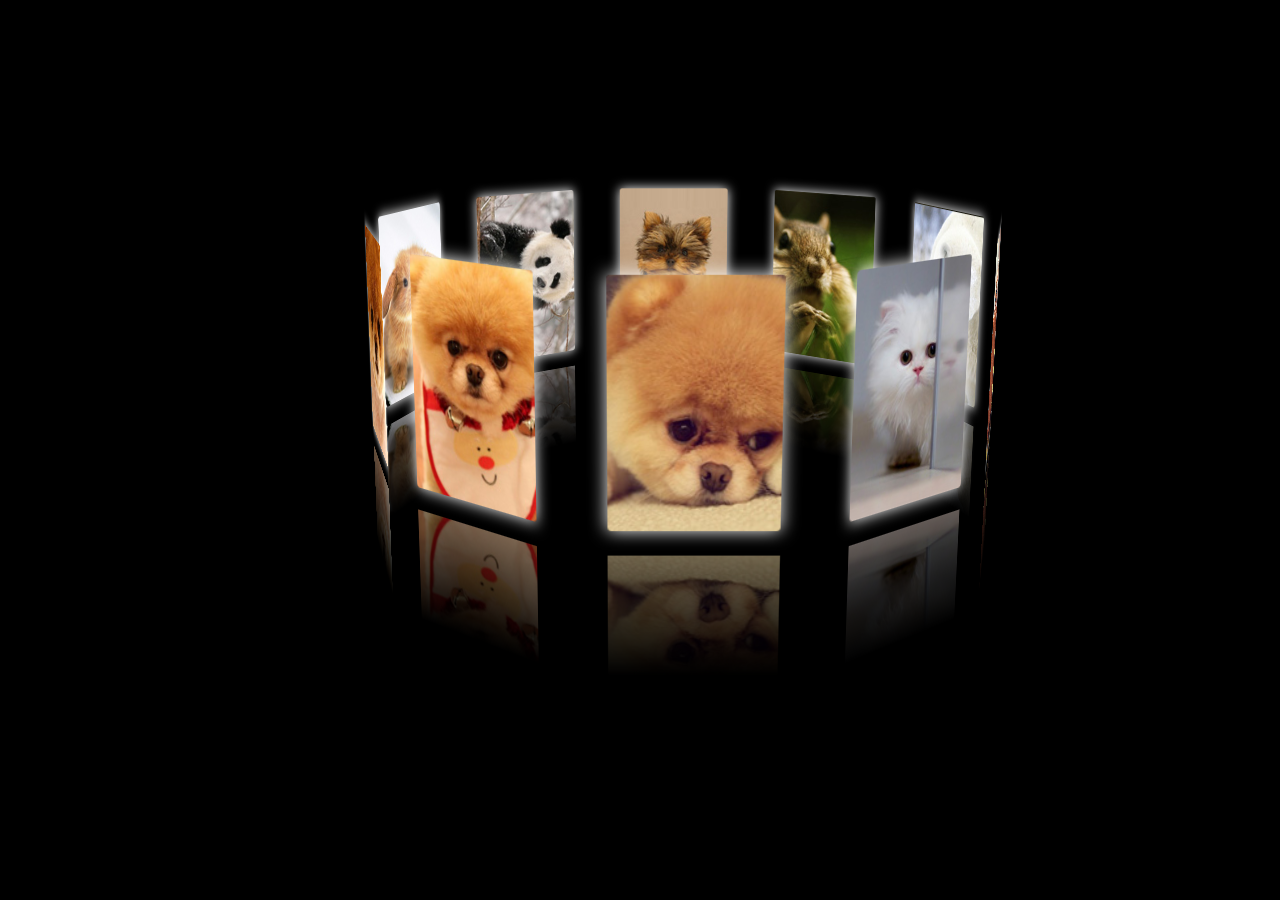
<file: pagework/frame/3d图片环绕.html>
<!DOCTYPE html>
<html lang="en">
<head>
	<meta charset="UTF-8">
	<title>Document</title>
	<style>
		body{
			margin: 0;
			padding: 0;
			background: black;
		}

		ul,li{
			list-style: none;
			margin: 0;
			padding:0;
		}

		.card{
			width: 133px;
			height: 200px;
			position: absolute;
			left: 0;
			top: 0;
			border-radius: 3px;
			box-shadow: 0 0 14px white;
		}

		.container{
			width: 50px;
			height: 500px;
			margin: 20px auto;
			perspective: 1200px;
			position: relative;
			transform-style: preserve-3d;
		}

		.wrapper{
			width: 133px;
			height: 200px;
			position: absolute;
			top: 40%;
			transform-style: preserve-3d;
			transform: rotateX(-10deg);
		}

		.shadow{
			width: 133px;
			height: 200px;
			transform: scale(1,-1);
			position: absolute;
			top: 220px;
			left: 0;
			opacity: 0.5;
		}
	</style>
</head>
<body>
	<div class="container">
		<ul class="wrapper">
		</ul>
	</div>

	<script>
		var oContainer = document.querySelector('.container')
		var oWrapper = document.querySelector('.wrapper')

		var count = 10;

		var translateX = 0;
		var translateY = 25;

		var oldX = 0;
		var oldY = 0;

		var speedX = 0;
		var speedY = 0;

		var timer;

		for( var index = 0; index < count;index++ ){
			<!--环绕布局-->
			var oCard = document.createElement('li');
				oCard.classList.add('card');
           <!--每个图片环绕出现的时间和延迟时间-->
				oCard.style.transition = `0.7s ${(count-index-1)*0.2}s`
				oCard.style.backgroundImage = `url(../img/3${index}.jpg)`;
<!--创建倒影-->
			var oShadow = document.createElement('div');
				oShadow.classList.add('shadow');
 
				oShadow.style.backgroundImage = `linear-gradient(rgba(0,0,0,1) 50%,rgba(0,0,0,0)),url(../img/3${index}.jpg)`;

			oCard.appendChild(oShadow);
<!--每张图片旋转和位移-->
			(function(index,oCard){
				setTimeout(function(){
					oCard.style.transform = `rotateY(${360/count*index}deg) translateZ(300px)`
				})
			})(index,oCard)

			oWrapper.appendChild(oCard);
		}

		var aCards = document.querySelectorAll('li');
<!--最后一张图完成监听事件-->
		aCards[0].addEventListener('transitionend',function(){
			
			aCards.forEach(function(oCard){
	<!--将图片进行透明渐变，后面减掉延迟时间，然图片同时渐变-->
				oCard.style.transition = '0.7s';
			})
      <!--拖拽等操作图片位移和透明度的变化-->
			setPosition();
		},false)
<!--拖拽-->
		document.onmousedown = function(ev){
	<!--清除默认样式-->		
			ev.preventDefault();

			clearInterval(timer);
     <!--清除拖动后粘稠的效果-->
			clearTransition();

			var disX = ev.clientX - translateX;
			var disY = ev.clientY - translateY;

			document.onmousemove = function(ev){
				var deltaX = ev.clientX - disX;
				var deltaY = ev.clientY - disY;
    <!--每一次拖拽的距离translateX、Y为移动后的减去鼠标按下的移动距离-->
				translateX = deltaX;
				translateY = deltaY;

				setPosition();
 <!--运动，将最后运动记录，获取运动均速-->
				speedX = deltaX - oldX;
				speedY = deltaY - oldY;

				oldX = deltaX;
				oldY = deltaY;
			}

			document.onmouseup = function(){
				document.onmousemove = null;
				document.onmouseup = null;

				timer = setInterval(function(){
<!--运动后缓冲系数，慢慢停止-->
					speedX *= 0.9;
					speedY *= 0.9;

					translateX += speedX;
					translateY += speedY;
<!--停止后的位置和透明值-->
					setPosition();
<!--判断条件关闭定时器-->
					if( Math.abs(speedX) < 0.0007 && Math.abs(speedY) < 0.0007 ){
						clearInterval(timer)
					}
				},16)
			}
		}
<!--将图片进行透明度渐变-->
		function setPosition(){
			aCards.forEach(function(oCard,index){
				
				<!--translateX为左右拖拽的位移，因为左右拖拽，translateX可能为负值，所有取绝对值-->
				<!--各角度减180除以180，为了能将最前面的透明度变成|（0-180）/180|=1,而对称那边|（180-180）/180|=0不能看见-->
				<!--+0.3位了使后面的透明度最低不小于0.3，不全黑-->
				<!--Math.abs()%360为了无论转多少圈，透明度功能能实现-->
				
				oCard.style.opacity = Math.abs(Math.abs(360/count*index+translateX*0.4)%360-180)/180 + 0.3;
				<!--选择位移和角度变化-->

				oCard.style.transform = `rotateY(${360/count*index+translateX*0.4}deg) translateZ(300px)`
			})
    <!--父级按照拖拽进行旋转-->
			oWrapper.style.transform = `rotateX(${-translateY*0.4}deg)`
		}
<!--清除鼠标离开后粘稠的效果-->
		function clearTransition(){
			aCards.forEach(function(oCard){
				oCard.style.transition = '';
			})
		}
	</script>
</body>
</html>
</file>
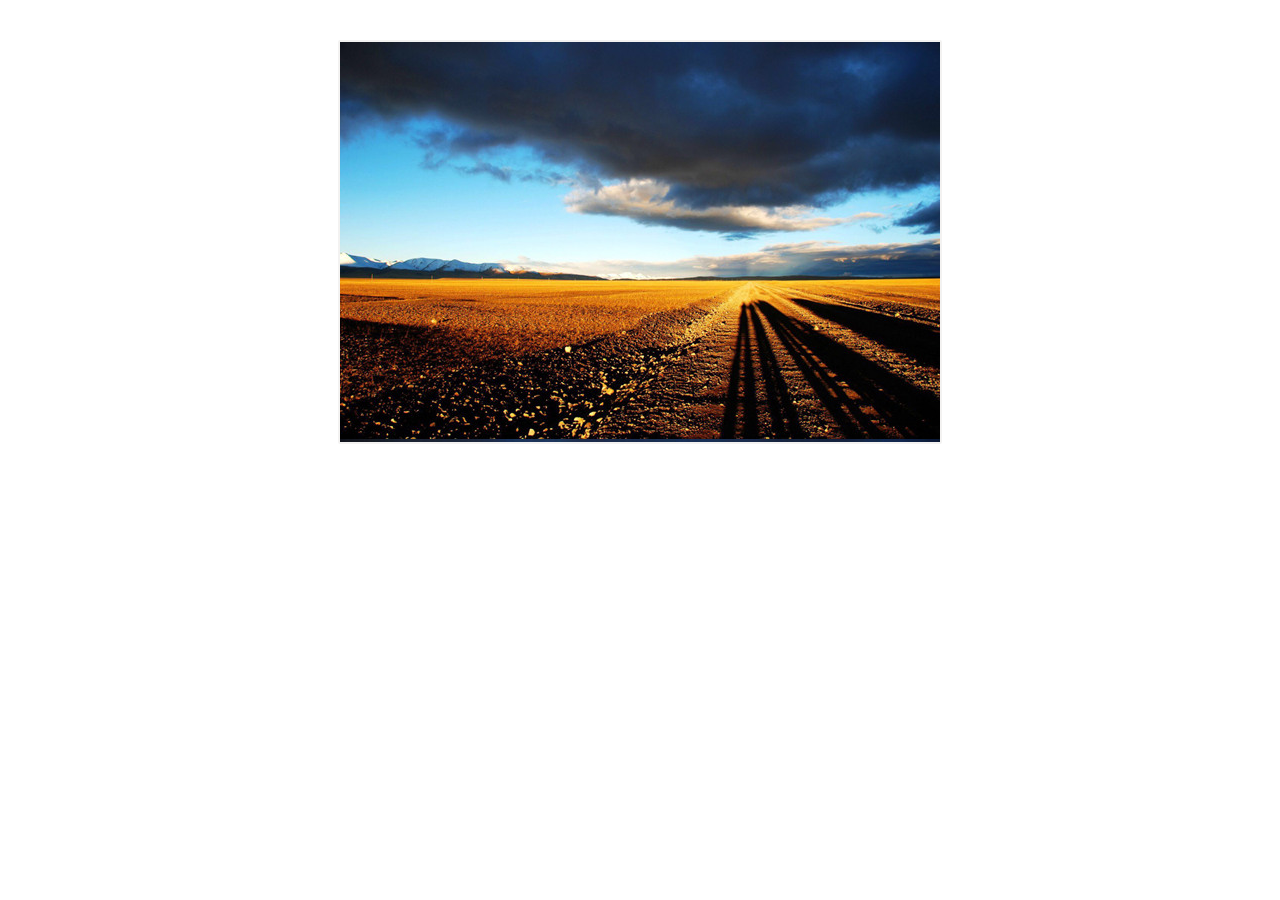
<file: pagework/frame/block.html>
<!DOCTYPE html>
<html lang="en">
<head>
	<meta charset="UTF-8">
	<title>Document</title>
	<style>
		.container{
			width: 600px;
			height: 400px;
			margin: 40px auto;
			perspective: 800px;
			transform-style: preserve-3d;
			cursor:pointer;
			border:2px solid #f3f2f1;
			border-radius:2px;
			
		}

		.block{
			width: 100px;
			height: 100px;
			float: left;
		}
	</style>
</head>
<body>
	<div class="container">
		
	</div>
	<script>
		var oContainer = document.querySelector('.container');

		var cols = 6;
		var rows = 4;	

		var bReady = true;
        var timer=null;
		var currentIndex = 0;
<!--背后一层背景图-->
		oContainer.style.backgroundImage = `url(../img/x${currentIndex+1}.jpg)`	
<!--每一张小图布局-->
		for( var row = 0; row < rows;row++ ){
			for( var col = 0; col < cols;col++ ){
				var oDiv = document.createElement('div');
					oDiv.classList.add('block');

				oDiv.dataset.col = col;
				oDiv.dataset.row = row;

				oDiv.style.backgroundImage = `url(../img/x${currentIndex}.jpg)`;

				oDiv.style.backgroundPosition = `${-col*100}px ${-row*100}px`

				oContainer.appendChild(oDiv);
			}
		}

		var aDiv = document.querySelectorAll('.block');

		oContainer.onmouseover = function(){
<!--做开关，解决连续点击的bug-->
			if( !bReady ) return;

			bReady = false;

			aDiv.forEach(function(oDiv,index){

				var row = oDiv.dataset.row;
				var col = oDiv.dataset.col;
<!--爆炸的效果，每张随机延迟弹出-->
				oDiv.style.transition= `0.5s ${rnd(0,200)}ms`;
<!--水平和垂直位移，因为从中间开始，所以translateX/y分别col和row减去一般长度-->
<!--rotate角度随机弹出-->
				oDiv.style.transform = `translateX(${20*(col-3)}px) translateY(${20*(row-2)}px) translateZ(600px) rotateX(${rnd(0,180)}deg) rotateY(${rnd(0,180)}deg)`
				oDiv.style.opacity = 0;
			})

			timer=setTimeout(function(){
				
<!--进行第二点击，替换原图-->
                currentIndex++;
				oContainer.style.backgroundImage = `url(../img/x${(currentIndex+1)%3}.jpg)`	

				aDiv.forEach(function(oDiv,index){
<!--清除粘稠效果，进行变换清除-->
					oDiv.style.transition = '';
					oDiv.style.transform = '';
					oDiv.style.opacity = 1;
					oDiv.style.backgroundImage = `url(../img/x${currentIndex%3}.jpg)`;
				})

				bReady = true;
			},500)
		}
    
		function rnd(n,m){
			return parseInt(Math.random()*(m-n)+n)
		}


	</script>
</body>
</html>
</file>
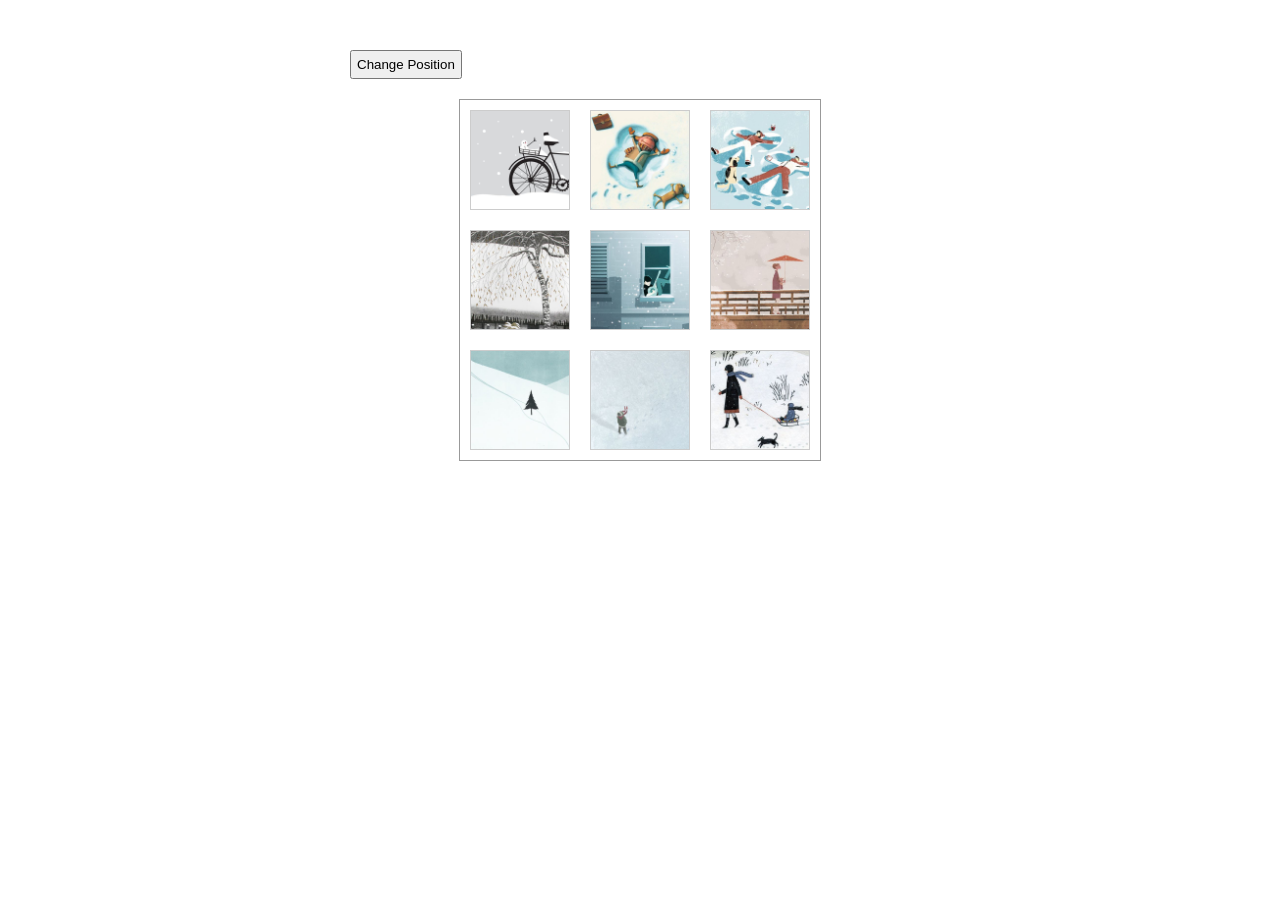
<file: pagework/frame/ClickMove.html>
<!DOCTYPE html>
<html>
<head>
<style type="text/css">
	*{margin: 0;padding: 0;list-style: none;}
	ul{width: 360px;height: 360px;position: relative;margin: 20px auto;border: 1px solid #999}
	li{width: 98px;height: 98px;float: left;border:1px solid #ccc;margin: 10px;text-align: center;line-height: 98px;}
	li img{
		width: 100%;
		height: 100%;
	}
	input{
		padding: 5px;
		margin:50px 0 0 350px;
	}
		
</style>
<script type="text/javascript" src = "../js/onMove.js"></script>
<script type="text/javascript">
window.onload = function(){
	var oBtn = document.getElementById('change');
	var zIndex = 100;
	var arr = [0,1,2,3,4,5,6,7,8];
	//转换布局
	var aLi = document.getElementsByTagName('li');
	var aPos = [] ;
	for(var i=0;i<aLi.length;i++){
		var l = aLi[i].offsetLeft;
		var t = aLi[i].offsetTop;
		aPos.push({'left':l,'top':t});
	}
	for(var i=0;i<aLi.length;i++){
		aLi[i].style.left = aPos[i].left + "px"; 
		aLi[i].style.top = aPos[i].top + "px"; 
		aLi[i].style.position = 'absolute';
		aLi[i].style.margin = 0;
	}
	for(var i = 0;i<aLi.length;i++){
		drag(aLi[i]);
		aLi[i].index = i;
	}

	//转换布局结束
	oBtn.onclick=function(){
		random();
	}
	function random(){
		arr.sort(function(){
			return Math.random()-0.5;
		})
		for(var i=0;i<aLi.length;i++){
			aLi[i].index = arr[i];
			move(aLi[i],aPos[arr[i]]);
		}
	}

	function collTest(obj1,obj2){
		var l1 = obj1.offsetLeft;
		var t1 = obj1.offsetTop;
		var r1 = l1 + obj1.offsetWidth;
		var b1 = t1 + obj1.offsetHeight;
		
		var l2 = obj2.offsetLeft;
		var t2 = obj2.offsetTop;
		var r2 = l2 + obj2.offsetWidth;
		var b2 = t2 + obj2.offsetHeight;
		
		if(r1 < l2 || b1 < t2 || l1 > r2 || t1 > b2){
			return false;	
		} else {
			return true;
		}	
	}

	function findNearest(obj){
		var iMin = 99999999;
		var iMinIndex = -1;
		//----------------------------
		for(var i=0;i<aLi.length;i++){
			if(obj == aLi[i]){
				continue;
			}else{
				if(collTest(obj,aLi[i])){
					
					var a = obj.offsetLeft - aLi[i].offsetLeft;
					var b = obj.offsetTop - aLi[i].offsetTop;
					var c = Math.sqrt(Math.pow(a,2)+Math.pow(b,2));
					if(iMin > c){
						iMin = c;
						iMinIndex = i;
					}
				}else{
					aLi[i].style.background = "black";
				}
			}
		}
		//---------------------
		if(iMinIndex != -1){
			return aLi[iMinIndex];
		}else{
			return null;
		}
	}


	function drag(obj){
		obj.onmousedown = function(ev){
			clearInterval(obj.timer);
		    obj.style.zIndex = ++zIndex;
			var oEvent = ev||event;
			var disX = oEvent.clientX - obj.offsetLeft;
			var disY = oEvent.clientY - obj.offsetTop;
			document.onmousemove = function(ev){
				var oEvent = ev||event;
				obj.style.left = oEvent.clientX - disX + "px";
				obj.style.top = oEvent.clientY - disY + 'px';
				
				if(findNearest(obj)){
					for(var i=0;i<aLi.length;i++){
						aLi[i].style.background = "black";
					}
					findNearest(obj).style.background = 'red';
				}
				document.onmouseup = function(){
					document.onmousemove = null;
					document.onmouseup = null;
					obj.releaseCapture&&obj.releaseCapture();
					var fuck = findNearest(obj);
					if(fuck){
						var fns = findNearest(obj).index;
						var obi = obj.index;
						//console.log(fns,obi);
						move(obj,aPos[fns]);
						move(fuck,aPos[obi]);
						/*obj.style.left = aPos[fns].left + "px";
						obj.style.top = aPos[fns].top + "px";
						fuck.style.left = aPos[obi].left + "px";
						fuck.style.top = aPos[obi].top + "px";*/
						obj.index = fns;
						fuck.index = obi;
						for(var i=0;i<aLi.length;i++){
							aLi[i].style.background = "black";
						}
				}else{
					move(obj,aPos[obj.index]);
				}
			}
			obj.getCapture&&obj.getCapture();
			return false;
			}
		}
	}
}
</script>
</head>
<body>
	<input type="button" id="change" value="Change Position">
	<ul>
		<li><img src="../img/c1.jpg"></li>
		<li><img src="../img/c2.jpg"></li>
		<li><img src="../img/c3.jpg"></li>
		<li><img src="../img/c4.jpg"></li>
		<li><img src="../img/c5.jpg"></li>
		<li><img src="../img/c6.jpg"></li>
		<li><img src="../img/c7.jpg"></li>
		<li><img src="../img/c8.jpg"></li>
		<li><img src="../img/c9.jpg"></li>
	</ul>
</body>
</html>
</file>
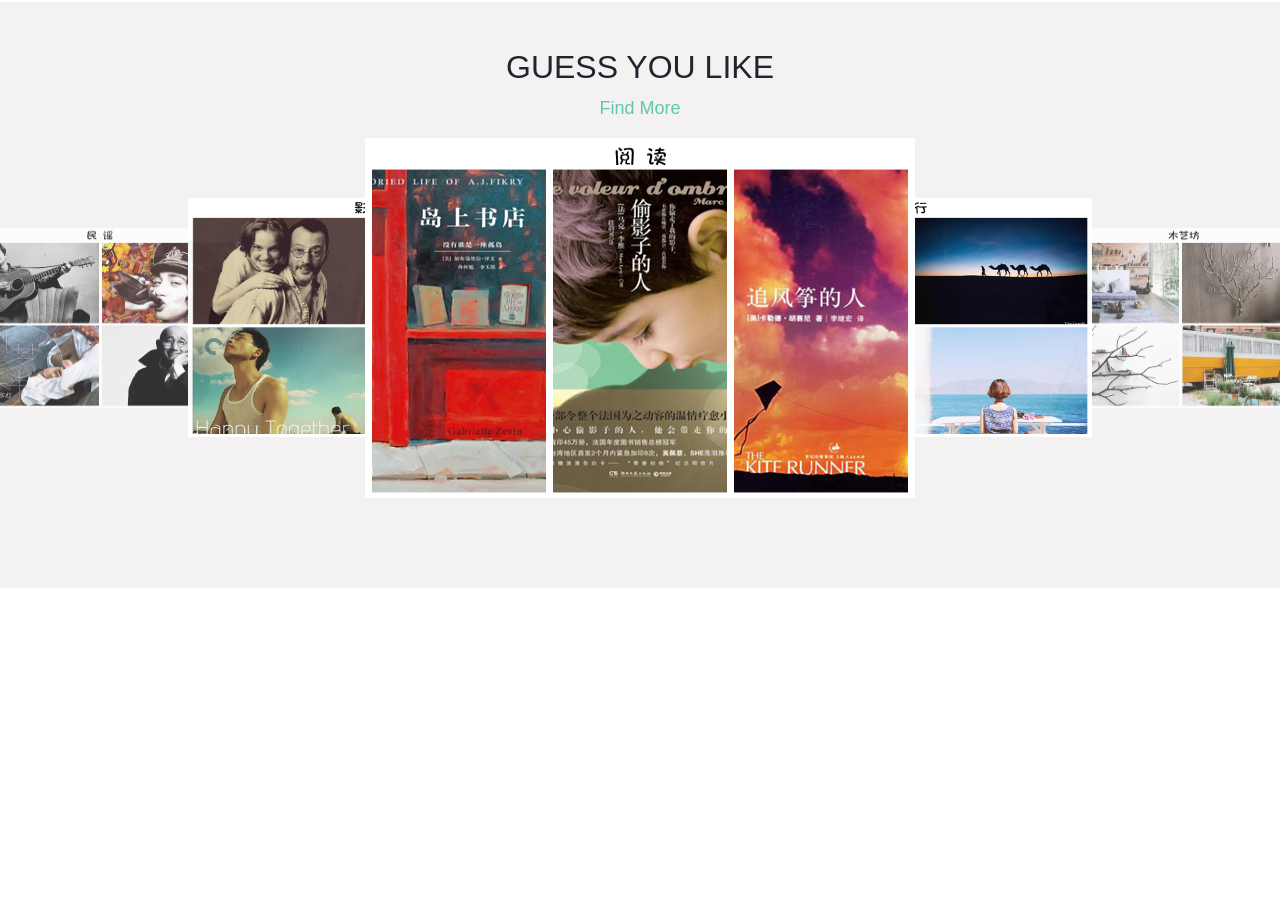
<file: pagework/frame/container.html>
<!DOCTYPE html>
<html lang="en">
<head>
    <meta charset="UTF-8">
    <title>Title</title>
 <link rel="stylesheet" href="../css/common.css">
    <link rel="stylesheet" href="../css/style.css">
<script src="../js/common.js"></script>
</head>

<body>

            <div class="container">
                   <div  class="mod_1">
                        <div class="title clearfix">       
                             <h3>Guess You Like</h3>
                             <a href="#">Find More</a>
                        </div>
                        
                        <div class="mod_img" id="mod_img">
                            <ul>
                                <li>
                                    <a href="javascript:;"><img src="../img/nn2.jpg"></a>  
                                </li>
                                
                                  <li>
                                    <a href="javascript:;"><img src="../img/333.jpg"></a>
                                </li>
                                
                                  <li>
                                     <a href="javascript:;"><img src="../img/yt1.jpg"></a>
                                </li>
                                
                                  <li>
                                    <a href="javascript:;"><img src="../img/yt2.jpg"></a>
                                </li>
                                
                                  <li>
                                     <a href="javascript:;"><img src="../img/yt3.jpg"></a>    
                                </li>
                                
                                  <li>
                                    <a href="javascript:;"><img src="../img/yt4.jpg"></a>
                                    
                                </li>
                             </ul>
                       </div>
                   </div>

           </div>

</body>
</html>
</file>
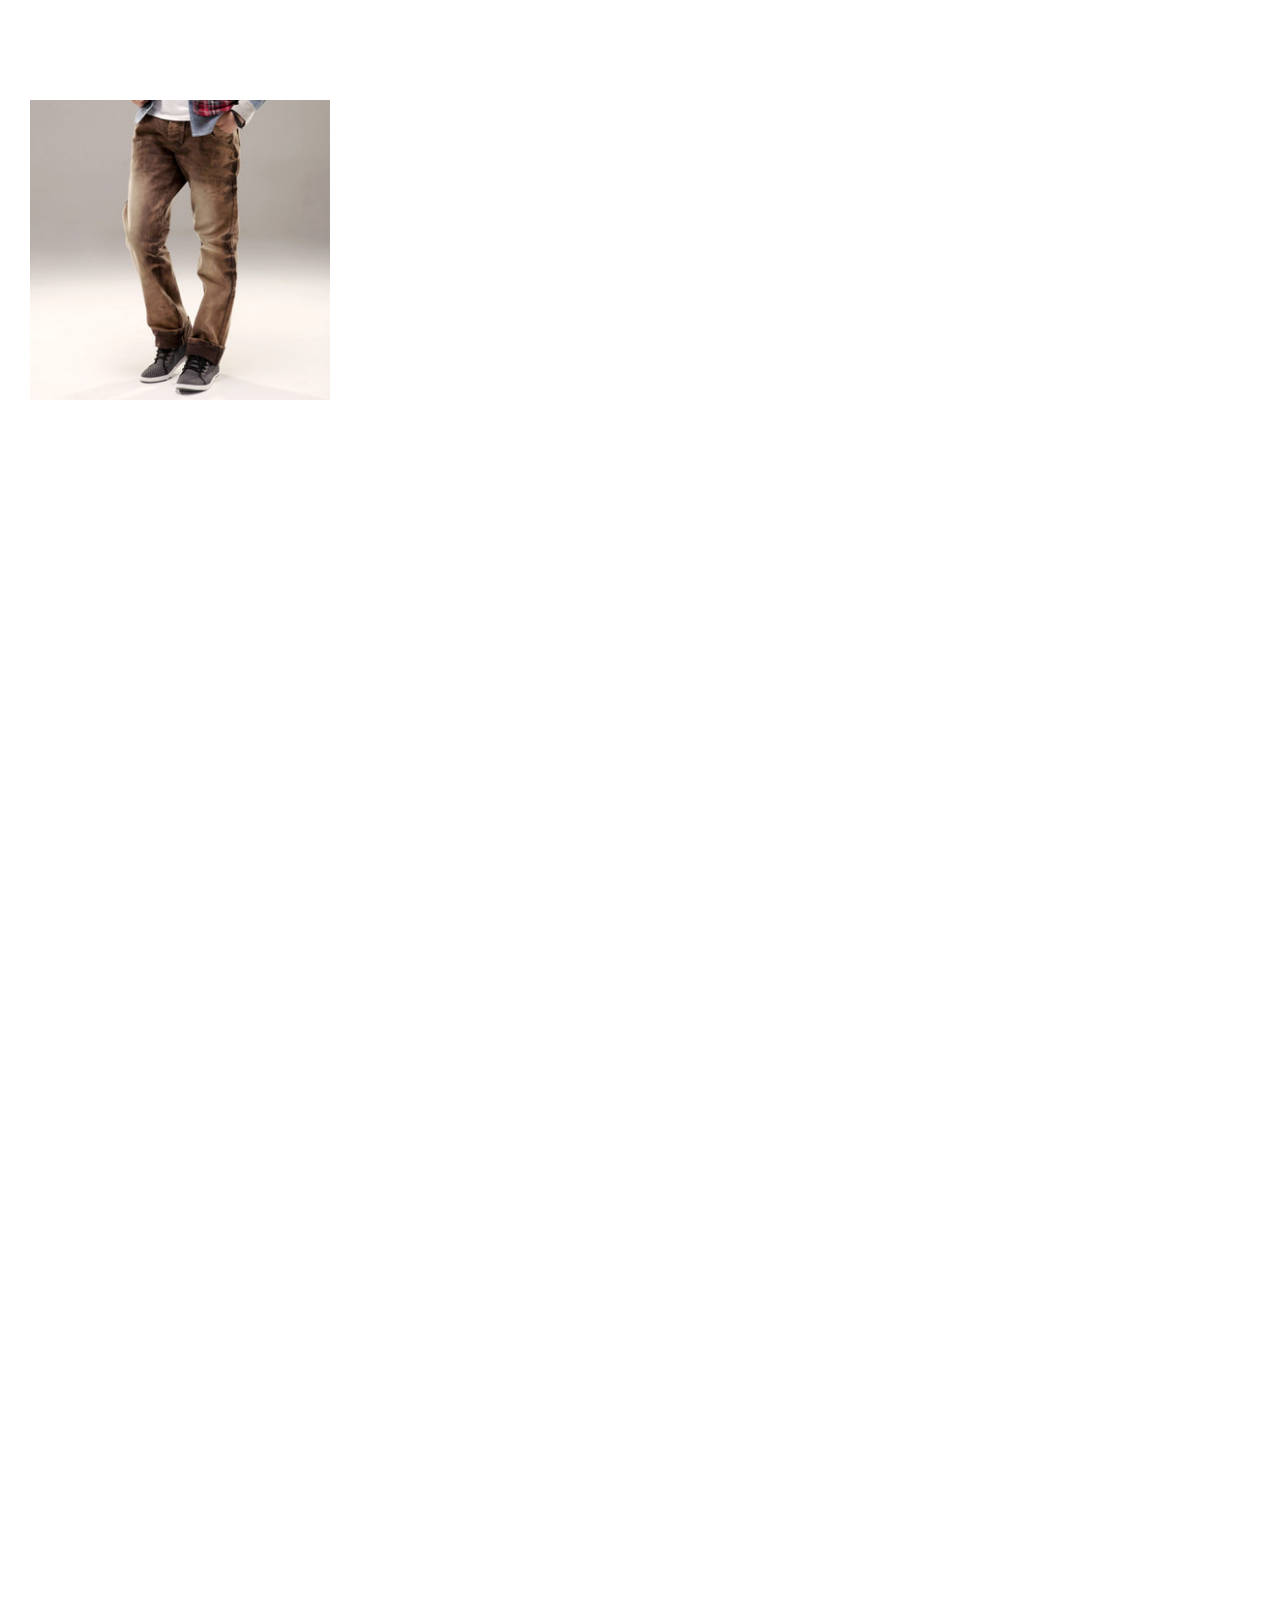
<file: pagework/frame/FDJ.html>
<!DOCTYPE html PUBLIC "-//W3C//DTD XHTML 1.0 Transitional//EN" "http://www.w3.org/TR/xhtml1/DTD/xhtml1-transitional.dtd">
<html xmlns="http://www.w3.org/1999/xhtml">
<head>
<meta http-equiv="Content-Type" content="text/html; charset=utf-8" />
<title>无标题文档</title>
<style>
*{ padding:0; margin:0;}
div{ width:300px; height:300px; float:left; position:relative; top:0; left:0;margin:100px auto;}
#box1{ margin-left:30px;}
#box1 img{width:300px; height:300px;}
#box2{ margin-left:40px; background:url(b1.jpg) no-repeat 0 0; display:none; overflow:hidden;}
#box1 span{ width:147px; height:147px; position:absolute; top:0; left:0; background:#9F6;opacity:0.7; display:none; cursor:move;}
#box2 img{width:600px; height:600px; position:absolute; top:0; left:0;}
</style>
<script>
function getPos(obj){
	var l=0;
	var t=0;	
	
	while(obj){
		l+=obj.offsetLeft;
		t+=obj.offsetTop;
		
		obj=obj.offsetParent;	
	};
	
	return {left:l,top:t};
}
window.onload=function(){
	var oBox1=document.getElementById('box1');
	var oBox2=document.getElementById('box2');
	var oSpan=document.getElementById('span');
	var oImg=document.getElementById('img');
	
	oBox1.onmouseover=function(){
		oSpan.style.display='block';
		oBox2.style.display='block';	
	};
	
	oBox1.onmouseout=function(){
		oSpan.style.display='none';
		oBox2.style.display='none';	
	};
	
	oBox1.onmousemove=function(ev){
		var oEvent=ev||event;
		var l=oEvent.clientX-getPos(oBox1).left-oSpan.offsetWidth/2;
		var t=oEvent.clientY-getPos(oBox1).top-oSpan.offsetHeight/2;
		
		if(l<0){
			l=0;
		}else if(l>oBox1.offsetWidth-oSpan.offsetWidth){
			l=oBox1.offsetWidth-oSpan.offsetWidth;
		}
		
		if(t<0){
			t=0;
		}else if(t>oBox1.offsetHeight-oSpan.offsetHeight){
			t=oBox1.offsetHeight-oSpan.offsetHeight;
		}
		
		oSpan.style.left=l+'px';
		oSpan.style.top=t+'px';
		
		oImg.style.left=-l*2+'px';
		oImg.style.top=-t*2+'px';
	}
	
};
</script>
</head>

<body style="height:3000px;">
<div id="box1">
	<img src='../img/m1.jpg' alt=""/>
	<span id="span"></span>
</div>
<div id="box2">
	<img src="../img/b1.jpg" id="img" />
</div>
</body>
</html>
</file>
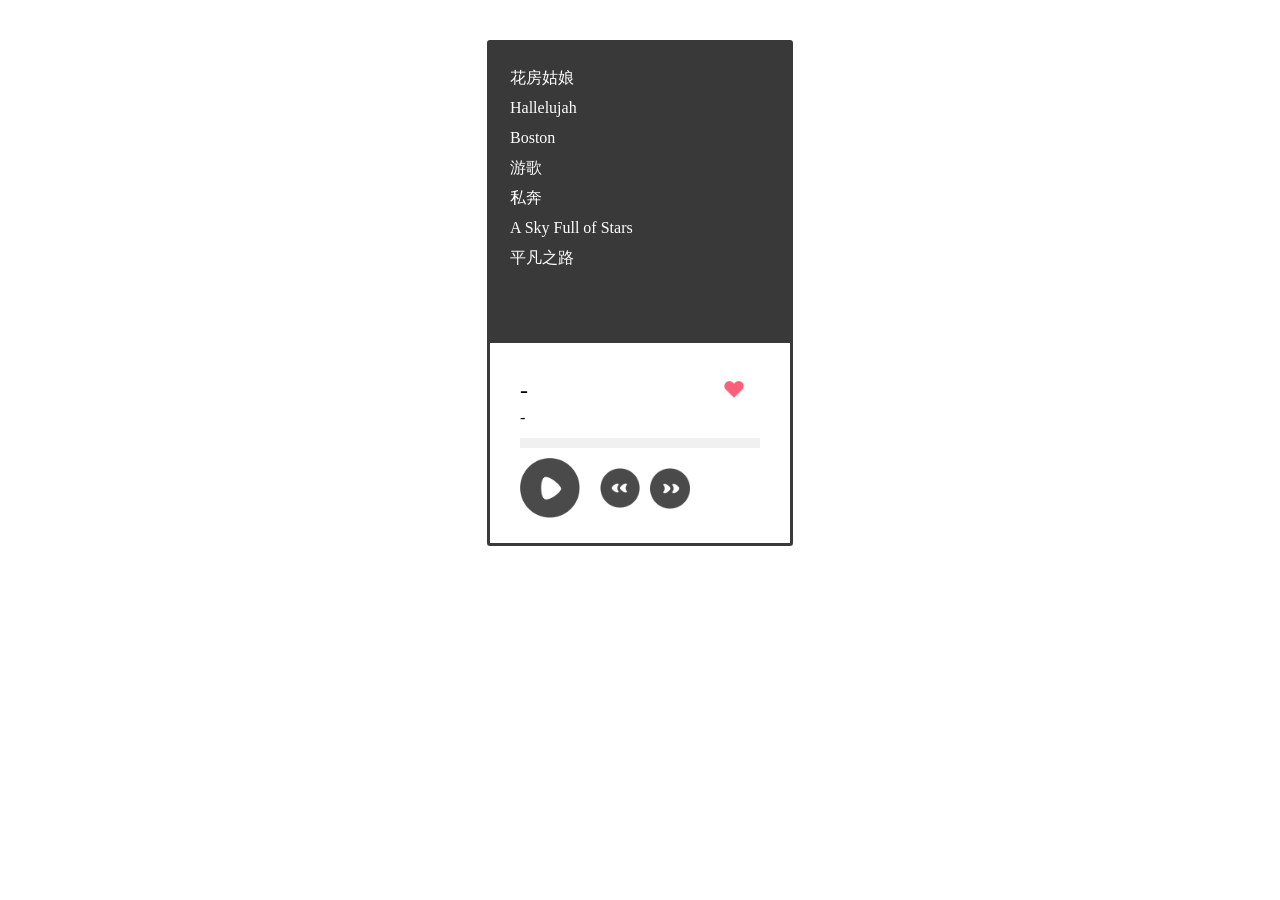
<file: pagework/frame/musicplayer.html>
<!DOCTYPE html>
<html lang="en">
<head>
	<meta charset="UTF-8">
	<title>Document</title>
	<style>
		#container{
			width: 300px;
			height: 500px;
			border: 3px solid #393939;
			margin:40px auto;
			border-radius:3px;
		}

		.back{
			width: 260px;
			height: 260px;
			background-color: #393939;
			padding: 20px;
		}

		.name{
			display: inline-block;
			font-size: 24px;
			line-height: 35px;
			width: 200px;
		}

		.heart{
			display: inline-block;
		}

		.singer{
			display: block;
			line-height: 20px;

		}

		.panel{
			width: 270px;
			height: 170px;
			padding: 30px 0 0 30px;
		}

		.heart > img{
			width: 20px;
		}

		.status > img{
			width: 60px;
		}

		.forward > img,.backward > img{
			width: 40px;
		}

		.button-wrapper{
			position: relative;
		}

		.status{
			position: absolute;
			left: 0;
			top: 0px;
		}

		.forward{
			position: absolute;
			left: 130px;
			top: 10px;
		}

		.backward{
			position: absolute;
			left: 80px;
			top: 10px;
		}

		#outer{
			width: 240px;
			height: 10px;
			background-color: #F0F0F0;
			margin: 10px 0;
		}

		#inner{
			width: 0;
			height: 10px;
			background-color: #4A4A4A;
		}

		.song{
			color: white;
			display: block;
			line-height: 30px;
			text-decoration: none;
		}

		.song.active{
			color: pink;
		}
	</style>
</head>
<body>
	<div id="container">
		<audio src=""></audio>
		<div class="back"></div>
		<div class="panel">
			<span class="name">-</span>
			<span class="heart">
				<img src="../img/heart.png" alt="">
			</span>
			<span class="singer">-</span>
			<div id="outer">
				<div id="inner"></div>
			</div>
			<div class="button-wrapper">
				<div class="status">
					<img src="../img/play.png" alt="">
				</div>
				<div class="backward">
					<img src="../img/backward.png" alt="">				
				</div>
				<div class="forward">
					<img src="../img/forward.png" alt="">				
				</div>
			</div>
		</div>
	</div>
	<script>
		var playlist = [
			['花房姑娘','崔健'],
			['Hallelujah','Leonard Cohen'],
			['Boston','Augustana'],
			['游歌','丢火车'],
			['私奔','郑钧'],
			['A Sky Full of Stars','Coldplay'],
			['平凡之路','朴树'],
			
		]

		/*
			顺序播放 order
			列表循环 listRepeat
			单曲循环 singleRepeat
			随机播放 random
			单曲播放 single
		*/

		var modeList = [
			'order',
			'listRepeat',
			'singleRepeat',
			'random',
			'single'
		]

		var modeIndex = 0;
		var mode = modeList[modeIndex];

		var oAudio = $('audio');

		var oName = $('.name');
		var oSinger = $('.singer');
		var oProgress = $('#inner');
		var oWrapper = $('#outer');

		var oHeart = $('.heart');

		var oStatus = $('.status');
		var oForward = $('.forward')
		var oBackward = $('.backward')

		var oBack = $('.back')

		var playing = false;

		var currentIndex = 0;

		var firstPlay = true;

		// 加列表
		playlist.forEach(function(song,index){
			var oA = document.createElement('a');
				oA.classList.add('song');

				oA.dataset.song = song[0];
				oA.dataset.name = song[1];
				oA.dataset.index = index;

				oA.innerHTML = song[0];
				oA.href = 'javascript:void(0)'

				oA.onclick = clickPlay;

			oBack.appendChild(oA);
		})

		oHeart.onclick = function(){
			modeIndex++;

			if( modeIndex > modeList.length - 1 ){
				modeIndex = 0;
			}

			mode = modeList[modeIndex]

			console.log(mode);
		}

		var aA = document.querySelectorAll('.song');

		function clickPlay(){
			currentIndex =  this.dataset.index;
			playSong();
		}

		function $(selector){
			return document.querySelector(selector);
		}

		function setStatusPlaying(){
			oStatus.children[0].src = '../img/pause.png'

			playing = true;
		}

		function setStatusPaused(){
			oStatus.children[0].src = '../img/play.png'

			playing = false;
		}

		function playSong(goon){

			setStatusPlaying();

			if( goon ){

				if( firstPlay ){
					oAudio.src = `../music/${playlist[currentIndex][0]}.mp3`;

					oName.innerHTML = playlist[currentIndex][0];
					oSinger.innerHTML = playlist[currentIndex][1];

					aA[currentIndex].classList.add('active');


					firstPlay = false;
				}

				oAudio.play();
				return;
			}

			oAudio.src = `../music/${playlist[currentIndex][0]}.mp3`;

			oName.innerHTML = playlist[currentIndex][0];
			oSinger.innerHTML = playlist[currentIndex][1];

			oAudio.play();

			aA.forEach(function(oA){
				oA.classList.remove('active');
			})

			aA[currentIndex].classList.add('active');
		}

		function pauseSong(){
			setStatusPaused();
			oAudio.pause();
		}


		oStatus.onclick = function(){
			if( playing ){
				playing = false;

				pauseSong();

			} else {
				playing = true;
				playSong(true);
			}
		}

		oAudio.ontimeupdate = function(){
			oProgress.style.width = oAudio.currentTime/oAudio.duration * 100 + '%'
		}


		oForward.onclick = function(){
			nextSong();
		}

		oBackward.onclick = function(){
			previousSong();
		}

		oAudio.onended = function(){
			nextSong();
		}

		function nextSong(){
			if( mode == 'order' ){

				currentIndex++;

				if( currentIndex > playlist.length - 1 ){

					oAudio.currentTime = 0;
					currentIndex--
					pauseSong();

					return;
				}

				playSong();

			} else if( mode == 'listRepeat'){
				currentIndex = ++currentIndex % playlist.length

				playSong();

			} else if( mode == 'singleRepeat' ){

				playSong();

			} else if( mode == 'random'){

				currentIndex = rnd(0,playlist.length,currentIndex)
				playSong()

			} else if( mode == 'single'){
				// 播完了

				oAudio.currentTime = 0;
				pauseSong();

				return;
			}
		}

		function previousSong(){
			if( mode == 'order' ){

				currentIndex--;

				if( currentIndex < 0 ){

					oAudio.currentTime = 0;
					currentIndex++
					pauseSong();

					return;
				}

				playSong();

			} else if( mode == 'listRepeat'){
				currentIndex--;

				if( currentIndex == -1 ){
					currentIndex = playlist.length - 1
				}

				playSong();

			} else if( mode == 'singleRepeat' ){

				playSong();

			} else if( mode == 'random'){

				currentIndex = rnd(0,playlist.length,currentIndex)
				playSong()

			} else if( mode == 'single'){
				// 播完了

				oAudio.currentTime = 0;
				pauseSong();

				return;
			}
		}

		function rnd(n,m,except){
			var random = parseInt(Math.random()*(m-n)+n);
			if(  random == except ){
				return rnd(n,m,except)
			}

			return random;
		}

		oWrapper.onmousedown = function(ev){
			var clientX = ev.clientX;

			oAudio.pause();

			oAudio.currentTime = (clientX - oWrapper.offsetLeft)/oWrapper.offsetWidth*oAudio.duration;

			document.onmousemove = function(ev){
				var clientX = ev.clientX;

				oAudio.currentTime = (clientX - oWrapper.offsetLeft)/oWrapper.offsetWidth*oAudio.duration;
			}

			document.onmouseup = function(){
				document.onmousemove = null; 
				document.onmouseup = null; 

				oAudio.play();
			}
		}
	</script>
</body>
</html>
</file>
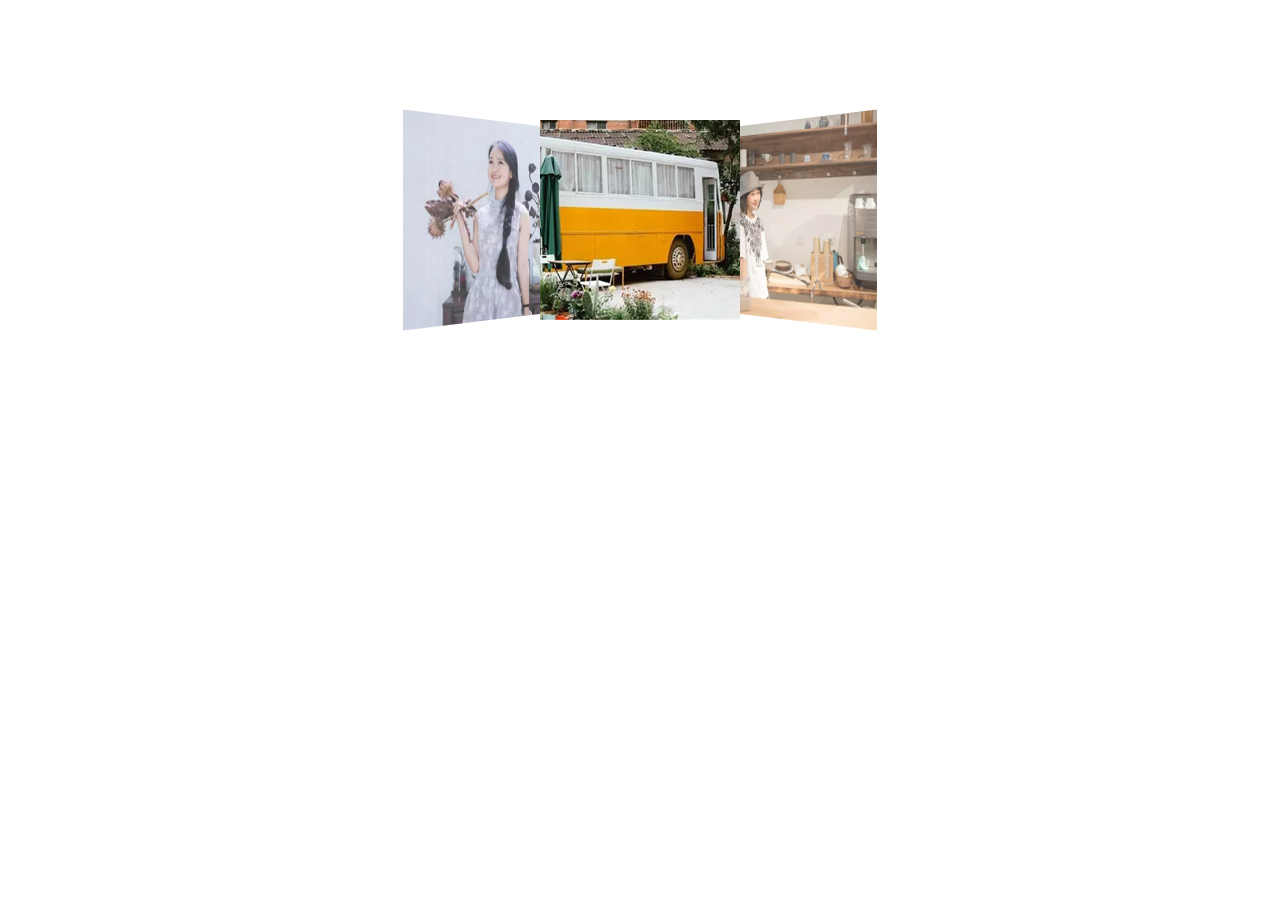
<file: pagework/frame/作品展示.html>
<!DOCTYPE html>
<html lang="en">
<head>
	<meta charset="UTF-8">
	<title>Document</title>
	<style>
		.wrapper{
			width: 600px;
			height: 200px;
			/*border: 2px solid black;*/
			margin: 120px auto;
			position: relative;
			perspective: 800px;
		}

		.wrapper > div{
			width: 200px;
			height: 200px;
			background-color: green;
			text-align: center;
			line-height: 200px;
			font-size: 30px;
			color: white;
			font-weight: bolder;
			position: absolute;
			left: 200px;
			top: 0;
			transition: 0.7s;
		}

		.current{
			z-index: 300;
		}

		.left1{
			transform: translateX(-150px) rotateY(50deg);
			z-index: 200;
			opacity: 0.8
		}

		.left2{
			transform: translateX(-270px) rotateY(70deg);
			z-index: 100;
			opacity: 0;
		}

		.right1{
			transform: translateX(150px) rotateY(-50deg);
			z-index: 200;
			opacity: 0.8
		}

		.right2{
			transform: translateX(270px) rotateY(-70deg);
			z-index: 100;
			opacity: 0;
		}

	</style>
</head>
<body>
	<div class="wrapper">
		<div><img src="../img/h3.jpg"></div>
		<div><img src="../img/h2.jpg"></div>
		<div><img src="../img/h1.jpg"></div>
		<div><img src="../img/h4.jpg"></div>
		<div><img src="../img/h1.jpg"></div>
	</div>
	<script>
		var aBlock = document.querySelectorAll('.wrapper > div');

		var classArray = ['current','right1','right2','left2','left1'];

		var bReady = true;

		document.onkeyup = function(ev){

			if( !bReady ) return;

			if( ev.keyCode != 37 &&  ev.keyCode != 39) return;

			bReady = false;

			if( ev.keyCode == 37 ){ // 左键
				classArray.unshift(classArray.pop())
			} else if( ev.keyCode == 39 ){ // 右键
				classArray.push(classArray.shift())
			}

			setClass();
		}

		function setClass(){
			for (var i = aBlock.length - 1; i >= 0; i--) {
				aBlock[i].className = classArray[i];
			}
		}

		setClass();

		aBlock[2].addEventListener('transitionend',function(){
			bReady = true;
		},false)

	</script>
</body>
</html>
</file>
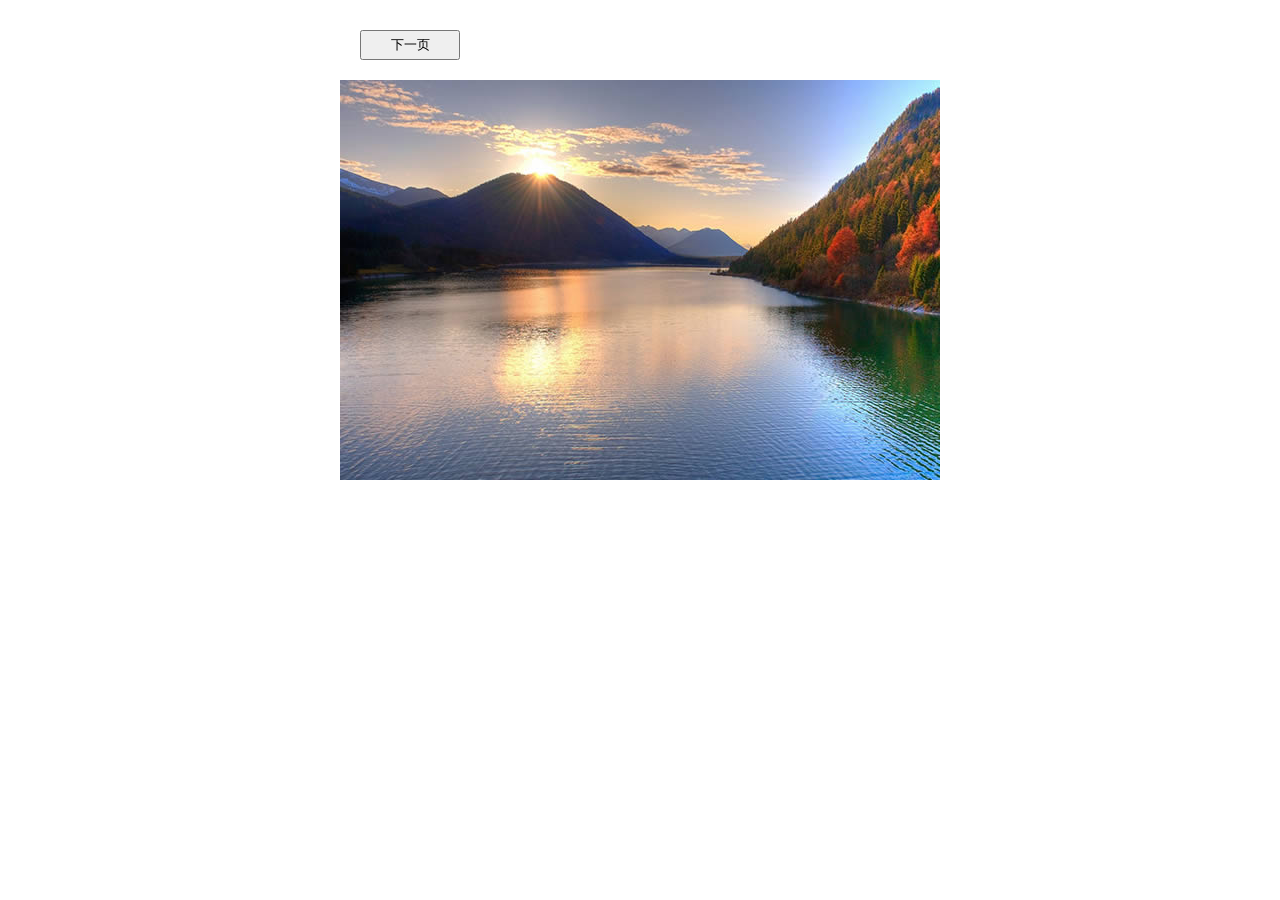
<file: pagework/frame/分块运动(斜对角).html>
<!doctype html>
<html>
<head>
<meta charset="utf-8">
<title>分块运动</title>
<style>
	*{ margin:0; padding:0; list-style:none;}
	.container{ margin:10px auto;width:600px;height:500px;}
	#box{ width:600px;height:400px; background:url(../img/y0.jpg) no-repeat; position:relative; }
	#box span{ position:absolute; background:url(../img/y0.jpg) no-repeat; opacity:0;}
	input{margin:20px;height:30px;width:100px;}
</style>
<script src="../js/onMove.js"></script>
<script>
	window.onload=function(){
		var oBox=document.getElementById('box');
		var oBtn=document.getElementById('btn');
		
		var R=10;//行
		var C=10;//列
		
		for(var r=0;r<R;r++){
			for(var c=0;c<C;c++){
				var oSpan=document.createElement('span');
				oSpan.style.width=oBox.offsetWidth/C+'px';
				oSpan.style.height=oBox.offsetHeight/R+'px';
				oBox.appendChild(oSpan);	
				oSpan.style.left=oSpan.offsetWidth*c+'px';
				oSpan.style.top=oSpan.offsetHeight*r+'px';
				
				oSpan.style.backgroundPosition='-'+oSpan.offsetWidth*c+'px -'+oSpan.offsetHeight*r+'px';
				
				oSpan.c=c;
				oSpan.r=r;
				
			}	
		}
		var bOk=true;
		var timer=null;
		var n=0;
		oBtn.onclick=function(){
			if(!bOk)return;
			bOk=false;
			n++;
			var aSpan=document.getElementsByTagName('span');
			
			if(n%3==0){
				oBox.style.backgroundImage='url(../img/y2.jpg)';	
			}else{
			  oBox.style.backgroundImage='url(../img/y'+(n%3-1)+'.jpg)';	
			}
			
			for(var i=0;i<aSpan.length;i++){
				(function(index){
					setTimeout(function(){
						aSpan[index].style.backgroundImage='url(../img/y'+(n%3)+'.jpg)';
						aSpan[index].style.opacity=0;
						move(aSpan[index],{opacity:1});
						if(index==aSpan.length-1){
						     bOk=true;
						};	
					},100*(aSpan[index].c+aSpan[index].r))	
				})(i)
		    }
				
		};
			
	};
</script>
</head>

<body>
<div class="container">
  <input type="button" value="下一页" id="btn"/>
<div id="box">
	
</div>
</div>

</body>
</html>
</file>
<file: pagework/websites/aiqiyi/css/common.css>
@charset "utf-8";
/* CSS Document */

body,i,b, ul, ol, li, p, h1, h2, h3, h4, h5, h6, form, fieldset, table, td, img, div, dl, dt, dd, input { margin: 0; padding: 0; border: 0; font-size: 12px; font-family: '\65B0\5B8B\4F53', '\5B8B\4F53', Verdana; font-weight:normal;  font-style:normal;}

ul, ol { list-style-type: none; }
select, input, img { /*vertical-align: middle; */ outline: none; display:block; }
a { text-decoration: none;color:#000; }
a { blr:expression(this.onFocus=this.blur())
}
a ,input{ outline: none; }
html {/* overflow-x: hidden; */}
.clearfix:after { content: ""; display: block; clear: both; }
.clearfix { zoom: 1; }
.fl { float: left; }
.fr { float: right; }
</file>
<file: pagework/websites/aiqiyi/css/style.css>
@charset "utf-8";
/* CSS Document */

/*head*/
.wrap{width:1000px;margin:0 auto;}
.head{position:relative;}
.ipt{width:215px;height:28px;border:1px solid #b9b9b9;
     border-right:none;padding-left:10px;background:none;}

.loginbar{z-index:1;position:absolute;right:0;top:10px;}
.search{margin-right:38px;}
.btn_a li{float:left;height:30px;margin-right:11px;}
.btn_a a{color:#dedede;font-size:13px;
         float:left;margin-right:6px;
		 line-height:30px;
	     }
.t1 i{width:14px;height:11px;
           background:url(../img/up.png) no-repeat;
		   float:left;margin-top:10px;margin-right:2px;}
.btn_a b{width:9px;height:5px;
           background:url(../img/ccx.png) no-repeat;
		   float:left;margin-top:14px;margin-right:7px;}
li{position:relative;}

.t1 span{position:absolute;width:7px;height:7px;
           background:url(../img/yyyy.png) no-repeat;
		   top:4px;float:left;right:14px;
             }
.t2 .a2{position:absolute;width:7px;height:7px;
           background:url(../img/yyyy.png) no-repeat;
		   top:4px;float:left;left:28px;
          }

.banner{position:relative;}
.banner_img{height:410px;}
.banner_img li{float:left;position:absolute;}
.banner_img li a img{margin-left:-250px;display:block;}

.subnav{position:absolute;background:url(../img/site-focuslist_bg.png) no-repeat;
         width:213px;height:342px;
		 padding:17px 18px 13px 16px;
		 top:35px;right:0;}
.subnav ul{}
.subnav li{color:#FFF;}
.subnav li a{color:#FFF;line-height:35px;margin:10px 12px;}
.subnav li:hover{background:#75b200;}

.banner_nav{background:#000;height:90px;padding:8px 10px;}
.nav_box{border:1px solid #75b200;
		 border-radius:5px;
		 width:945px;
		 height:91px;
		 padding:0px 18px;}
.logo1{background:url(../img/logo.PNG) no-repeat;
        width:110px;height:52px;
		margin-top:18px;margin-right:12px;}
.fist_box{background:url(../img/navMenu-line.png) no-repeat 100% 0;
           padding:12px 13px;}
.fist_box:last-child{background:none;}
.fist_box a{color:#FFF;margin-bottom:9px;
            font-size:13px;display:block;}
.l3{width:48px;text-align:left;}
.l2{width:40px;text-align:left;}
.l5{width:85px;text-align:left;}
.fist_box{position:relative;}
.fist_box i{position:absolute;right:-2px;bottom:23px;
            background:url(../img/yyyy.png) no-repeat;
			width:7px;height:7px;}
.fist_box l5{position:absolute;right:-12px;bottom:23px;
              background:url(../img/yyyy.png) no-repeat;
			  width:7px;height:7px;}

.fist_box a:hover{color:#75b200;}

/*endhead*/

/*conent*/

.news1_lft{width:382px;}
.title{border-bottom:2px solid #75b200;margin-top:30px;padding-bottom:10px;}
.title h3{font:bold 23px "微软雅黑";color:#75b200;float:left;margin-right:9px;line-height:1;}
.title a{font-size:14px;float:left;color:#75b200;line-height:24px;}
.title i{float:right;background:url(../img/iiii.png) no-repeat;width:68px;height:27px;}

.news_title{margin-top:25px;}
.news_list h3{font:18px "微软雅黑";text-align:center;margin-top:24px;margin-bottom:17px;}
.news_list li a{font:15px "微软雅黑";float:left;;
               margin-bottom:18px;margin-right:5px;color:#333;}
.news_list li a:hover{color:#75b200;}
.news_list li i{background:url(../img/site-icons-qyIndex.png) no-repeat -100px -1420px;
                 width:13px;height:13px;display:block;float:left;margin-right:10px;}
				 
.img_news{width:380px;}
.img_news li{margin-right:20px;float:left;}
.img_news li:last-child{margin-right:0px;}
.img_news a{background:#f2f2f2;height:35px;line-height:35px;width:179px;text-align:center;display:block;}
.news_title{position:relative;margin-bottom:25px;}
.news_title i{position:absolute;background:url(../img/index-playBtn.png) no-repeat;
               width:32px;height:27px;
			   left:8px;bottom:6px;z-index:1;}
.news_title span{position:absolute;bottom:0px;width:330px;height:40px;
                 font-size:15px;background:#000;opacity:0.5;
                color:#FFF;padding-left:50px;line-height:40px;}
.rig2{margin-left:20px;}
.img_list{margin-top:25px;}
.img_list li{margin-bottom:18px;}
.img_list li:last-child{margin-bottom:none;}
.img_list li .a1{background:#f2f2f2;height:35px;line-height:35px;width:179px;text-align:center;display:block;}

.news_2{margin-top:52px;}
.news2_lft{width:781px;}
.news2_nav{height:40px;width:780px;border-bottom:2px solid #75b200;margin-bottom:25px;}
.t11 i{float:left;background:url(../img/tit-playBtn.png) no-repeat; 
      width:15px; height:25px;margin-right:3px;margin-top:5px;}
.t11 h3{font:28px "微软雅黑";color:#75b200;float:left;margin-right:20px;line-height:40px;}
.t11 a{color:#75b200;float:left;line-height:40px;}

.t22{margin-left:36px;}
.t22 a{color:#333;font-size:14px;line-height:40px;}
.t22 a:hover{color:#75b200;}
.t22 span{color:#dfdfdf;margin-right:9px;margin-left:9px;font-size:14px;line-height:40px;}
.t33 .icon1{background:url(../img/erke01.png) no-repeat;width:40px;height:20px;float:left;}
.t33 .icon2{background:url(../img/chi.png) no-repeat;width:53px;height:20px;float:left;}

.d1 .dd{background:#f2f2f2;width:380px;height:54px;}
.dd h3{font-size:14px;color:#333;padding-top:10px;margin-bottom:10px;margin-left:6px;}
.dd span{font-size:12px;color:#a5a5a5;margin-left:6px;}
.dd h3,.dd span:hover{color:#75b200;}
.dt{position:relative;width:380px;height:270px;}
.dt .c1{background:url(../img/icon-today.png) no-repeat;
         width:125px;height:45px;
		 position:absolute;left:0px;top:0px;}
.dt .c2{background:url(../img/site-icons-qyIndex.png) no-repeat -83px -530px;
        width:39px;height:38px;position:absolute;right:0px;top:0px;}
.dt .c3{background:url(../img/video-marks-0623.png) no-repeat 0 -40px;
        width:44px;height:15px;position:absolute;bottom:5px;left:5px;}
.dt .c4{width:44px;height:15px;background:url(../img/3eee.png) no-repeat #000;
         position:absolute;bottom:5px;right:5px;}


.g1{position:absolute;background:url(../img/site-icons-qyIndex.png) no-repeat -140px -1260px;
         width:35px;height:17px;top:5px;left:5px;}
.g2{position:absolute;background:url(../img/video-marks-0623.png) no-repeat 0px -40px;
         width:42px;height:17px;bottom:55px;left:5px;}		 
.d2{width:400px;}
.df_list{width:400px;}
.ll2{width:180px;height:54px;background:#f2f2f2;}
.ll2 h3,.ll2 span:hover{color:#75b200;}
.df_list li{margin-left:20px;margin-bottom:15px;}
.ll2 h3{font-size:12px;color:#333;padding-top:10px;margin-bottom:8px;margin-left:6px;}
.ll2 span{font-size:12px;color:#a5a5a5;margin-left:6px;margin-bottom:10px;display:block;}

.news2_rig{width:180px;height:325px;}
.news2rig_nav{height:40px;width:180px;border-bottom:2px solid #75b200;margin-bottom:25px;}

.tf .a1{background:#f2f2f2;height:37px;line-height:37px;
        width:170px;text-align:center;display:block;
		font-size:14px;border-bottom:1px dotted #cbcbcb;padding:0 5px;}

.tn{background:#f2f2f2;padding-top:15px;margin-bottom:21px;}
.tn li{margin-bottom:21px;}		
.tn a{font-size:14px;color:#b4b4b4;}
.tn a:hover{color:#75b200;}
.tn i{background:url(../img/site-icons-qyIndex.png) no-repeat -199px -699px;
      width:6px;height:6px;float:left;margin-right:6px;margin-left:10px;}
	  
.news4{margin-top:12px;}
.news3_nav,.news4_nav{height:44px;border-bottom:1px solid #cbcbcb;margin-top:13px;}
.news3_nav i{float:left;background:url(../img/rm-only-iqiyi.png) no-repeat; 
             width:34px; height:19px;margin-right:14px;margin-top:12px;}
.news3_nav h3,.news4_nav h3{font:28px "微软雅黑";color:#75b200;float:left;margin-right:5px;line-height:42px;}
.news3_nav a,.news4_nav a{color:#75b200;float:left;line-height:42px;}
.news3_list li{margin-right:20px;margin-top:15px;}
.news4_list li{margin-right:20px;margin-top:15px;}
.news3_list li:last-child{margin-right:0px;}
.news4_list li:last-child{margin-right:0px;}
.runboy,.talk{position:relative;width:180px;}
.at1{position:absolute;bottom:5px;left:5px;background:url(../img/video-marks-0623.png) no-repeat 0 -40px;
        width:44px;height:15px;position:absolute;bottom:5px;left:5px;}

.at2 {width:44px;height:15px;background:url(../img/3eee.png) no-repeat #000;
      position:absolute;bottom:5px;right:5px;}
.at3{background:url(../img/site-icons-qyIndex.png) no-repeat -83px -530px;
     width:39px;height:38px;position:absolute;right:0px;top:0px;}
.runboy_title,.talk_title{width:167px;height:54px;background:#f2f2f2;padding-left:5px;padding-right:8px;}
.runboy_title span{float:left;width:53px;height:18px;
                   border:1px solid #cfcfcf;background:#FFF;
				   color:#75b200;line-height:18px;text-align:center;font-size:11px;
				  margin-top:5px;}
.runboy_title span:hover{color:#75b200;}
.runboy_title a,.talk_title a{font-size:12px;line-height:18px;float:left;}
.runboy_title a:hover{color:#75b200;}
.talk_title a:hover{color:#75b200;}
.talk_title span{font-size:14px;padding-top:10px;padding-bottom:6px;display:block;}
.talk_title span:hover{color:#75b200;}

.banner_middle{display:block;margin-top:50px;}

.news_5{margin-top:48px;}
.news5_nav{height:38x;border-bottom:2px solid #75b200;margin-bottom:25px;}
.tt1 i{float:left;background:url(../img/tit-playBtn.png) no-repeat; 
      width:15px; height:25px;margin-right:3px;margin-top:5px;}
.tt1 h3{font:28px "微软雅黑";color:#75b200;float:left;margin-right:20px;line-height:40px;}
.tt1 a{color:#75b200;float:left;line-height:40px;}

.tt2{margin-left:36px;}
.tt2 a{color:#333;font-size:14px;line-height:40px;}
.tt2 a:hover{color:#75b200;}
.tt2 span{color:#dfdfdf;margin-right:8px;margin-left:8px;font-size:14px;line-height:40px;}
.tt3{margin-bottom:2px;}


.dd5 .dd{background:#f2f2f2;width:380px;height:54px;}
.dd h3{font-size:14px;color:#333;padding-top:10px;margin-bottom:10px;margin-left:6px;}
.dd span{font-size:12px;color:#a5a5a5;margin-left:6px;}
.dd h3,.dd span:hover{color:#75b200;}
.dt{position:relative;width:380px;height:270px;}
.dt .c1{background:url(../img/icon-today.png) no-repeat;
         width:125px;height:45px;
		 position:absolute;left:0px;top:0px;}
.dt .c2{background:url(../img/site-icons-qyIndex.png) no-repeat -83px -530px;
        width:39px;height:38px;position:absolute;right:0px;top:0px;}
.dt .c3{background:url(../img/video-marks-0623.png) no-repeat 0 -40px;
        width:44px;height:15px;position:absolute;bottom:5px;left:5px;}
.dt .c4{width:44px;height:15px;background:url(../img/3eee.png) no-repeat #000;
         position:absolute;bottom:5px;right:5px;}
		 
.dd2{width:602px;}
.cl2{width:180px;height:54px;background:#f2f2f2;}
.cl2 a:hover{color:#75b200;}
.dsf_list li{margin-left:20px;margin-bottom:15px;}
.cl2 a{font-size:12px;color:#a5a5a5;margin-left:6px;padding-top:10px;display:block;}

.news_6{margin-top:48px;}
.news6_nav{height:38x;border-bottom:2px solid #75b200;margin-bottom:25px;}
.tt1 i{float:left;background:url(../img/tit-playBtn.png) no-repeat; 
      width:15px; height:25px;margin-right:3px;margin-top:5px;}
.tt1 h3{font:28px "微软雅黑";color:#75b200;float:left;margin-right:20px;line-height:40px;}
.tt1 a{color:#75b200;float:left;line-height:40px;}


.dd6{width:100%;}
.ll2{width:180px;height:53px;background:#f2f2f2;}
.ll2 h3,.ll2 span:hover{color:#75b200;}
.ll2 li{margin-right:20px;margin-bottom:15px;}
.ll2 h3{font-size:12px;color:#333;padding-top:10px;margin-bottom:8px;margin-left:6px;}
.ll2 h3:hover{color:#75b200;}
.ll2 span{font-size:12px;color:#a5a5a5;margin-left:6px;display:block;}
.dd6_list li{margin-right:20px;margin-bottom:15px;}
.center{width:178px;height:157px;background:#75b200;
       line-height:157px;text-align:center;}
.center a{color:#FFF;font:18px "微软雅黑";}

.scroll{width:931px;height:138px;
        border:1px solid #75b200;
        border-top:2px solid #75b200;
        padding:10px 25px;position:relative;
		margin-top:50px;}
.scroll span{position:absolute;background:#75b200;
              width:61px;height:25px;border-radius:3px;
			  color:#fff;text-align:center;line-height:25px;
			  left:-1px;;top:-25px;}
.prve,.next{position:absolute;top:50%;width:15px;height:26px;margin-top:-13px;}
.prve{background:url(../img/arrow-left-hover.png) no-repeat;left:2px;}
.next{background:url(../img/ddds.png) no-repeat;right:2px;}
.scroll_banner li{margin-right:20px;}
.scroll_banner li:last-child{margin-right:0px;}


.news_7{margin-top:52px;}
.news7_lft{width:780px;margin-right:20px;}
.news7_nav{height:40px;width:780px;border-bottom:2px solid #75b200;margin-bottom:25px;}
.t11 i{float:left;background:url(../img/tit-playBtn.png) no-repeat; 
      width:15px; height:25px;margin-right:3px;margin-top:5px;}
.t11 h3{font:28px "微软雅黑";color:#75b200;float:left;margin-right:20px;line-height:40px;}
.t11 a{color:#75b200;float:left;line-height:40px;}

.movie_box{width:800px;}
.movie_list li{margin-right:20px;margin-bottom:15px;}
.movie_list .last4{margin-right:none;}

.movie_doc li{margin-bottom:13px;}
.movie_doc span{width:20px;height:20px;
                 background:#75b200;color:#FFF;
				 line-height:20px;text-align:center;float:left;margin-right:6px;}
.movie_doc p{font-size:13px;color:#333;float:left;line-height:20px;}
.movie_doc i{float:right;background:url(../img/site-icons-qyIndex.png) no-repeat 0 -768px;
              width:7px;height:10px;margin-top:5px;}

			  
.movie_vip{position:relative;}
.ml2 h3,.ll2 span:hover{color:#75b200;}
.ml2 li{margin-right:20px;margin-bottom:15px;}
.ml2 h3{font-size:12px;color:#333;padding-top:10px;margin-bottom:8px;margin-left:6px;}
.ml2 span{font-size:12px;color:#a5a5a5;margin-left:6px;display:block;}
.ml2 span:hover{color:#75b200;}
.ml2 h3:hover{color:#75b200;}
.ml1 .gg1{position:absolute;background:url(../img/site-icons-qyIndex.png) no-repeat -140px -1260px;
         width:35px;height:17px;top:5px;left:5px;}
.ml1 .gg2{position:absolute;background:url(../img/video-marks-0623.png) no-repeat 0px -40px;
         width:42px;height:17px;bottom:50px;left:5px;}
		 
		 
.news8_left{width:581px;}
.news8_left{margin-right:20px;}
.news8_nav{border-bottom:1px solid #f2f2f2;}
.vm li{margin-right:20px;margin-top:15px;}
.vm li:last-child{margin-right:0px;}
.vm_list span{display:block;width:175px;height:36px;
               background:#f2f2f2;line-height:36px;
			   padding-left:5px;font-size:14px;}
.vm_list span:hover{color:#75b200;}

.news_9{margin-top:52px;}
.news9_lft{width:780px;margin-right:20px;}
.news9_nav{height:40px;width:780px;border-bottom:2px solid #75b200;margin-bottom:25px;}

.kl2{width:180px;height:33px;background:#f2f2f2;}
.kl2 h3{font-size:12px;color:#333;padding-top:10px;margin-bottom:8px;margin-left:6px;}
.kl2 h3:hover{color:#75b200;}

.news_10{margin-top:45px;}
.news10_lft{width:581px;margin-right:25px;}
.news10_nav{height:40px;border-bottom:2px solid #75b200;margin-bottom:25px;}

.ddt{position:relative;width:380px;height:252px;}
.ddt .c1{background:url(../img/icon-today.png) no-repeat;
         width:125px;height:45px;
		 position:absolute;left:0px;top:0px;}
.ddt .c2{background:url(../img/site-icons-qyIndex.png) no-repeat -83px -530px;
        width:39px;height:38px;position:absolute;right:0px;top:0px;}
.ddt .c3{background:url(../img/video-marks-0623.png) no-repeat 0 -40px;
        width:44px;height:15px;position:absolute;bottom:5px;left:5px;}
.ddt .c4{width:44px;height:15px;background:url(../img/3eee.png) no-repeat #000;
         position:absolute;bottom:5px;right:5px;}
.dlt{height:37px;background:#f2f2f2;width:380px;}
.dlt h3{font-size:14px;color:#333;padding-top:10px;margin-bottom:10px;margin-left:6px;}
.dlt h3:hover{color:#75b200;}
.dd10{margin-right:15px;}
.ka_list li{margin-bottom:15px;}
.gc2{position:absolute;background:url(../img/video-marks-0623.png) no-repeat 0px -40px;
         width:42px;height:17px;bottom:35px;left:5px;}	
.news10_mid{width:180px;margin-right:25px;}
.news10mid_nav,.news10rt_nav{height:40px;border-bottom:2px solid #75b200;margin-bottom:25px;}

.news_11{margin-top:45px;}
.news11_lft{width:380px;margin-right:25px;}
.news11_nav{height:40px;border-bottom:2px solid #75b200;margin-bottom:25px;}
.sport_list li{margin-bottom:15px;margin-right:15px;}
.sport_list .last5{margin-right:0px;}

.news11_mid{width:380px;margin-right:25px;}
.news11mid_nav{height:40px;border-bottom:2px solid #75b200;margin-bottom:25px;}
.bap{margin-right:15px;position:relative;}

.free h4{font-size:14px;}
</file>
<file: pagework/websites/blade-soul/css/base.css>
@charset "utf-8";

*{ padding:0; margin:0; line-height:100%;}
body,h1,h2,h3,h4,h5,h6{ font-size:12px; font-family:Verdana, Geneva, sans-serif 'Microsoft Yahei';}
ul,ol{ list-style:none;}
a{ color:#000; text-decoration:none;}
a img{ border:0;}
i,em{ font-style:normal;}
b,strong{ font-weight:normal;}

.clearfix:after{ display:block; content:''; clear:both;}
.clearfix{ zoom:1;}
img {
	vertical-align: top;
}
</file>
<file: pagework/websites/blade-soul/css/main.css>
.top_wrap{height:42px;background:url(../img/bgtop.gif) repeat-x}.top_tit{margin:0 auto;height:42px;max-width:980px}.top_tit h2{float:left;width:220px;height:100%}.top_tit h2 a{display:block;width:100%;height:100%;background:url(../img/ost-bg.png) no-repeat 0 -39px}.top_rank{float:right;margin-left:20px;color:#464646;line-height:9pt;line-height:42px}.top_rank a{padding-right:6px}.top_rank span{position:relative;top:1px;display:inline-block;width:9pt;height:9pt;background:url(../img/ost-bg.png) no-repeat -149px -133px}.top_gift{float:right}.top_gift a{float:left;margin-top:13px;padding-top:3px;padding-right:11px;padding-left:30px;height:13px;color:#707e91}.top_gift .forum{background:url(../img/ost-bg.png) no-repeat -254px -99pt}.top_gift .gift{background:url(../img/ost-bg.png) no-repeat -60px -99pt}.main{position:relative;overflow:hidden}body{background:#f8f8f8;font:9pt/1.5 'Microsoft Yahei',tahoma,\\5b8b\4f53,sans-serif;font-family:Microsoft Yahei,tahoma,宋体,sans-serif}.left_wrap{position:absolute;top:0;left:0;float:left;margin-bottom:-9999px;padding-bottom:9999px;width:4in;background:url(../img/lside_rp.png) repeat-y}.left_nav{overflow:hidden;padding-left:2in;width:2in;height:1796px;background:url(../img/lside_bg.jpg) no-repeat}.left_nav h1 a{display:block;width:2in;height:143px;text-indent:-999em}.left_nav .download{position:relative;display:block;height:206px;background:url(../img/btn_rp.png) #d25d1e}.left_nav .download .top_margin{position:absolute;top:0;left:0;width:2in;height:20px;background:url(../img/5TqkUz75DZwAAAABJRU5ErkJggi8qICB8eEd2MDB8ZjI4MDcwOWJhYWEwYWI1ZGZkYTZlMjNmZmNlNDdlMzQgKi8=.png) no-repeat 0 0}.left_nav .download .down_bg{position:absolute;top:40px;left:0;width:2in;height:145px;background:url(../img/5TqkUz75DZwAAAABJRU5ErkJggi8qICB8eEd2MDB8ZjI4MDcwOWJhYWEwYWI1ZGZkYTZlMjNmZmNlNDdlMzQgKi8=.png) no-repeat 0 -148px}.left_nav .libao{position:relative;display:block;padding-top:17px;width:2in;height:81px;background:url(../img/btn_rp.png) #f2782f}.left_nav .libao i{display:block}.left_nav .libao_bg{margin-bottom:10px;margin-left:75px;width:40px;height:38px;background:url(../img/5TqkUz75DZwAAAABJRU5ErkJggi8qICB8eEd2MDB8ZjI4MDcwOWJhYWEwYWI1ZGZkYTZlMjNmZmNlNDdlMzQgKi8=.png) no-repeat -105px -311px}.left_nav .libao_text{color:#36313f;text-align:center;font-size:14px}.left_nav .libao_bot{position:absolute;bottom:0;left:0;width:2in;height:3px;background:#d25d1e}.left_nav .service1 a{position:relative;display:block;padding-left:78px;width:114px;height:87px;border-bottom:1px solid #3d3747;color:#899dcd;font-size:1pc;line-height:87px}.left_nav .service1 i{position:absolute;top:20px;left:30px;width:42px;height:42px;background:url(../img/5TqkUz75DZwAAAABJRU5ErkJggi8qICB8eEd2MDB8ZjI4MDcwOWJhYWEwYWI1ZGZkYTZlMjNmZmNlNDdlMzQgKi8=.png) -4px -308px}.left_nav .service1 .icon2{background-position:-54px -308px}.left_nav .service1 .icon3{background-position:-78pt -308px}.left_nav .service2 li{float:left;margin-right:-1px;width:6pc;height:75pt;border-top:1px solid #3d3747;border-right:1px solid #3d3747;border-bottom:1px solid #3d3747}.left_nav .service2 a{position:relative;display:block;padding-top:70px;width:6pc;height:30px;color:#899dcd;text-align:center;font-size:1pc}.left_nav .service2 i{position:absolute;top:17px;left:28px;width:42px;height:42px;background:url(../img/5TqkUz75DZwAAAABJRU5ErkJggi8qICB8eEd2MDB8ZjI4MDcwOWJhYWEwYWI1ZGZkYTZlMjNmZmNlNDdlMzQgKi8=.png) -4px -358px}.iconser{padding-top:24px;padding-left:27px}.iconser li{float:left;margin-right:19px;margin-bottom:22px}.iconser li a{display:block;width:34px;height:34px;border-radius:50%;background:url(../img/5TqkUz75DZwAAAABJRU5ErkJggi8qICB8eEd2MDB8ZjI4MDcwOWJhYWEwYWI1ZGZkYTZlMjNmZmNlNDdlMzQgKi8=.png) 0 -454px #958980;opacity:.3}.hezuo{position:relative;margin-bottom:2pc;width:180px;height:23px;border:6px solid #3a3543;color:#c25521;text-indent:21px;line-height:23px}.hezuo i{position:absolute;top:10px;right:7px;width:11px;height:6px;background:url(../img/5TqkUz75DZwAAAABJRU5ErkJggi8qICB8eEd2MDB8ZjI4MDcwOWJhYWEwYWI1ZGZkYTZlMjNmZmNlNDdlMzQgKi8=.png) -2in 0}.peizhi h4{margin-bottom:8px;padding-left:25px;color:#c24d34;font-weight:400;font-size:18px}.peizhi p{color:#8f97b4;line-height:20px}.peizhi p span{margin-left:36px;width:36px}.peizhi p i,.peizhi p span{float:left;line-height:20px}.peizhi p i{color:#515565}.right{position:relative;margin-left:4in;padding-top:350px;background:url(../img/mainbg.jpg) no-repeat}.main_nav{position:absolute;top:0;left:0;z-index:999;overflow:hidden;margin-bottom:79px;width:100%;height:45px;border-left:3px solid hsla(0,0%,100%,0);transition:height .5s ease-in-out}.main_nav .container{overflow:hidden;margin-left:-1px}.main_nav:hover{height:271px;background:-webkit-linear-gradient(top,#fff,hsla(0,0%,100%,0))}.main_nav dl{float:left;margin-top:15px;width:90pt;height:206px;text-align:center}.main_nav a{display:block;text-align:center}.main_nav .main_tit{border-left:1px solid #8d8a8e;color:#22232a;font-weight:700;font-size:14px;line-height:18px}.main_nav .main_tit:hover{color:#c25521}.main_nav .sub_tit{display:block;color:#3f424e;font-variant:small-caps;font-size:8px;line-height:18px;transform:scale(.67)}.main_nav dd a{display:inline-block;padding:2px 10px;height:19px;color:#2f2f30;line-height:19px}.main_nav dd a:hover{background:#c25521;color:#fff}#flash{position:absolute;top:0;left:82px;z-index:10}.left_cards{position:relative;float:left;overflow:hidden;margin:0 1pc;width:25pc;height:39pc}.left_cards li{float:left}.left_cards span{float:left;margin-right:9px;width:11px;height:1pc;background:url(../img/spoint.gif) no-repeat}.left_cards .btn{position:absolute;bottom:15px;left:23px}.left_cards .selected{width:1pc;background:url(../img/bpoint.gif) no-repeat}.right_box{width:65pc;height:39pc}.right_box,.right_news{float:left;overflow:hidden}.right_news{margin-right:1pc;padding-right:20px;padding-left:20px;width:360px;height:19pc;background:#fff}.right_news h2{margin-bottom:13px;border-bottom:1px solid #dedede}.right_news span{float:left;margin-top:2pc;margin-right:24px;margin-bottom:9pt;color:#333b48;font-size:18px;cursor:pointer}.right_news .selected{color:#e73012}.right_news .list{height:228px;color:#545758}.right_news .list a{float:left;color:#545758;line-height:26px}.right_news .list a:hover{color:#e73012}.right_news .list i{float:right;line-height:26px}.right_pvp{position:relative;float:left;overflow:hidden;margin-right:1pc;width:2in;height:19pc}.right_pvp .btn{position:absolute;top:13px;margin-left:11px}.right_pvp .btn i{float:left;margin:1px 10px 0;width:2px;height:13px;background:url(../img/bor1.gif) no-repeat}.right_pvp span{float:left;color:#31333f}.right_pvp .btn .selected{color:#cb5521}.blackbox{float:left;overflow:hidden;margin-right:1pc;height:19pc}.blackbox,.blackbox li{margin-bottom:1pc;width:2in}.blackbox li{height:9pc}.right_info{clear:both;margin-left:1pc;width:1441px}.right_info h2{padding:33px 0 15px 24px;background:url(../img/book.gif) no-repeat 4px 31px}.right_info h2 a{color:#2d2935;font-size:1pc}.right_info h2 a:hover{color:#c25521}.right_info h2 i{display:inline-block;margin-left:-15px;height:1pc;color:#bfc3cd;font-weight:400;font-size:9pt;transform:scale(.67)}.info_cont{width:1439px;height:302px;border:1px solid #e3e6ed;background:#fff}.info_news{float:left;padding:20px 0 0 22px;width:402px;height:282px}.info_news p{padding-right:22px;border-right:1px solid #d6d6d9;line-height:26px}.info_news p a{float:left;color:#545758;line-height:26px}.info_news p a:hover{color:#e00}.info_news p i{float:right;color:#545758;line-height:26px}.info_news .info_img{float:left;margin:10px 8px 0 0}.info_pic{float:left;overflow:hidden}.info_pic li{float:left;margin-left:-2px;width:125px;height:302px;border-left:2px solid #e3e6ed}.another h2 i{margin-left:-5px}.another .info_cont{overflow:hidden;width:90pc;height:19pc;border:none}.another .playbtn{float:left;margin-right:1pc}.another .playbtn a{width:25pc;height:19pc}.another .animate a{float:left;margin:0 1pc 1pc 0}.another .animate,.comic{float:left}.comic{margin-right:-17px}.comic li{float:left;margin-right:1pc;width:190px;height:302px;border:1px solid #e3e6ed}.comic li p{margin:19px 0 19px 15px;color:#b6b7b7}.comic .comic_name{display:block;margin-left:15px;width:158px;height:36px;border:1px solid #ced0d5;border-radius:4px;color:#5b5763;text-align:center;line-height:36px;transition:all .2s ease-in-out}.comic .comic_name:hover{background:#c25521;color:#fff}.version{height:300px;background:#f8f8f8}.player ul{margin-right:-63px}.player ul li{position:relative;float:left;margin-right:58px;width:130px;height:234px}.player li a{display:block;margin-bottom:7px;width:130px;height:130px}.player .shalter{position:absolute;top:0;left:0;width:130px;height:130px;background:url(../img/5TqkUz75DZwAAAABJRU5ErkJggi8qICB8eEd2MDB8ZjI4MDcwOWJhYWEwYWI1ZGZkYTZlMjNmZmNlNDdlMzQgKi8=.png) no-repeat 0 -660px}.player{position:relative}.bgline{position:absolute;top:4pc;left:0;width:100%;height:8px;background:url(../img/5TqkUz75DZwAAAABJRU5ErkJggi8qICB8eEd2MDB8ZjI4MDcwOWJhYWEwYWI1ZGZkYTZlMjNmZmNlNDdlMzQgKi8=.png) repeat-x 0 -790px}.player li p{margin-bottom:11px;color:#36313f;text-align:center}.player li span{display:block;color:#cccdce;text-align:center}.footer{padding-left:204px;height:168px;background:#20222c}.footer .logo1{width:11pc;background:url(../img/5TqkUz75DZwAAAABJRU5ErkJggi8qICB8eEd2MDB8ZjI4MDcwOWJhYWEwYWI1ZGZkYTZlMjNmZmNlNDdlMzQgKi8=.png) no-repeat 0 -598px}.footer .logo1 a{display:block;width:11pc;height:30px}.footer .logo1,.footer .logo2{float:left;margin-top:30px;height:30px}.footer .logo2{width:134px;background:url(../img/5TqkUz75DZwAAAABJRU5ErkJggi8qICB8eEd2MDB8ZjI4MDcwOWJhYWEwYWI1ZGZkYTZlMjNmZmNlNDdlMzQgKi8=.png) no-repeat 0 -628px}.footer .logo2 a{display:block;width:90pt;height:30px}.footer_text{float:left;margin-top:24px;width:556px}.footer_text p{color:#485d68;font-family:\\5b8b\4f53;line-height:20px}.footer_text a{color:#485d68}.footer_text .copyright{float:right;margin-top:3px}.footer_text .license{margin-top:6px;padding-left:10px;height:24px;background:#202020;color:#4c4c4c;line-height:24px}.footer_text .foot-split{padding:0 3px}em,i{font-style:normal}.license a{color:#4c4c4c}.rongyu{position:absolute;top:0;right:14px;z-index:1000}.rongyu a{display:block;width:181px;height:46px;background:url(../img/5TqkUz75DZwAAAABJRU5ErkJggi8qICB8eEd2MDB8ZjI4MDcwOWJhYWEwYWI1ZGZkYTZlMjNmZmNlNDdlMzQgKi8=.png) no-repeat 0 -552px}@media screen and (max-width:1620px){.left_cards{display:none}.right_info{overflow:hidden;width:1049px}.playbtn{display:none}.left_wrap{margin-left:-70px}.comic{width:39pc}.right{margin-left:330px}}
</file>
<file: pagework/websites/meilishuo/css/common.css>
@charset "utf-8";
/* CSS Document */

body,i,b, ul, ol, li, p, h1, h2, h3, h4, h5, h6, form, fieldset, table, td, img, div, dl, dt, dd, input { margin: 0; padding: 0; border: 0; font-size: 12px; font-family: '\65B0\5B8B\4F53', '\5B8B\4F53', Verdana; font-weight:normal;  font-style:normal;}

ul, ol { list-style-type: none; }
select, input, img { /*vertical-align: middle; */ outline: none; display:block; }
a { text-decoration: none;color:#000; }
a { blr:expression(this.onFocus=this.blur())
}
a ,input{ outline: none; }
html {/* overflow-x: hidden; */}
.clearfix:after { content: ""; display: block; clear: both; }
.clearfix { zoom: 1; }
.fl { float: left; }
.fr { float: right; }
</file>
<file: pagework/websites/meilishuo/css/style.css>
@charset "utf-8";
/* CSS Document */

.wrap{
	  width:1200px;
	  margin: 0 auto;
	  font-family:"微软雅黑";}
/* head*/
.loginbar{
	     height:30px;
		 border-bottom:1px solid #eee;
		 }
.loginbar ul{float:right;margin-top:5px;}
.loginbar ul li{
	            float:left;
				padding:0 16px;
				height:20px;
				line-height:20px;
				border-left:1px dashed #ccc;
	            }
.loginbar ul li.cb{border-left:none;
                  }
.loginbar ul li a{font-size:12px;color:#707070;
                  }
.loginbar ul li .weixin{background:url(../img/weixin.png) no-repeat;
                      width:16px;
					  height:16px;
                      margin-top:2px;
					  float:left;
					  margin-right:6px;}

.loginbar ul li .qq{background:url(../img/qq.png) no-repeat;
                      width:16px;
					  height:16px;
                      margin-top:2px;
					  float:left;
					  margin-right:6px;}
.loginbar ul li .car{background:url(../img/car.png) no-repeat;
                      width:20px;
					  height:16px;
                      margin-top:2px;
					  float:left;
					  margin-right:6px;}
.loginbar ul li .num{padding:3px 6px;
	                 background:#f69;
                     font-size:10px;
					  text-align:center;
					  line-height:16px;}
.loginbar ul li .dd{background:url(../img/dd.png) no-repeat;
                      width:13px;
					  height:15px;
                      margin-top:2px;
					  float:left;
					  margin-right:6px;}
.loginbar ul li .wg{background:url(../img/wg.png) no-repeat;
                      width:18px;
					  height:15px;
                      margin-top:2px;
					  float:left;
					  margin-right:6px;}
.loginbar ul li .sj{background:url(../img/sj.png) no-repeat;
                      width:10px;
					  height:16px;
                      margin-top:2px;
					  float:left;
					  margin-right:6px;}


.search_box{margin-top:40px;
            position:relative;}
.logo{background:url(../img/logo.png) no-repeat;
       width:278px;
      height:47px;
	  display:block;}
.logo2{background:url(../img/logo2.png) no-repeat;
       width:143px;
       height:45px;
	   display:block;}
.search{position:absolute;
        left:50%;
		top:-18px;
		margin-left:-260px;}
.search_nav a{display:block;
              width:56px;height:24px;
			  background:#f2f2f2;
            font-size:12px;
			text-align:center;line-height:24px;color:#666;}
.search_nav .active{background:#ff6699;}
.soso{}
.ipt{width:437px;
      height:28px;
	  border:2px solid #f69;
	   padding-left:8px;
	 border-right:none;
	 color:#757575 }
.soso a{width:70px;
         height:32px;
		 background:url(../img/soso.png) no-repeat #f69 50% 50%;}
		 
/* end head*/
 /*conent*/
 
 .conent{margin-top:55px;
         }
.banner_nav{padding-left:20px;
            border-bottom:2px solid #f69;
			 }
 .banner_nav a{float:left;
             margin-bottom:16px;
			 margin-right:24px;
			 }

 .banner_nav a{ font-size:14px;color:#333;}
 .banner_nav .active{color:#f69;}
.banner{margin-bottom:64px;}
.banner_left ul{width:238px;
               height:573px;
		       border:1px solid #e6e6e6;
		       }
.banner_left li{border-bottom:1px #e6e6e6 dotted;margin: 0 20px;}
.banner_left li div{margin-bottom:12px;width:200px;}
.banner_left h3{font-size:14px/1;font-weight:bold;color:#f69;
                margin-top:15px;
			    }
.banner_left a{float:left; 
               margin-right:14px;
			   color:#7e7e7e;
              margin-top:12px;
			  font-size:12px;
			  line-height:1;}
.banner_left .active {color:#f69;}
.banner_left .ax{border-bottom:none;}

.banner_right{width:960px;
              }
.banner_img{position:relative;}
.page1 li{position:absolute;}
.page1{height:420px;
       }
.prve,.next{width:33px;
      height:44px;
      background:#999;
	  color:#FFF;
	  opacity:.3; 
	  filter:alpha(opacity=30);
	  position:absolute;
	  top:50%;margin-top:40px;
	  text-align:center;
	  line-height:44px;
	   font-size:21px;
	   display:none;
	   z-index:1;}
.next{right:0px;}
.banner_img:hover a{display:block;}

.doc{position:absolute;
     bottom:16px;
	 left:50%;
	 margin-left:-64px;
	 z-index:1;}
.doc a{float:left;
        background:url(../img/icon1.png) no-repeat 50% 50%;
		 width:20px;height:20px;
		 margin-right:25px;}
.doc .active{background:url(../img/icon2.png) no-repeat;}

.hot a{ float:left;margin-left:10px;
       margin-top:10px;}
	   
	   
.main{
      }
 .list{ border-top:1px solid #ededed;
		 padding-top:20px;
		 position:relative;
		 margin-bottom:60px;}
.list h3{color:#666;
         font-size:20px;
		 background:#FFF;
		 font-weight:bold;
		 position:absolute;
		 top:-20px;
		 }
.list h3 span{color:#999;font-size:12px;}
.back_right a{width:74px;height:12px;
               position:absolute;
               top:-18px; 
			   color:#666;
			   right:10px;
			   text-align:right}
.back_right i{background:url(../img/xioa.png) no-repeat;
                width:3px;height:5px;
	 	        position:absolute;top:-13px;
				right:3px;}
				
.look_1 {width:386px; }
.look_1 .a1 {width:260px;height:365px;}
.look_right .b1{width:124px;height:122px;margin-bottom:2px;margin-left:2px;}
.mid {margin:0 20px;}

.look2{margin-bottom:68px;}
.look2 a{float:left;margin-right:20px;}
.look2 .last  {margin-right:0px;}

.look3{margin-bottom:65px;}
.look3 .list_1{width:224px; margin-right:20px;margin-bottom:60px;}
.look3 .list_1 h4{font-size:17px;color:#f69;
                  margin-top:19px;line-height:1;}
.look3 .list_1 i{background:url(../img/love.png) no-repeat;
                   width:10px;height:8px;margin-top:20px;
				   margin-right:3px;}
.look3 .list_1 span{color:#9a9a9a;margin-top:18px;}
.look3 .list_1 .a22 {color:#9a9a9a; margin-top:10px;
                     text-align:left;line-height:1;}
.look3 .lili{margin-right:0px;}

.look4{ }
.look4 .star{width:385px;}
.look4 .star h4{font-size:12px;color:#f69;
                margin-top:19px;line-height:1;
				margin-right:26px;}
.look4 .star i{font-size:16px;}
.look4 .star span{color:#9a9a9a;
                  text-decoration:line-through;
				  margin-top:22px;
				  }
.look4 li{margin-right:20px;}
.look4 .al2{margin-top:12px;width:385px;}
.look4 .al2 a{color:#747474;
             display:block;
			 line-height:1;
			 margin-bottom:12px;}
.look4 .al2 i{display:block;
              line-height:22px;
              color:#999;}
.look4 .last2{margin-right:0px;}

.look5{}
.look5 .list_a{width:386px;}
.look5 .list_a h4{font-size:16px;color:#f69;margin-top:24px;}
.look5 .list_a h5{font-size:14px;color:#999;margin-top:12px;}
.look5 .list_a p{color:#999;margin-top:10px;line-height:22px;}
.look5 .icon_1{width:386px; margin-top:12px;}
.look5 .icon_1 i{background:url(../img/iicon.png) no-repeat;
                         width:20px;height:20px;
						 margin-right:16px;}
.look5 .icon_1 a{color:#f69; margin-right:10px;}
.look5 .a2a2{margin:0px 20px;}

.shopping_nav {margin:5px 335px 25px 320px;}
.shopping_nav a{color:#999;margin-right:45px;
                font-size:16px;
				line-height:1;
				padding-bottom:5px;}
.shopping_nav a:hover{color:#f69; 
                      border-bottom:2px solid #f69;}
.shopping_nav .active{color:#f69; 
                      border-bottom:2px solid #f69;}
.good{width:387px;}

.look6 {width:385px;}
.good{height:334px;}
.good_right .b1{magrin-bottom:2px;
                     magrin-left:2px;}
.look6 h4{display:block;
          font-size:22px;
          color:#999;font-weight:bold;
		  margin-top:20px;
		  text-align:center;}
.look6 p{margin-top:8px;;color:#999;margin-bottom:12px;}
.look6 .point{margin:0 110px;}
.look6 .point span{color:#999;margin-right:24px;}
.look6 .point span i{color:#f69;}
.mid_{margin:0 20px;}

.look7 .list_6{width:224px; margin-right:20px;}
.look7 .list_6 h4{font-size:17px;color:#f69;
                  margin-top:19px;line-height:1;}
.look7 .list_6 i{background:url(../img/love.png) no-repeat;
                   width:10px;height:8px;margin-top:20px;
				   margin-right:3px;}
.look7 .list_6 span{color:#9a9a9a;margin-top:18px;}
.look7 .list_6 .a22 {color:#9a9a9a; margin-top:10px;
                     text-align:left;line-height:1;}
.look7 .lili{margin-right:0px;}
/* end conent*/

/*foot*/
.foot{width:1200px;background:#f5f5f5;border-top:#666 1px solid;}
.foot_a1{border-bottom:#666 1px solid;
         height:215px;
		 position:relative;}
.foot_a1 .cal{margin-left:47px;}
.foot_a1 .cal h3{display:block;
                  font-size:16px;
				  color:#666;
				  margin-top:34px;
				  margin-bottom:12px;}
.foot_a1 .cal i{color:#666;display:block;
                 margin-bottom:12px;}
 .foot_a1 .ads .ads_1{width:66px;height:94px; 
                      margin-left:50px;
					  margin-top:35px;}
 .ads_1 h3{display:block;
                      font-size:16px;
			          color:#666;
					  }

 .ads_1 a{display:block;
                     color:#666;
					 margin-top:12px;}
 .ads_1 a:hover{color:#f69;}					 
 .ads_2 {margin-top:35px;margin-left:50px;}
 .ads_2 h3{display:block;
           font-size:16px;
		 color:#666;}
 .ads_2 i{display:block;
          width:116px;height:116px;
          background:url(../img/ee.png) no-repeat;
		  margin-top:20px;}
.icon_tell{position:absolute;left:0px;top:34px;}

.foot_a2 {height:30px;line-height:30px;margin-left:18px;}
.foot_a2 p,.foot_a2 a{color:#666;}
.foot_a3{border-top:solid 1px #666;}
.foot_a3 p{color:#666;margin-bottom:15px;
            margin-top:15px;}
</file>
<file: pagework/websites/soul/css/common.css>
@charset "utf-8";
/* CSS Document */

body,i,b, ul, ol, li, p, h1, h2, h3, h4, h5, h6, form, fieldset, table, td, img, div, dl, dt, dd, input { margin: 0; padding: 0; border: 0; font-size: 12px; font-family: '\65B0\5B8B\4F53', '\5B8B\4F53', Verdana; font-weight:normal;  font-style:normal;}

ul, ol { list-style-type: none; }
select, input, img { /*vertical-align: middle; */ outline: none; display:block; }
a { text-decoration: none;color:#000; }
a { blr:expression(this.onFocus=this.blur())
}
a ,input{ outline: none; }
html {/* overflow-x: hidden; */}
.clearfix:after { content: ""; display: block; clear: both; }
.clearfix { zoom: 1; }
.fl { float: left; }
.fr { float: right; }
</file>
<file: pagework/websites/soul/css/style.css>
@charset "utf-8";
/* CSS Document */

.wrap{width:1000px;
      margin:0 auto;
	  font-family:"微软雅黑";}

/*head*/
/*loginbar*/
.loginbar{height:50px;background:#fff;}

.loge1{width:113px;height:37px;border-right:1px solid #cecece;margin-top:7px;margin-bottom:8px;}

.loge1 i{width:90px;height:37px;
        background:url(../img/logo_white.png) no-repeat 0 -5px;
		margin:0px 13px;
		display:block;
		}
.zhuce{height:50px; width:566px;
       float:left;
		border-right:1px solid #cecece;}
.zhuce li{margin-right:20px;}
.zhuce li:last-child{margin-right:0px;}
.fst{margin-left:345px;}
.zhuce a{float:left;font-size:12px;font-weight:bold;line-height:50px;}
.zhuce .zc{background:url(../img/cyou_sprite.png) no-repeat -139px 0;
           width:24px;height:24px;
		   float:left;
		   margin-top:11px;margin-right:6px;
		   }

.zhuce .cz{width:24px;height:24px;
           background:url(../img/cyou_sprite.png) no-repeat -189px 0;
		   float:left;
		   margin-top:11px;margin-right:6px;}
		   
.zhuce .cy{width:24px;height:24px;
           background:url(../img/cyou_sprite.png) no-repeat 0px -104px;
		   float:left;
		   margin-top:11px;margin-right:6px;}
 

.kefu li{border-right:1px solid #cecece;height:50px;}
.kefu li a{margin-left:25px;line-height:50px;font-size:12px;font-weight:bold;float:left;}
.kefu i{margin-left:5px;margin-right:15px;margin-top:23px;background:url(../img/cyou_sprite.png) no-repeat -205px -147px;
        width:7px;height:4px;float:left;}	
.line{background:url(../img/ssa.png)no-repeat;height:5px;}	
/*end loginbar*/	

/*banner*/	


.banner{background:url(../img/header_main.jpg) no-repeat;height:551px;position:relative;}
.banner h2{background:url(../img/logo.gif) no-repeat;
           position:absolute;
		   width:190px;height:100px;
           left:0px;top:0px;}
.banner_nav{padding-top:38px;}
.banner li{float:left;margin-right:25px;}
.banner li:last-child{margin-right:15px;}
.banner a{display:block;color:#bebebe;text-align:center;font-size:14px;line-height:1;}
.banner a:hover{color:#fc4200;}
.banner .loge2{position:absolute;background:url(../img/dddz.png) no-repeat;width:30px;
               height:120px;left:0px;top:50%;margin-top:-40px;}
/*end banner*/
/*end head*/
/*conent*/
.conent{background:url(../img/content.jpg) no-repeat;width:1000px;margin:0 auto;}

.download{width:617px;height:109px;background:url(../img/sprite.jpg) no-repeat;}
.download a{width:100px;height:109px;}
.download a:first-child{width:215px;height:109px;}
.d1:hover{background:url(../img/sprite.jpg) no-repeat 0px -110px;}
.d2:hover{background:url(../img/sprite.jpg) no-repeat -217px -110px;}
.d3:hover{background:url(../img/sprite.jpg) no-repeat -317px -110px;}
.d4:hover{background:url(../img/sprite.jpg) no-repeat -417px -110px;}
.d5:hover{background:url(../img/sprite.jpg) no-repeat -517px -110px;}

.new1{background:url(../img/sever.png) no-repeat; width:357px;height:47px;display:block;
      margin-left:16px;margin-top:5px;padding-top:8px;}
.new1 p{font-size:13px;color:#9faace;margin-left:80px;line-height:20px;}
.new1 a{color:#f00000;}

.player{background:url(../img/sprite.jpg) no-repeat 0 -218px;
      width:383px;height:44px;
	 
	  margin-top:5px;}
.player p{font-size:12px;color:#9faace;margin-left:5px;margin-right:4px; padding-top:14px;}
.player a{font-size:13px;text-decoration:underline;color:#ae3429; padding-top:14px;}
.player i{background:url(../img/ddd.png) no-repeat;width:14px;height:14px;margin-right:18px; margin-top:15px;}
.player span{font-size:12px;color:#9faace;margin-right:16px; padding-top:14px;}
.touch:{background:url(../img/sprite.jpg) no-repeat 0 -218px;}
.touch a{width:41px;height:40px;margin-right:2px;margin-top:3px;}
.w1:hover{background:url(../img/sprite.jpg) no-repeat -398px -221px;}
.w2:hover{background:url(../img/sprite.jpg) no-repeat -442px -221px;}
.w3:hover{background:url(../img/sprite.jpg) no-repeat -486px -221px;}


.news_img1{background:url(../img/main_a1.jpg) no-repeat; width:617px;height:303px;position:relative;}
.news_img1 .gf{background:url(../img/slider_main.png) no-repeat; width:27px;height:63px;
                position:absolute;top:11px;left:11px;}
.news_img1 .mt{background:url(../img/slider_media.png) no-repeat; width:27px;height:63px;
                position:absolute;top:83px;left:11px;}
.gf:hover{background:url(../img/slider_h_main.png) no-repeat;}
.mt:hover{background:url(../img/slider_h_media.png) no-repeat;}
.news_img1 .active{background:url(../img/slider_h_main.png) no-repeat;}
.doc{position:absolute;right:12px;bottom:10px;}
.doc a{background:url(../img/yyy.png) no-repeat;float:left;margin-left:3px;width:15px;height:15px;
     }
.doc a:hover{background:url(../img/yy2.png) no-repeat;width:15px;height:15px;}
.doc .active{background:url(../img/yy2.png) no-repeat;width:15px;height:15px;}


.news_nav{background:url(../img/sprite.jpg) no-repeat 0px -261px;height:58px;width:382px;}
.news_nav a{width:32px;height:56px;padding:0 31px;display:block;float:left;
             text-align:center;line-height:56px;color:#FFF;font-size:13px;}
.news_nav a:hover{background:url(../img/sprite.jpg) no-repeat -94px -323px;color:#fc4200;}
.news_nav .active{background:url(../img/sprite.jpg) no-repeat -94px -323px;color:#fc4200;}
.news_list1	h3{background:url(../img/ddddd.png) no-repeat;
               width:347px;height:35px;display:block;
			   margin-top:18px;margin-left:18px;
			   color:#e93d03;font-size:15px;font-weight:bold;text-align:center;
			   line-height:35px;
			   margin-bottom:8px;}
.news_list1{background:#322e3f;height:303px;}
.news_list1 ul{padding-left:23px;padding-right:18px;width:341px;}
.news_list1 li a{color:#9ca7ca;line-height:26px;font-size:13px;}
.news_list1 li a:hover{color:#fc4200;}
.news_list1 i{background:url(../img/more.jpg) no-repeat; width:13px;height:13px;}	
.more a{color:#9ca7ca;font-size:13px;margin-left:3px;margin-right:18px;} 
.more a:hover{color:#fc4200;}

.column{margin-top:33px;margin-bottom:30px;}
.column a{float:left;margin-right:8px;border:1px solid #433b4f;}
.column a:last-child{margin-right:0px;}

.guild{}
.guild_nav{background:url(../img/sprite.jpg) no-repeat 0 -412px;
           height:57px;width:656px;
		   border:1px solid #433b4f;}
.guild_nav a{width:131px;height:57px;float:left;}
.guild_nav a:last-child{width:132px;}
.g1:hover{background:url(../img/sprite.jpg) no-repeat 0 -470px;}
.g2:hover{background:url(../img/sprite.jpg) no-repeat -130px -470px;}
.g3:hover{background:url(../img/sprite.jpg) no-repeat -261px -470px;}
.g4:hover{background:url(../img/sprite.jpg) no-repeat -390px -470px;}
.g5:hover{background:url(../img/sprite.jpg) no-repeat -521px -470px;}
.guild_nav .active{background:url(../img/sprite.jpg) no-repeat -392px -470px;}
.guild_lft img{border:1px solid #433b4f;margin-top:-1px;}

.guild_rig{position:relative;width:322px;}
.guild_rig i{position:absolute;width:28px;height:31px;
             background:url(../img/sprite.jpg) no-repeat -628px 0px;}
.guild_rig h3{color:#f3ca90;font:18px "黑体";
              margin-left:42px;margin-top:7px;}
			  
.guild_img {position:relative;margin-bottom:10px;margin-top:18px;}			  
.guild_img a{position:absolute;line-height:37px;
             bottom:-1px;padding-left:8px;
	         width:306px;height:37px;
             display:block;
			background:#000;
			opacity:0.4;
			color:#FFF;
			font-size:14px;
			border:1px solid #433b4f;}
.guild_img a:hover{color:#fc4200;}

.guild_news li{background:url(../img/sprite.jpg) no-repeat 0 -529px;
                width:322px; height:26px;margin-bottom:3px;}
.guild_news li:hover{background:url(../img/sprite.jpg) no-repeat -319px -529px;}
.guild_news li a{margin-left:29px;color:#a6b2d8;line-height:26px;}
.guild_news li a:hover{color:#fc4200;}
.guild_news li span{margin-right:11px;color:#a6b2d8;line-height:26px;}
				
				
.entrance{background:url(../img/sprite.jpg) 0 -555px;width:213px;height:189px;margin-bottom:24px;}
.entrance h3{font-size:16px;color:#dbca90;padding-top:14px;padding-left:75px;}


.left_1{margin-top:30px;}
.game_tab{background:#1a191f;margin-top:30px;}
.menu{padding-top:35px;padding-left:23px;width:190px;}
.menu a{color:#867a9b;font-size:13px;line-height:1;
        margin-bottom:16px;float:left;}
.menu a:hover{color:#fc4200;}
.mu{width:99px;text-align:left;}

.video{position:relative;margin-bottom:5px;}
.video i{background:url(../img/prev.png) no-repeat;
         width:9px;height:16px;
		 position:absolute;
		 right:5px;top:50%;margin-top:-5px;}

.media{background:url(../img/sprite.jpg) no-repeat -451px -273px;
       width:206px;height:35px;
	   line-height:35px;text-align:center;
	   display:block;color:#b1a1ca;
	   font-size:16px;
	   margin-bottom:38px;}
.media:hover{background:url(../img/sprite.jpg) no-repeat -451px -310px;}
.vote{background:url(../img/examen.jpg) no-repeat;
      width:183px;height:219px;display:block;}
.vote:hover{background:url(../img/examen.jpg) no-repeat -217px 0;}


.left_2{margin-top:30px;margin-left:20px;}

.exchange_main{width:424px;height:304px;}
.exchange .title i{background:url(../img/sprite.jpg) no-repeat -607px -349px;
                        width:49px;height:31px;
		                margin-left:6px;
		                margin-right:9px;
		                margin-top:3px;}
.exchange .title h3{font-size:19px;color:#f3ca90;
                         margin-top:5px;}
.exchange_nav{background:#1b1a20;}
.exchange_nav li{height:46px;border:1px solid #433b4f;
                 line-height:46px;text-align:center;
				 width:104px;
				 margin-right:-1px;
				 color:#a295b7;
				 background:#1b1a20;}
.exchange_nav li a{color:#a295b7;}
.exchange_nav .more2{width:108px;line-height:48px;
                     height:46px;background:#1b1a20;
		             border-left:1px solid #433b4f;
		             border-bottom:1px solid #433b4f;}
.exchange_nav .more2 a{color:#a295b7;margin-left:4px;}
.exchange_nav .more2 a:hover{color:#fc4200;}
.exchange_nav li a:hover{color:#fc4200;}
.exchange_nav .more2 i{background:url(../img/more.jpg) no-repeat;
                       width:13px;height:13px;
		               margin-top:15px;
		               margin-left:18px;}
.exchange_nav .active{background:#322b3c;border-bottom:none;color:#fc4200;}	 
		 
.exchange_box{background:#322b3c;border:1px solid #433b4f;border-top:none;margin-top:-1px;}	
.exchange_box img{border:1px solid #433b4f;margin-top:20px;
                  margin-left:16px;margin-right:18px;
				  margin-bottom:35px;}
.exchange_box ul{margin-top:27px;}
.exchange_box li{margin-bottom:13px;}	
.exchange_box a{color:#a295b7;} 
.exchange_box a:hover{color:#fc4200;}	 

.media_main .title,.exchange .title{margin-bottom:18px;}
.media_area{margin-top:40px;}
.media_main{width:424px;height:304px;}
.media_area .title i{background:url(../img/sprite.jpg) no-repeat -613px -381px;
                     width:43px;height:31px;
		             margin-left:6px;
		             margin-right:9px;
		             margin-top:3px;}
.media_area .title h3{font-size:19px;color:#f3ca90;
                      margin-top:5px;}
.media_nav{background:#1b1a20;}
.media_nav li{height:46px;border:1px solid #433b4f;
                 line-height:46px;text-align:center;
				 width:104px;
				 margin-right:-1px;
				 color:#a295b7;
				 background:#1b1a20;}
.media_nav li a{color:#a295b7;}
.media_nav .more2{width:108px;line-height:48px;
                  height:46px;background:#1b1a20;
		          border-left:1px solid #433b4f;
		          border-bottom:1px solid #433b4f;}
.media_nav .more2 a{color:#a295b7;margin-left:4px;}
.media_nav .more2 a:hover{color:#fc4200;}
.media_nav li a:hover{color:#fc4200;}
.media_nav .more2 i{background:url(../img/more.jpg) no-repeat;
                    width:13px;height:13px;
		           margin-top:15px;
		           margin-left:18px;}
.media_nav .active{background:#322b3c;border-bottom:none;color:#fc4200;}	 
		 
.media_box{background:#322b3c;border:1px solid #433b4f;border-top:none;margin-top:-1px;}	
.media_box img{border:1px solid #433b4f;margin-top:24px;
                  margin-left:16px;margin-right:18px;
				  margin-bottom:35px;}
.media_box ul{margin-top:27px;}
.media_box li{margin-bottom:13px;}	
.media_box a{color:#a295b7;} 
.media_box a:hover{color:#fc4200;}		 
	 
.tab_right{margin-top:30px;width:322px;}

.game_data .title i{background:url(../img/sprite.jpg) no-repeat -628px -39px;
                     width:28px;height:31px;
		             margin-left:3px;
		             margin-right:18px;
		             margin-top:3px;}
.game_data .title h3{font-size:19px;color:#f3ca90;
                      margin-top:7px;}
					  
.data_box{margin-top:15px;background:#26212d;padding:0 18px;
          width:284px;height:303px;
          border:1px solid #433b4f;}
.data_box li{height:58px;border-bottom:1px dashed #433b4f;line-heigth:58px;}
.data_box li h4{background:url(../img/ffs.png) no-repeat;
                float:left;width:70px;height:20px;
				margin-top:16px;padding-top:6px;padding-left:7px;
				color:#FFF;font-size:14px;margin-right:18px;}
.data_box li a{float:left;color:#9587ab;font-size:13px;line-height:58px;}
.data_box li:last-child{border-bottom:none;}
.data_box li a:hover{color:#fc4200;}	
.data_box li span{float:left;color:#9587ab;line-height:58px;}
.enter_box{width:279px;height:39px;
           border:3px solid #4b3f5c;
			background:#26212d;
			margin-bottom:20px;
			 margin-top:5px;
			 text-align:center;}
.enter_box a{
             color:#b1a1ca;
		     line-height:39px;
			}
.enter_box a:hover{color:#fc4200;}			

.video_data{margin-top:43px;}		
.video_data .title i{background:url(../img/sprite.jpg) no-repeat -623px -78px;
                     width:33px;height:31px;
		             margin-left:1px;
		             margin-right:12px;
		             margin-top:3px;}
.video_data .title h3{font-size:19px;color:#f3ca90;
                      margin-top:7px;}
					  
.video_nav{background:#1b1a20;margin-top:16px;}
.video_nav li{height:46px;border:1px solid #433b4f;
                 line-height:46px;text-align:center;
				 width:104px;
				 margin-right:-1px;
				 color:#a295b7;
				 background:#1b1a20;}
.video_nav li a{color:#a295b7;}
.video_nav .more2{width:108px;line-height:48px;
                  height:46px;background:#1b1a20;
		          border-left:1px solid #433b4f;
		          border-bottom:1px solid #433b4f;}
.video_nav .more2 a{color:#a295b7;margin-left:4px;}
.video_nav .more2 a:hover{color:#fc4200;}
.video_nav li a:hover{color:#fc4200;}
.video_nav .more2 i{background:url(../img/more.jpg) no-repeat;
                    width:13px;height:13px;
		           margin-top:15px;
		           margin-left:18px;}
.video_nav .active{background:#322b3c;border-bottom:none;color:#fc4200;}	

.video_box{background:#322b3c;border:1px solid #433b4f;
            border-top:none;margin-top:-1px;
			padding-left:11px;
			padding-right:13px;
			padding:22px 13px 30px 11px;
			height:205px;} 
.video_box li a{margin-right:18px;float:left;
                margin-bottom:24px;}
.video_box li a:last-child{margin-right:0px;}

.foot{background:#1a191f;}
.note{margin-left:57px;margin-bottom:38px;}
.note i{background:url(../img/game_anc.jpg) no-repeat;height:30px;
        line-height:30px;padding-left:390px;
		padding-top:8px;font-size:17px;color:#908c9b;
		display:block;margin-botttom:22px;}
.note p{font-size:16px;color:#908c9b;text-align:center;line-height:32px;}
.foot .line{background:url(../img/ssa.png)no-repeat;height:5px;}		

/* end head*/
</file>
<file: pagework/css/common.css>
@charset "utf-8";
/* CSS Document */

body,i,b, ul, ol, li, p, h1, h2, h3, h4, h5, h6, form, fieldset, table, td, img, div, dl, dt, dd, input { margin: 0; padding: 0; border: 0; font-size: 12px; font-family: '\65B0\5B8B\4F53', '\5B8B\4F53', Verdana; font-weight:normal;  font-style:normal;}

ul, ol { list-style-type: none; }
select, input, img { /*vertical-align: middle; */ outline: none; display:block; }
a { text-decoration: none;color:#000; }
a { blr:expression(this.onFocus=this.blur())
}
a ,input{ outline: none; }
html {/* overflow-x: hidden; */}
.clearfix:after { content: ""; display: block; clear: both; }
.clearfix { zoom: 1; }
.fl { float: left; }
.fr { float: right; }
</file>
<file: pagework/css/style.css>
@charset "utf-8";
/* CSS Document */



.container{min-width:1200px;width:100%;margin-bottom:10px;margin-top:2px;background:#f3f1f2;}


.title{
       height:30px;width:100%;padding:35px 0;
	   display:inline-block;text-align:center;
	   }
.title h3{font-family: segoeuib, Arial, sans-serif;
		font-size: 32px;
		font-weight: normal;
		line-height: 0.8;
		text-transform: uppercase;color:#23232e;
		margin:18px 0;
  }
.title a{color:#63c6ae;font-family: segoeuib, Arial, sans-serif;
		font-size: 18px;
		font-weight: normal;
		line-height: 1;
        
  }

.mod_img{width:100%;height:450px; margin:20px auto; background:#f3f1f2; position:relative;
    overflow: hidden;}
.mod_img ul{position:absolute;left:0;top:80px;}
.mod_img ul li{width:270px;height:200px; float:left; position:relative; /*background: red;*/}
.mod_img ul li a{width:270px;height:200px; float:left; position:relative; /*background: red;*/}
.mod_img ul li img{width:270px;height:180px; position:absolute;left:0;top:0;/* opacity: .7;*/}
</file>
